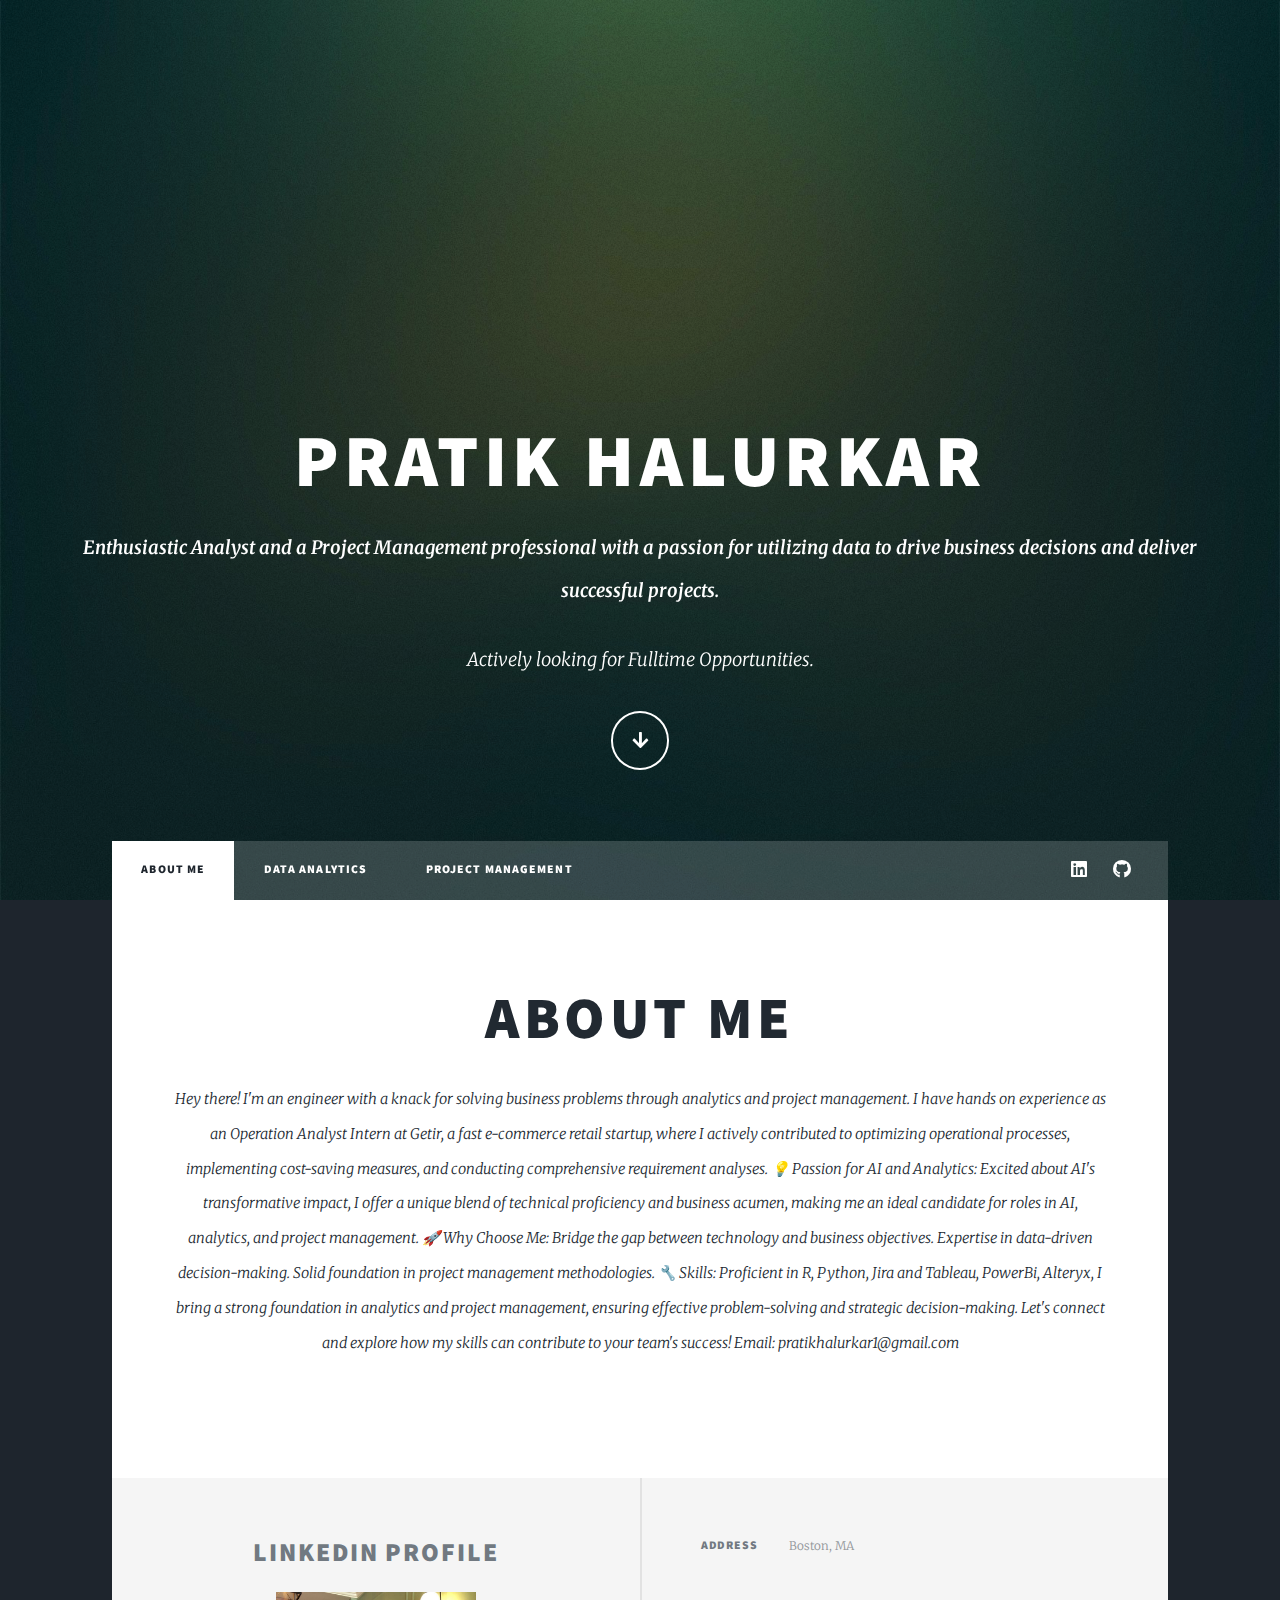
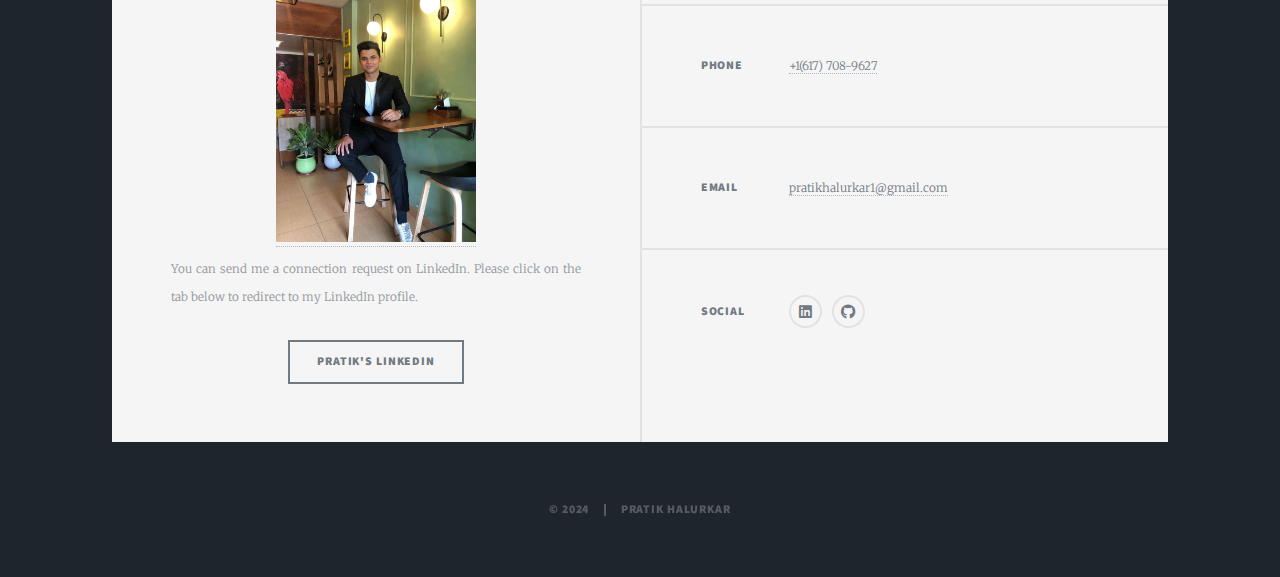
<file: index.html>
<!DOCTYPE HTML>

<html>
	<head>
		<title>Pratik Halurkar Portfolio</title>
		<meta charset="utf-8" />
		<meta name="viewport" content="width=device-width, initial-scale=1, user-scalable=no" />
		<link rel="stylesheet" href="assets/css/main.css" />
		<noscript><link rel="stylesheet" href="assets/css/noscript.css" /></noscript>
	</head>
	<body class="is-preload">

		<!-- Wrapper -->
			<div id="wrapper" class="fade-in">

				<!-- Intro -->
					<div id="intro">
						<h1>Pratik Halurkar</h1>
						<p><b> Enthusiastic Analyst and a Project Management professional with a passion for utilizing data to drive business decisions and deliver successful projects. </b></p>
						<p><i> Actively looking for Fulltime Opportunities.  </i></p>
						<ul class="actions">
							<li><a href="#header" class="button icon solid solo fa-arrow-down scrolly">Continue</a></li>
						</ul>
					</div>

				<!-- Header -->
					<header id="header">
						<a href="Data Analytics.html" class="logo">Portfolio</a>
					</header>

					<nav id="nav">
						<ul class="links">
							<li class="active"><a href="index.html">About me</a></li>
							<li><a href="Data Analytics.html">Data Analytics</a></li>
							<li><a href="Project Management.html">Project Management</a></li>
						</ul>
						<ul class="icons">
							<li><a href="https://www.linkedin.com/in/pratikhalurkar/" class="icon brands fa-linkedin"><span class="label">Instagram</span></a></li>
							<li><a href="https://github.com/pratikhalurkar" class="icon brands fa-github"><span class="label">GitHub</span></a></li>
						</ul>
					</nav>

				<!-- Main -->
					<div id="main">

						<!-- Featured Post -->
							<article class="post featured">
								<header class="major">
									<h2><a href="#">About me</a></h2>
									<p>Hey there! I'm an engineer with a knack for solving business problems through analytics and project management. I have hands on experience as an Operation Analyst Intern at Getir, a fast e-commerce retail startup, where I actively contributed to optimizing operational processes, implementing cost-saving measures, and conducting comprehensive requirement analyses.

										💡 Passion for AI and Analytics:
										Excited about AI's transformative impact, I offer a unique blend of technical proficiency and business acumen, making me an ideal candidate for roles in AI, analytics, and project management.
										
										🚀 Why Choose Me:
										Bridge the gap between technology and business objectives.
										Expertise in data-driven decision-making.
										Solid foundation in project management methodologies.
										
										🔧 Skills:
										Proficient in R, Python, Jira and Tableau, PowerBi, Alteryx, I bring a strong foundation in analytics and project management, ensuring effective problem-solving and strategic decision-making.
										
										Let's connect and explore how my skills can contribute to your team's success!
										Email: pratikhalurkar1@gmail.com</br>
								</header>
							</article>

						

					</div>

		<!-- Footer -->
					<footer id="footer">
						<section class="posts">
								<article>
									<header>
										<h2><center>LinkedIn Profile<br/></center></h2>
									</header>
									<center><a href="https://www.linkedin.com/in/pratikhalurkar/"><img src="images/WhatsApp Image 2023-01-13 at 5.39.29 PM.jpeg" width= 200 alt="" /></a></center>
									<p>You can send me a connection request on LinkedIn. Please click on the tab below to redirect to my LinkedIn profile.</p>
									<ul class="actions special">
										<li><a href="https://www.linkedin.com/in/pratikhalurkar/" class="button">Pratik's LinkedIn</a></li>
									</ul>
								</article>
							</form>
						</section>
						<section class="split contact">
							<section class="alt">
								<h3>Address</h3>
								<p>Boston, MA</p>
							</section>
							<section>
								<h3>Phone</h3>
								<p><a href="#">+1(617) 708-9627</a></p>
							</section>
							<section>
								<h3>Email</h3>
								<p><a href="#">pratikhalurkar1@gmail.com</a></p>
							</section>
								<section>
									<h3>Social</h3>
									<ul class="icons alt">
										<li><a href="https://www.linkedin.com/in/pratikhalurkar/" class="icon brands fa-linkedin"><span class="label">Instagram</span></a></li>
										<li><a href="https://github.com/pratikhalurkar" class="icon brands fa-github"><span class="label">GitHub</span></a></li>
									</ul>
								</section>
							</section>
						</footer>
	
					<!-- Copyright -->
				 <div id="copyright">
						<ul><li>&copy; 2024</li><li>Pratik Halurkar </li></ul>
					</div>
	
			</div>

		<!-- Scripts -->
			<script src="assets/js/jquery.min.js"></script>
			<script src="assets/js/jquery.scrollex.min.js"></script>
			<script src="assets/js/jquery.scrolly.min.js"></script>
			<script src="assets/js/browser.min.js"></script>
			<script src="assets/js/breakpoints.min.js"></script>
			<script src="assets/js/util.js"></script>
			<script src="assets/js/main.js"></script>

	</body>
</html>
</file>
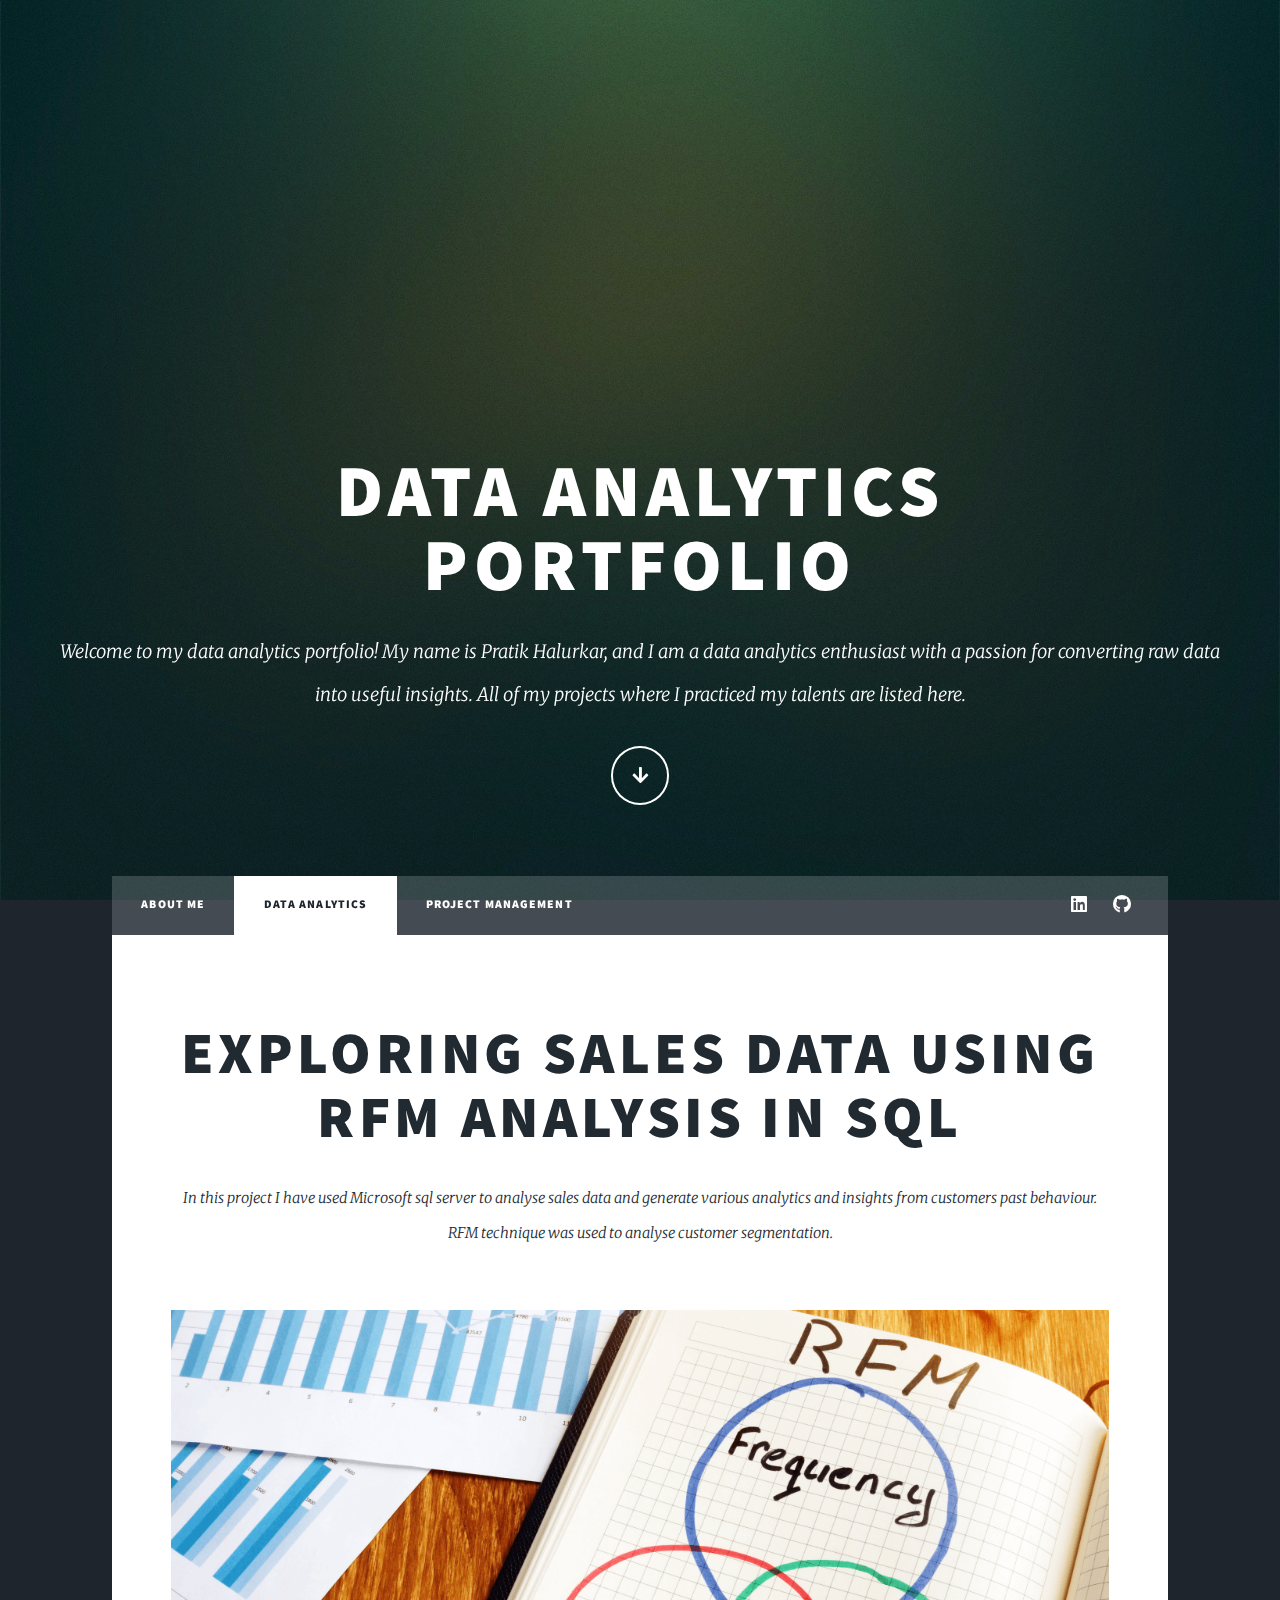
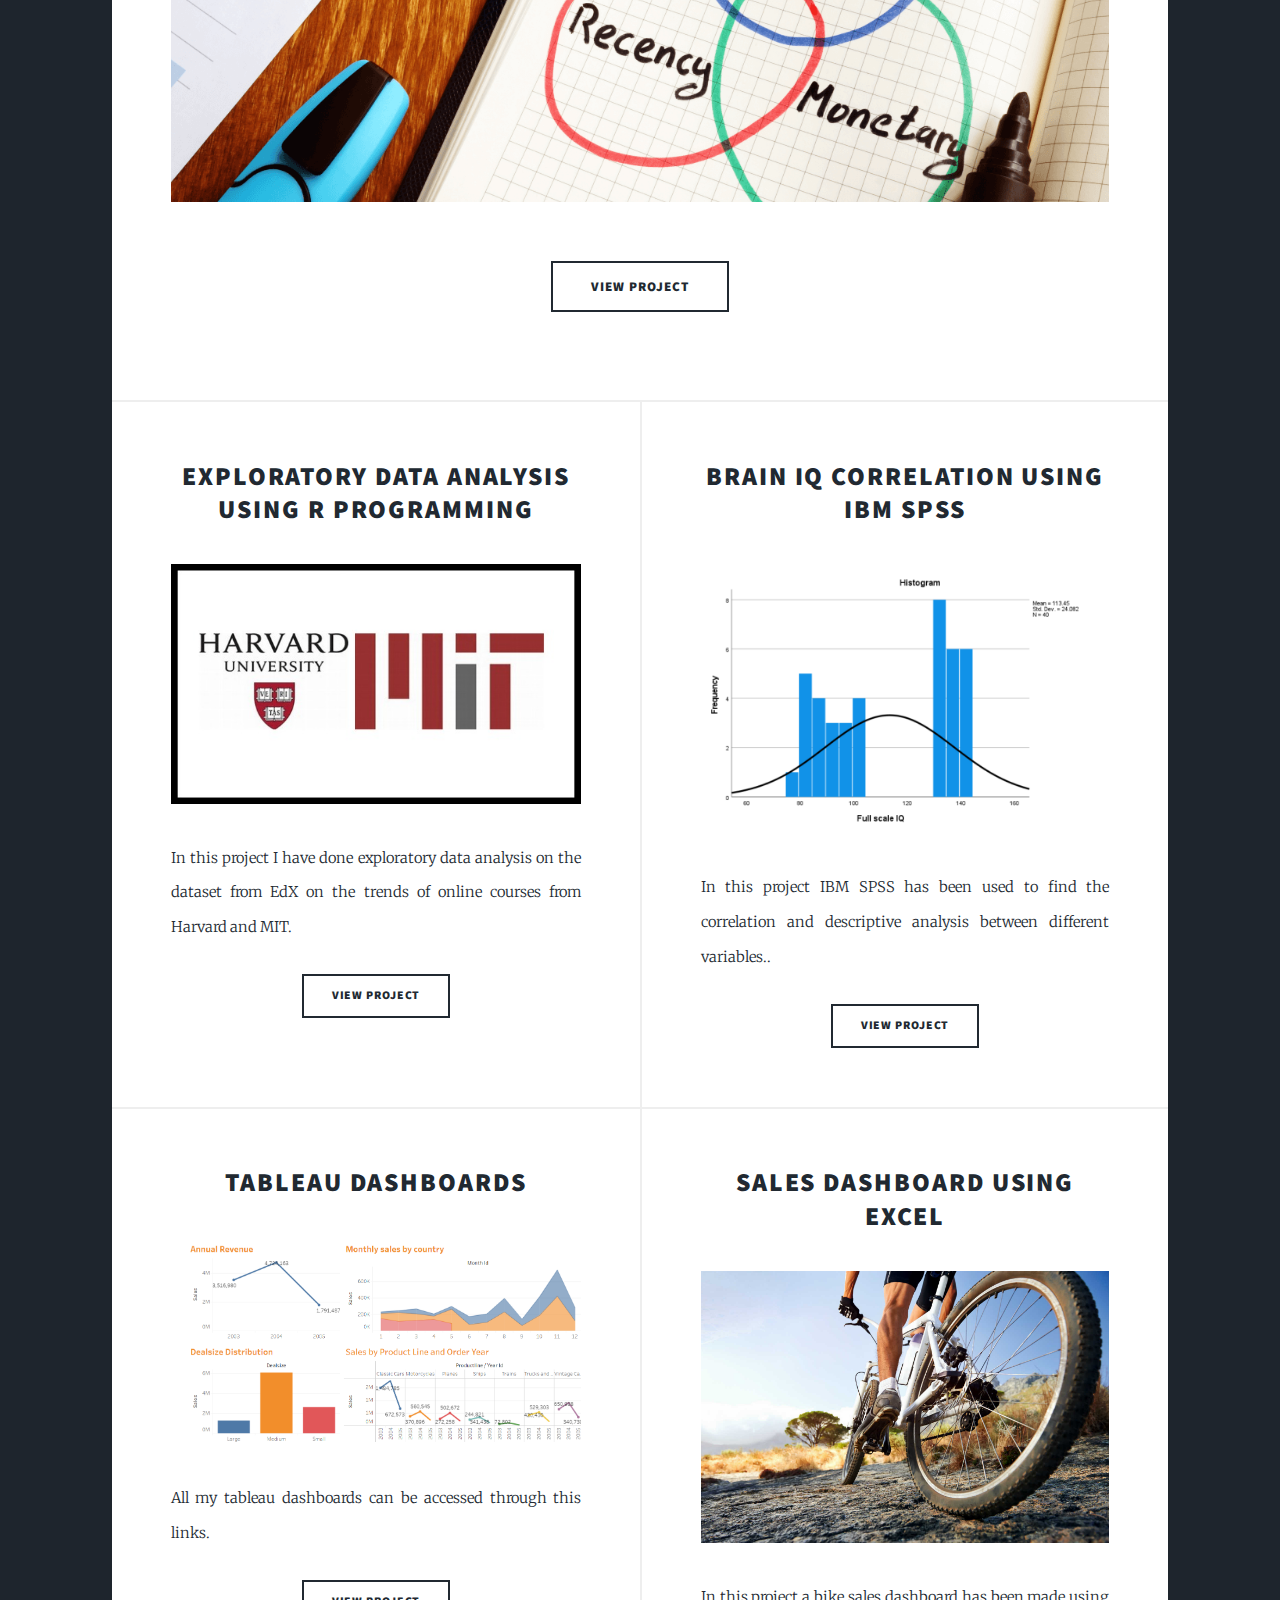
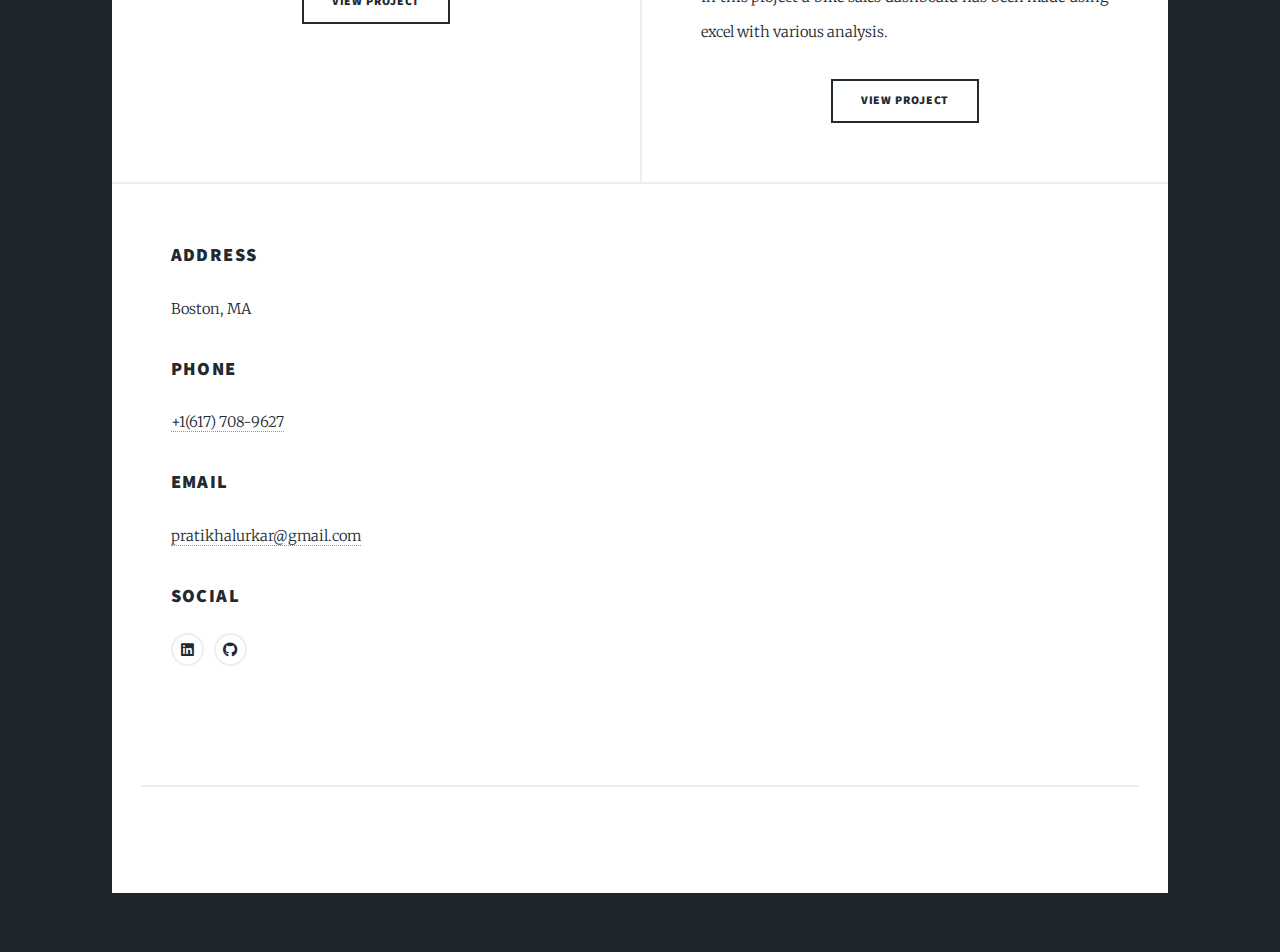
<file: Data Analytics.html>
<!DOCTYPE HTML>

-->
<html>
	<head>0
		<title>Pratik Halurkar Portfolio</title>
		<meta charset="utf-8" />
		<meta name="viewport" content="width=device-width, initial-scale=1, user-scalable=no" />
		<link rel="stylesheet" href="assets/css/main.css" />
		<noscript><link rel="stylesheet" href="assets/css/noscript.css" /></noscript>
	</head>
	<body class="is-preload">

		<!-- Wrapper -->
			<div id="wrapper" class="fade-in">

				<!-- Intro -->
					<div id="intro">
						<h1>Data Analytics<br />
						Portfolio</h1>
						<p>Welcome to my data analytics portfolio! My name is Pratik Halurkar, and I am a data analytics enthusiast with a passion for converting raw data into useful insights. All of my projects where I practiced my talents are listed here.</p>
						<ul class="actions">
							<li><a href="#header" class="button icon solid solo fa-arrow-down scrolly">Continue</a></li>
						</ul>
					</div>

				<!-- Header -->
					<header id="header">
						<a href="index.html" class="logo">Pratik Halurkar</a>
					</header>

				<!-- Nav -->
					<nav id="nav">
						<ul class="links">
							<li><a href="index.html">About me</a></li>
							<li class="active"><a href="Data Analytics.html">Data Analytics</a></li>
							<li><a href="Project Management.html">Project Management</a></li>
						</ul>
						<ul class="icons">
							<li><a href="https://www.linkedin.com/in/pratikhalurkar/" class="icon brands fa-linkedin"><span class="label">Instagram</span></a></li>
							<li><a href="https://github.com/pratikhalurkar" class="icon brands fa-github"><span class="label">GitHub</span></a></li>
						</ul>
					</nav>

				<!-- Main -->
					<div id="main">

						<!-- Featured Post -->
							<article class="post featured">
								<header class="major">
									<h2><a href="https://github.com/pratikhalurkar/RFMsegmentation">Exploring sales data using RFM Analysis in SQL</a></h2>
									<p>In this project I have used Microsoft sql server to analyse sales data and generate various analytics and insights from customers past behaviour. RFM technique was used to analyse customer segmentation.</p>
								</header>
								<a href="https://github.com/pratikhalurkar/RFMsegmentation" class="image main"><img src="images/RFM (1).png" alt="" /></a>
								<ul class="actions special">
									<li><a href="https://github.com/pratikhalurkar/RFMsegmentation" class="button large">View project</a></li>
								</ul>
							</article>

						<!-- Posts -->
							<section class="posts">
								<article>
									<header>
										<h2><a href="https://github.com/pratikhalurkar/Ivy-leagues-course-demand">Exploratory Data Analysis using R programming</a></h2>
									</header>
									<a href="https://github.com/pratikhalurkar/Ivy-leagues-course-demand" class="image fit"><img src="images/harvardmitwithborder.png" alt="" /></a>
									<p>In this project I have done exploratory data analysis on the dataset from EdX on the trends of online courses from Harvard and MIT.</p>
									<ul class="actions special">
										<li><a href="https://github.com/pratikhalurkar/Ivy-leagues-course-demand" class="button">View project</a></li>
									</ul>
								</article>
								<article>
									<header>
										<h2><a href="https://github.com/pratikhalurkar/Brain-IQ-correlation">Brain IQ correlation using IBM SPSS</a></h2>
									</header>
									<a href="https://github.com/pratikhalurkar/Brain-IQ-correlation" class="image fit"><img src="images/2.png" alt="" /></a>
									<p>In this project IBM SPSS has been used to find the correlation and descriptive analysis between different variables..</p>
									<ul class="actions special">
										<li><a href="https://github.com/pratikhalurkar/Brain-IQ-correlation" class="button">View project</a></li>
									</ul>
								</article>
								<article>
									<header>
										<h2><a href="https://public.tableau.com/app/profile/pratik.halurkar">Tableau Dashboards</a></h2>
									</header>
									<a href="https://public.tableau.com/app/profile/pratik.halurkar" class="image fit"><img src="images/Tableau.png" alt="" /></a>
									<p>All my tableau dashboards can be accessed through this links.</p>
									<ul class="actions special">
										<li><a href="https://public.tableau.com/app/profile/pratik.halurkar" class="button">View project</a></li>
									</ul>
								</article>
								<article>
									<header>
										<h2><a href="https://github.com/pratikhalurkar/salesdashboard">Sales dashboard using excel</a></h2>
									</header>
									<a href="https://github.com/pratikhalurkar/salesdashboard" class="image fit"><img src="images/sales-page-mountain-bike.jpg" alt="" /></a>
									<p>In this project a bike sales dashboard has been made using excel with various analysis.</p>
									<ul class="actions special">
										<li><a href="https://github.com/pratikhalurkar/salesdashboard" class="button">View project</a></li>
									</ul>
								</article>
								
							</section>


						</form>
					</section>
					<section class="split contact">
						<section class="alt">
							<h3>Address</h3>
							<p>Boston, MA</p>
						</section>
						<section>
							<h3>Phone</h3>
							<p><a href="#">+1(617) 708-9627</a></p>
						</section>
						<section>
							<h3>Email</h3>
							<p><a href="#">pratikhalurkar@gmail.com</a></p>
						</section>
							<section>
								<h3>Social</h3>
								<ul class="icons alt">
									<li><a href="https://www.linkedin.com/in/pratikhalurkar/" class="icon brands fa-linkedin"><span class="label">Instagram</span></a></li>
									<li><a href="https://github.com/pratikhalurkar" class="icon brands fa-github"><span class="label">GitHub</span></a></li>
								</ul>
							</section>
						</section>
					</footer>

				<!-- Copyright -->
			 <div id="copyright">
					<ul><li>&copy; 2023</li><li>Pratik Halurkar </li></ul>
				</div>

		</div>

		<!-- Scripts -->
			<script src="assets/js/jquery.min.js"></script>
			<script src="assets/js/jquery.scrollex.min.js"></script>
			<script src="assets/js/jquery.scrolly.min.js"></script>
			<script src="assets/js/browser.min.js"></script>
			<script src="assets/js/breakpoints.min.js"></script>
			<script src="assets/js/util.js"></script>
			<script src="assets/js/main.js"></script>

	</body>
</html>
</file>
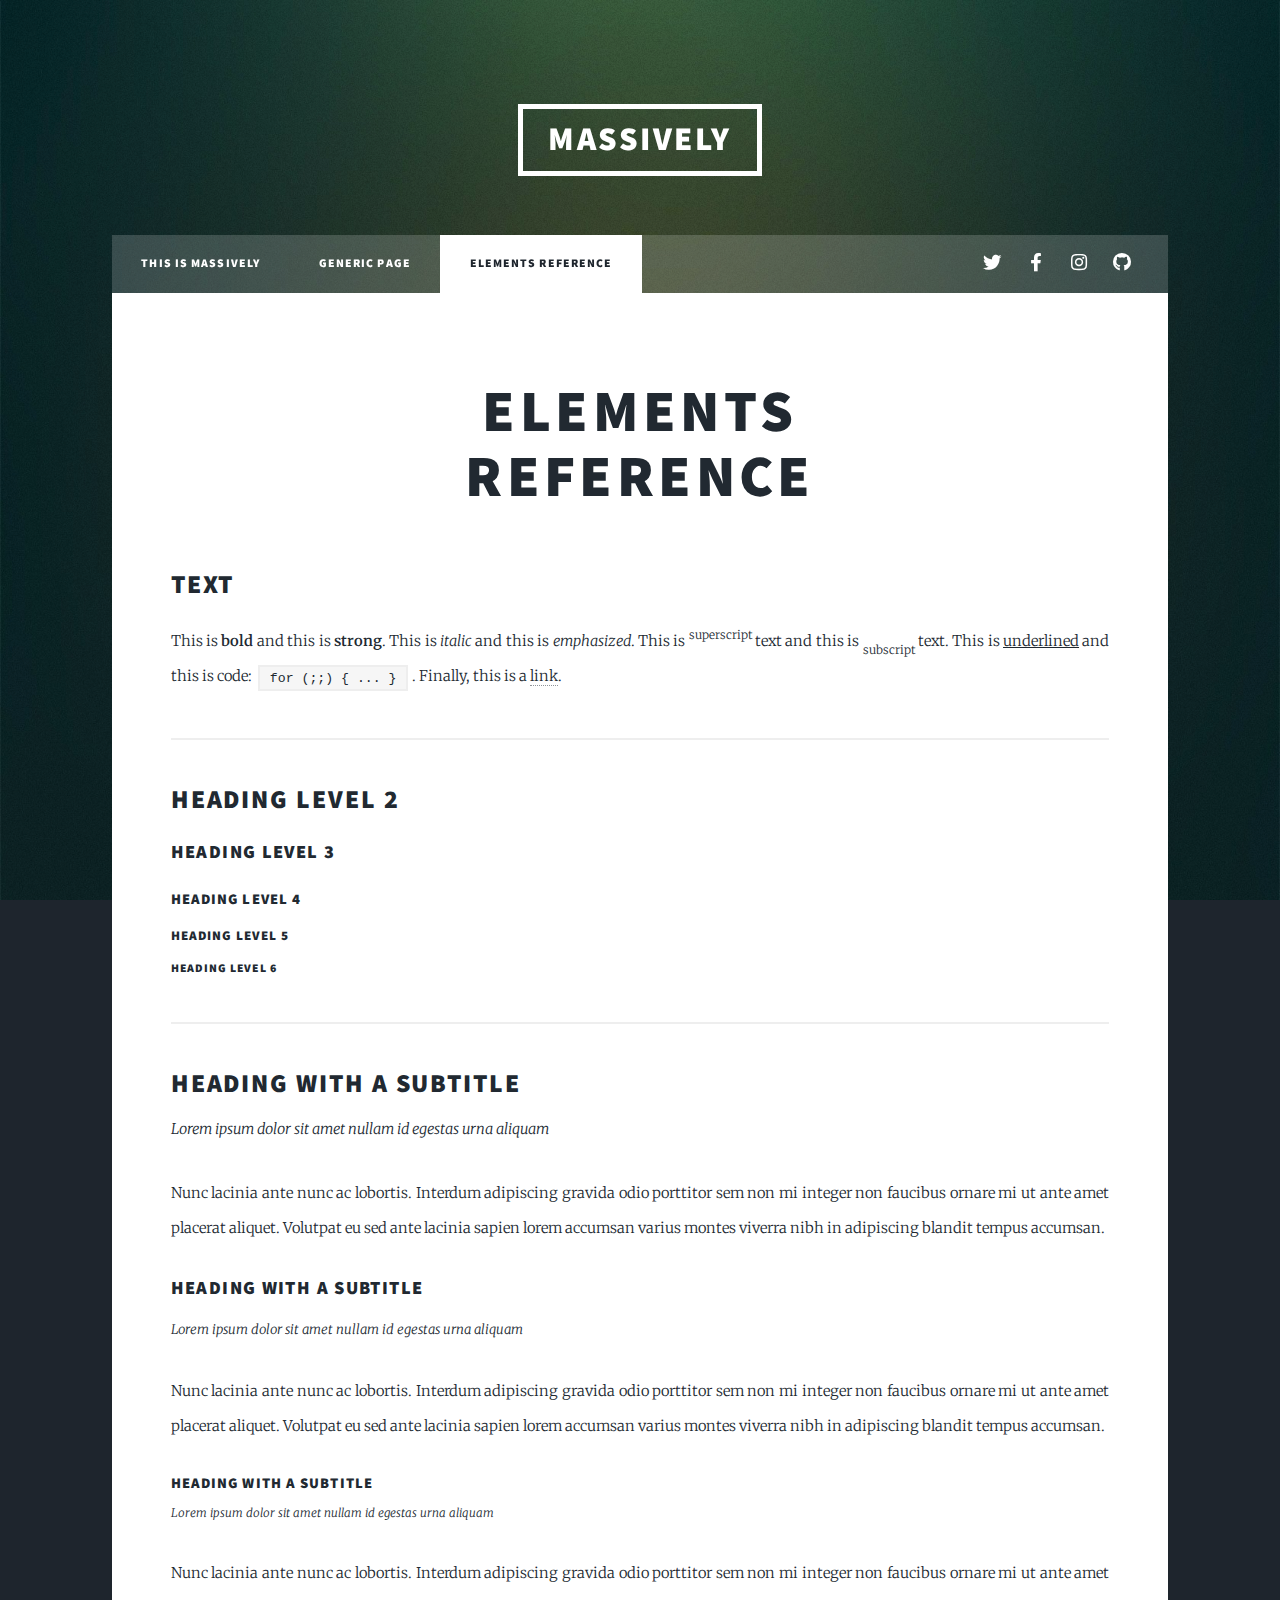
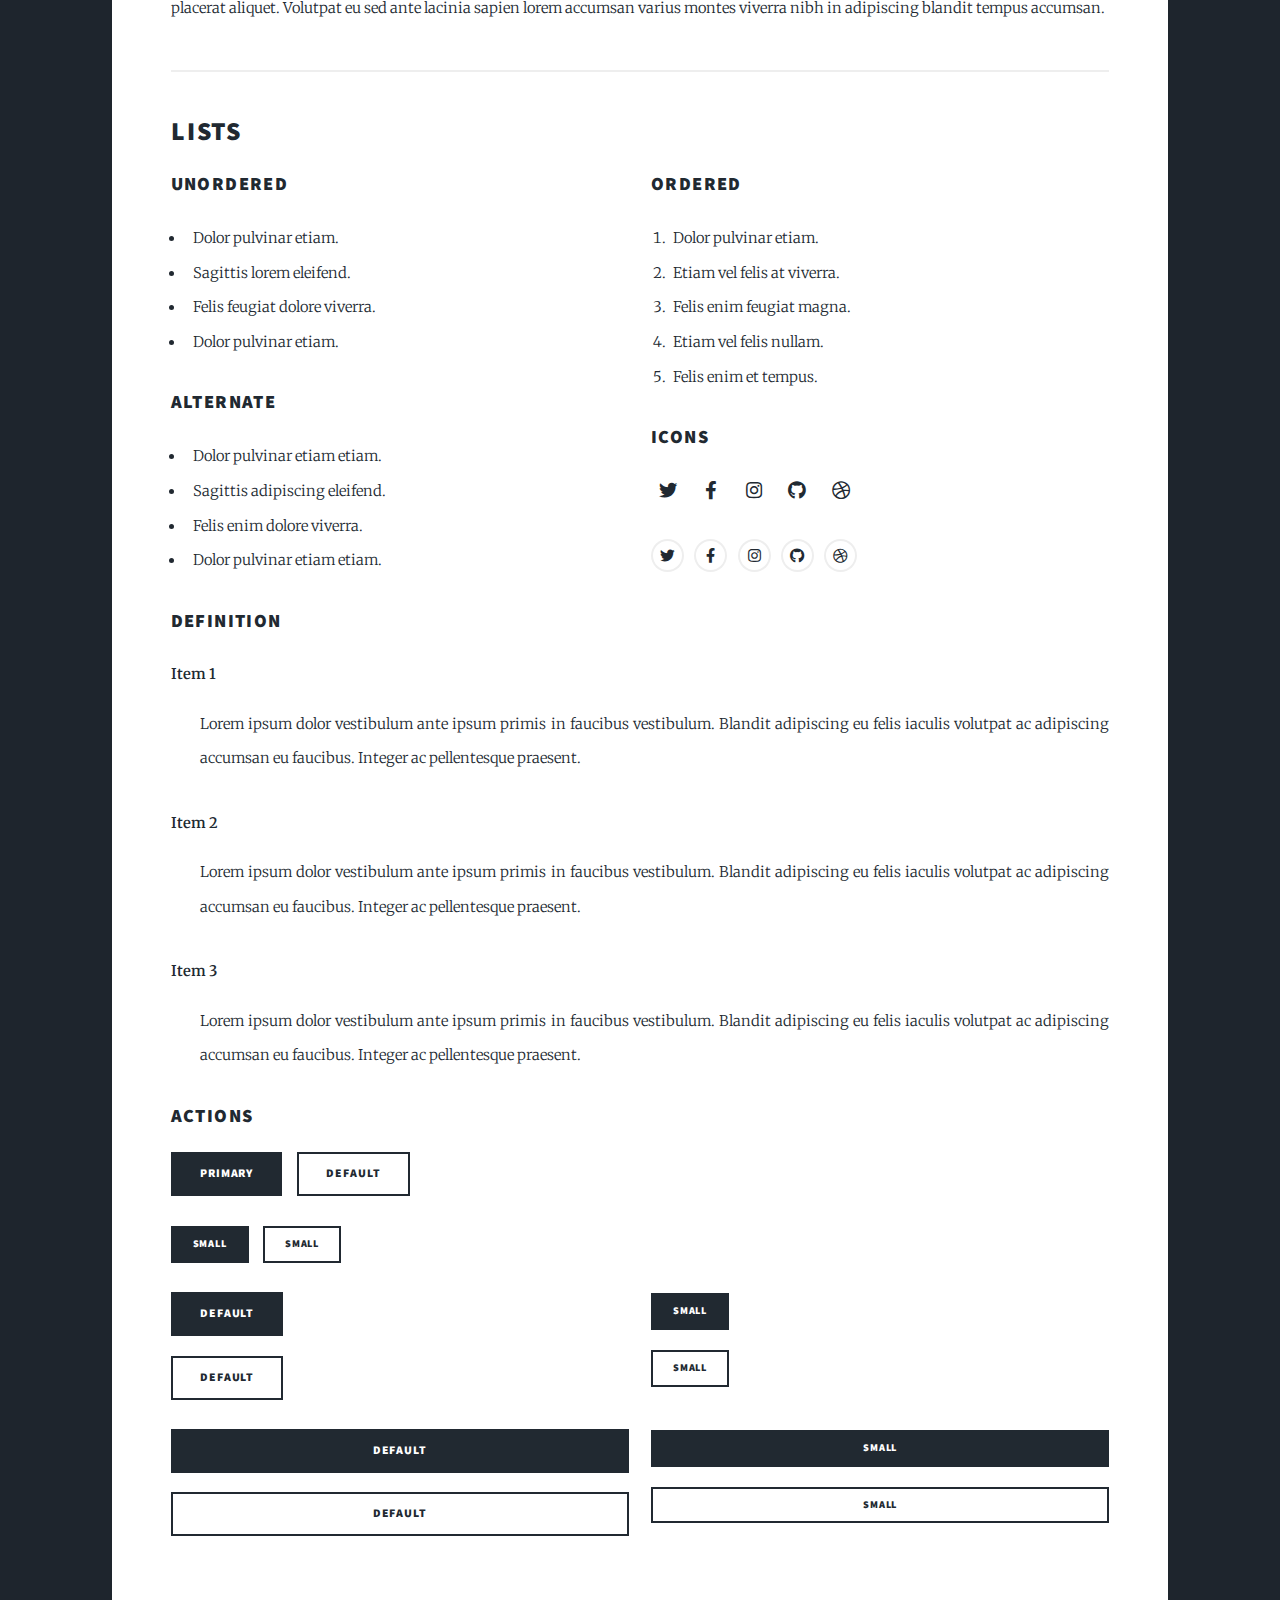
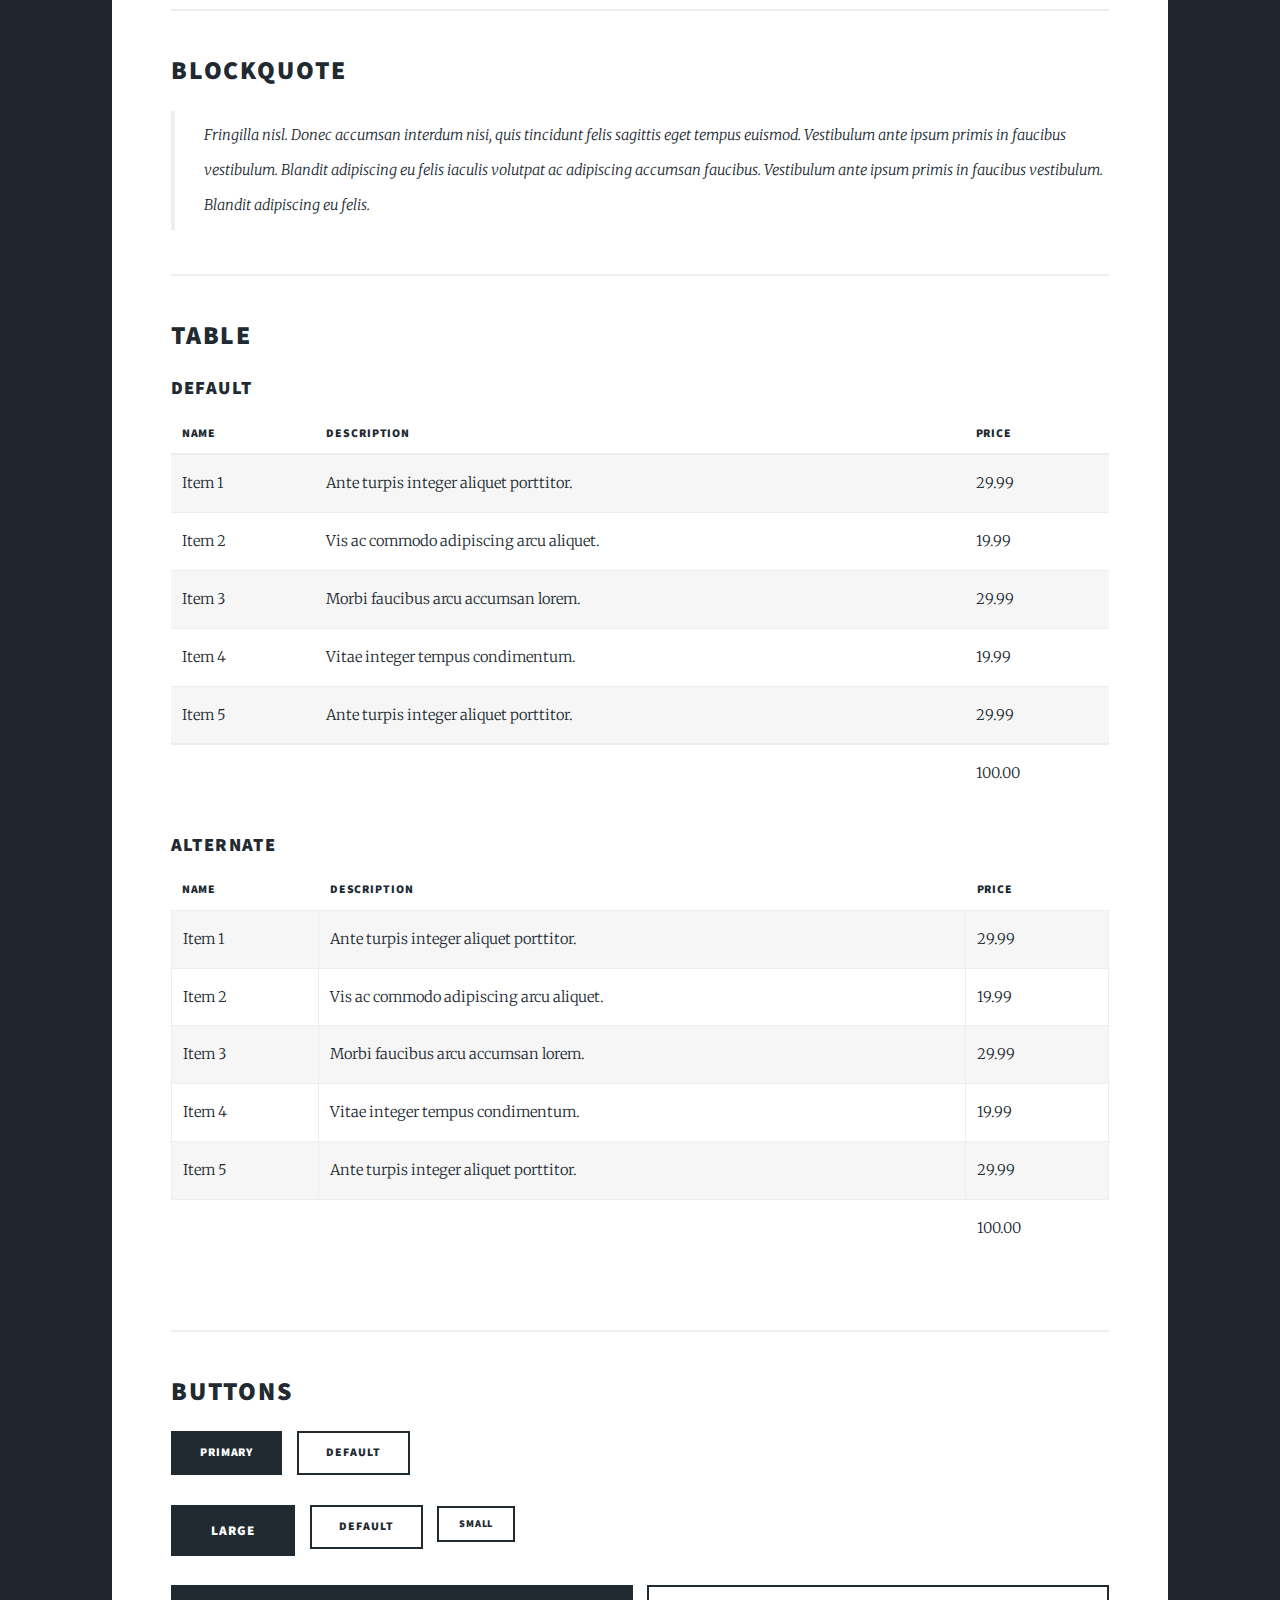
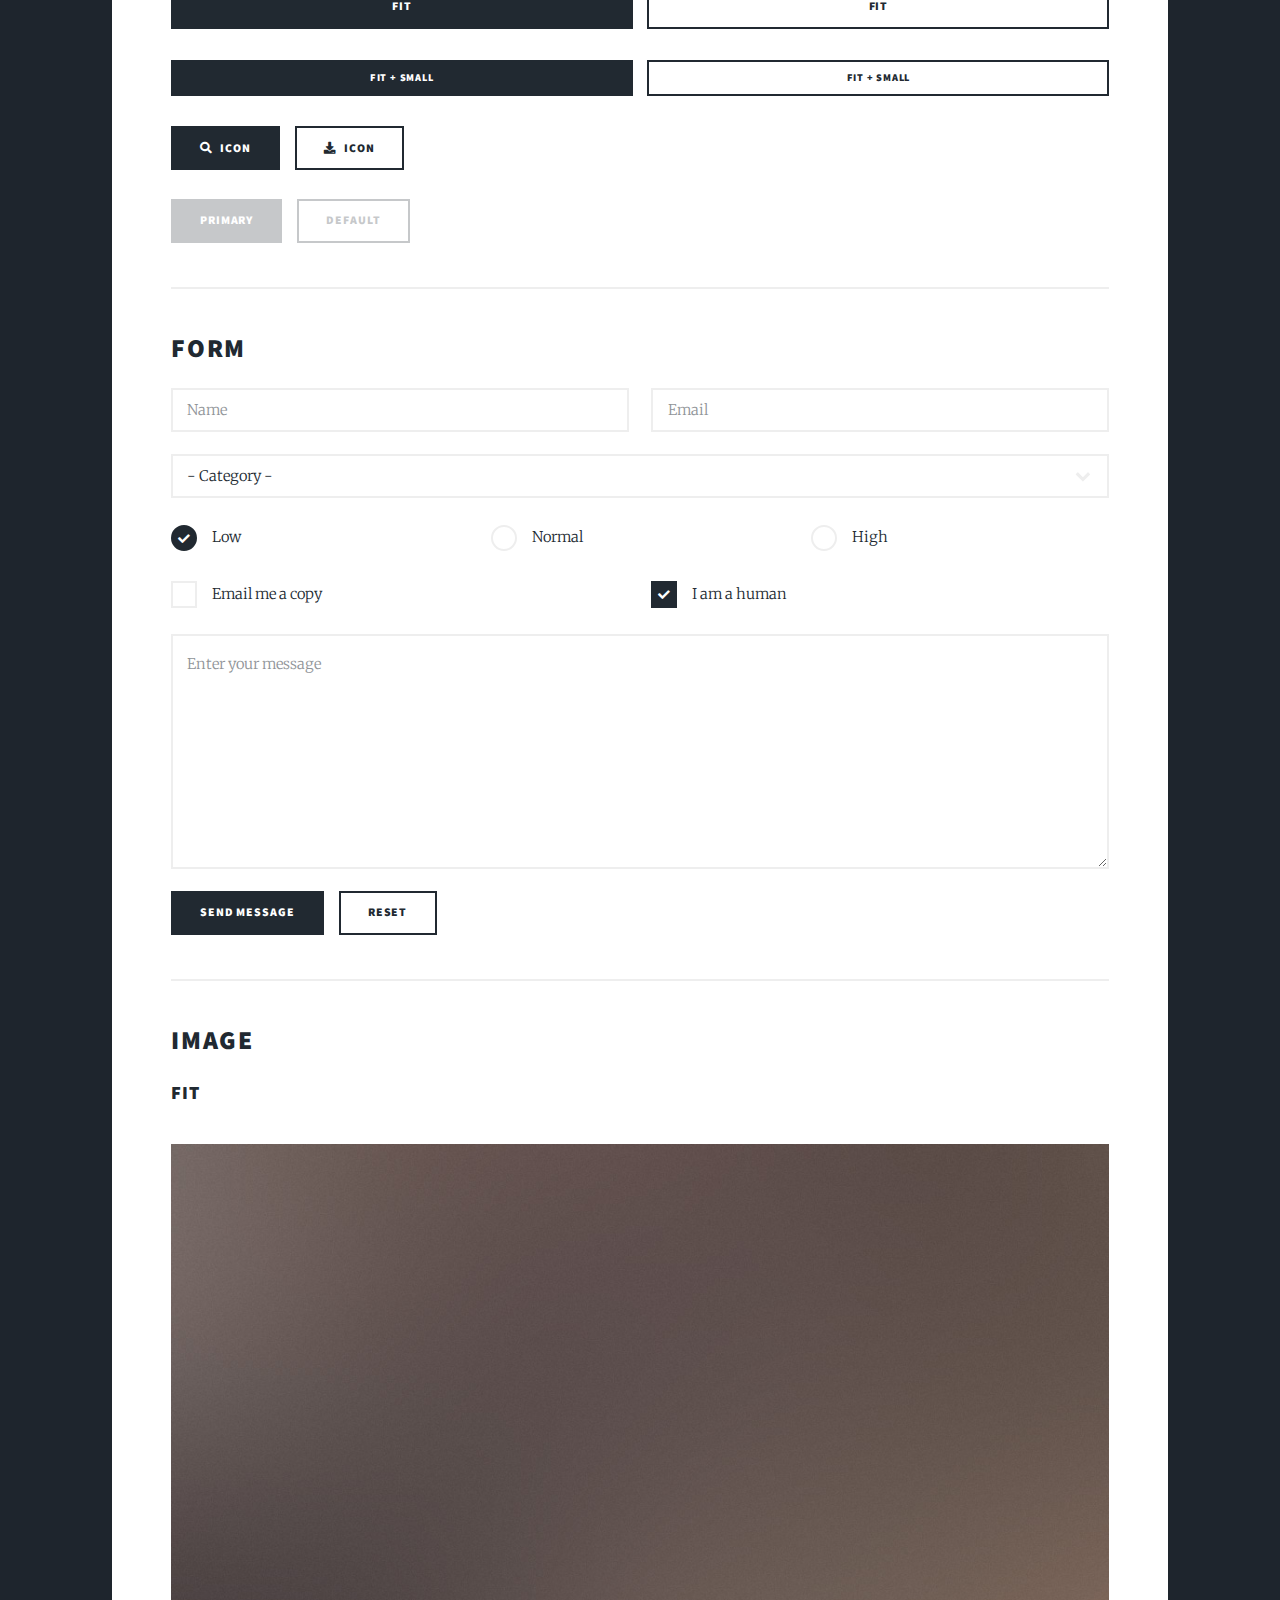
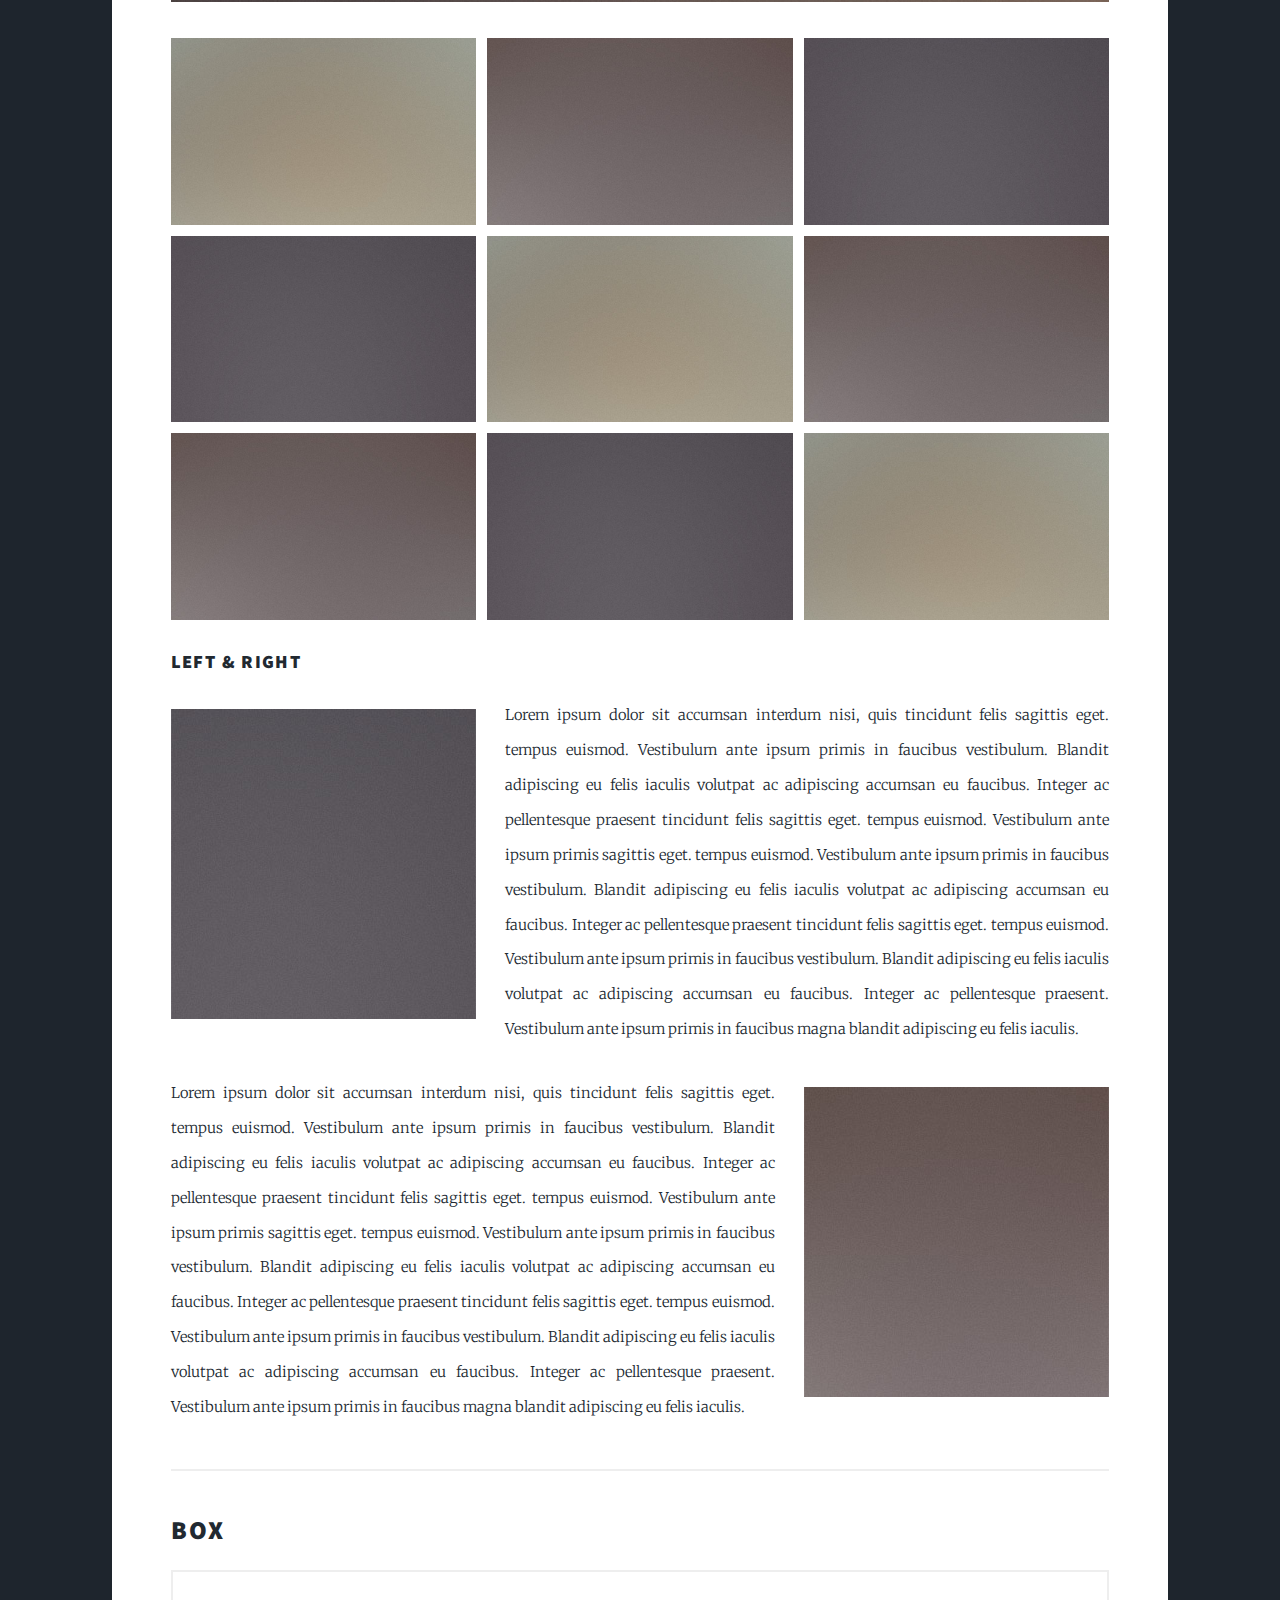
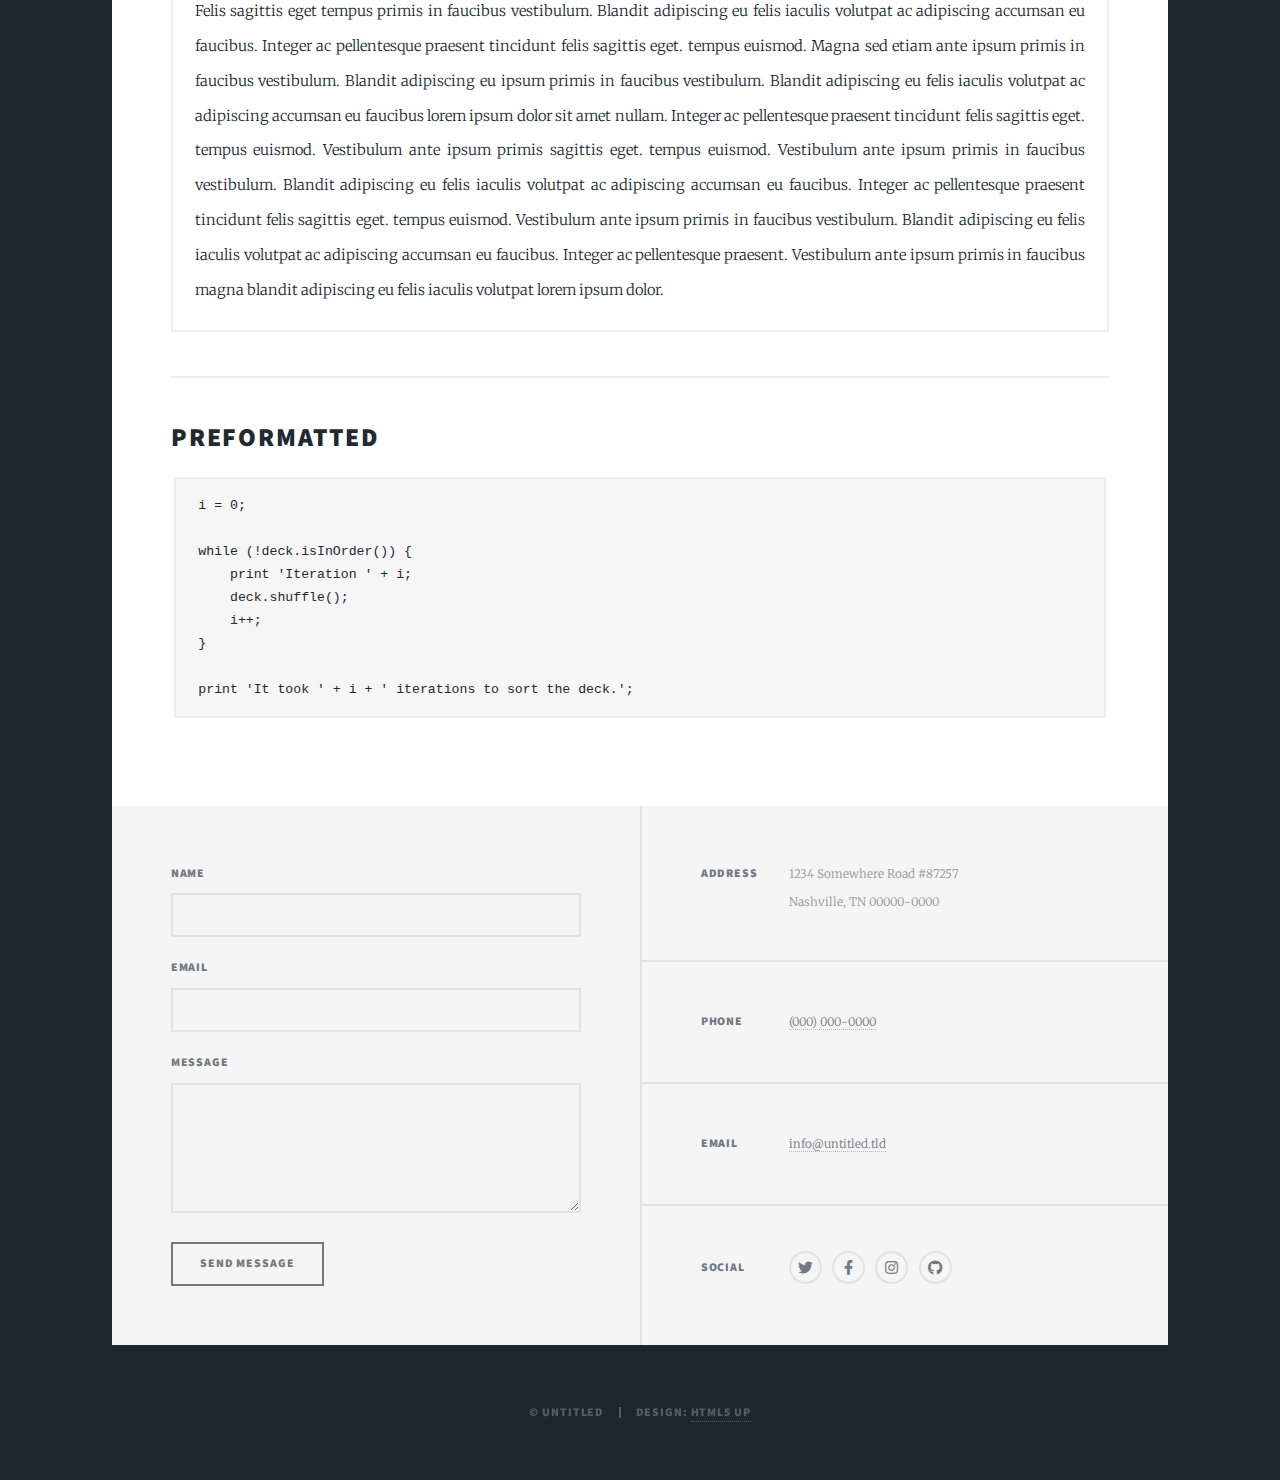
<file: elements.html>
<!DOCTYPE HTML>
<!--
	Massively by HTML5 UP
	html5up.net | @ajlkn
	Free for personal and commercial use under the CCA 3.0 license (html5up.net/license)
-->
<html>
	<head>
		<title>Elements Reference - Massively by HTML5 UP</title>
		<meta charset="utf-8" />
		<meta name="viewport" content="width=device-width, initial-scale=1, user-scalable=no" />
		<link rel="stylesheet" href="assets/css/main.css" />
		<noscript><link rel="stylesheet" href="assets/css/noscript.css" /></noscript>
	</head>
	<body class="is-preload">

		<!-- Wrapper -->
			<div id="wrapper">

				<!-- Header -->
					<header id="header">
						<a href="index.html" class="logo">Massively</a>
					</header>

				<!-- Nav -->
					<nav id="nav">
						<ul class="links">
							<li><a href="index.html">This is Massively</a></li>
							<li><a href="generic.html">Generic Page</a></li>
							<li class="active"><a href="elements.html">Elements Reference</a></li>
						</ul>
						<ul class="icons">
							<li><a href="#" class="icon brands fa-twitter"><span class="label">Twitter</span></a></li>
							<li><a href="#" class="icon brands fa-facebook-f"><span class="label">Facebook</span></a></li>
							<li><a href="#" class="icon brands fa-instagram"><span class="label">Instagram</span></a></li>
							<li><a href="#" class="icon brands fa-github"><span class="label">GitHub</span></a></li>
						</ul>
					</nav>

				<!-- Main -->
					<div id="main">

						<!-- Post -->
							<section class="post">
								<header class="major">
									<h1>Elements<br />
									Reference</h1>
								</header>

								<!-- Text stuff -->
									<h2>Text</h2>
									<p>This is <b>bold</b> and this is <strong>strong</strong>. This is <i>italic</i> and this is <em>emphasized</em>.
									This is <sup>superscript</sup> text and this is <sub>subscript</sub> text.
									This is <u>underlined</u> and this is code: <code>for (;;) { ... }</code>.
									Finally, this is a <a href="#">link</a>.</p>
									<hr />
									<h2>Heading Level 2</h2>
									<h3>Heading Level 3</h3>
									<h4>Heading Level 4</h4>
									<h5>Heading Level 5</h5>
									<h6>Heading Level 6</h6>
									<hr />
									<header>
										<h2>Heading with a Subtitle</h2>
										<p>Lorem ipsum dolor sit amet nullam id egestas urna aliquam</p>
									</header>
									<p>Nunc lacinia ante nunc ac lobortis. Interdum adipiscing gravida odio porttitor sem non mi integer non faucibus ornare mi ut ante amet placerat aliquet. Volutpat eu sed ante lacinia sapien lorem accumsan varius montes viverra nibh in adipiscing blandit tempus accumsan.</p>
									<header>
										<h3>Heading with a Subtitle</h3>
										<p>Lorem ipsum dolor sit amet nullam id egestas urna aliquam</p>
									</header>
									<p>Nunc lacinia ante nunc ac lobortis. Interdum adipiscing gravida odio porttitor sem non mi integer non faucibus ornare mi ut ante amet placerat aliquet. Volutpat eu sed ante lacinia sapien lorem accumsan varius montes viverra nibh in adipiscing blandit tempus accumsan.</p>
									<header>
										<h4>Heading with a Subtitle</h4>
										<p>Lorem ipsum dolor sit amet nullam id egestas urna aliquam</p>
									</header>
									<p>Nunc lacinia ante nunc ac lobortis. Interdum adipiscing gravida odio porttitor sem non mi integer non faucibus ornare mi ut ante amet placerat aliquet. Volutpat eu sed ante lacinia sapien lorem accumsan varius montes viverra nibh in adipiscing blandit tempus accumsan.</p>

									<hr />

								<!-- Lists -->
									<h2>Lists</h2>
									<div class="row">
										<div class="col-6 col-12-small">

											<h3>Unordered</h3>
											<ul>
												<li>Dolor pulvinar etiam.</li>
												<li>Sagittis lorem eleifend.</li>
												<li>Felis feugiat dolore viverra.</li>
												<li>Dolor pulvinar etiam.</li>
											</ul>

											<h3>Alternate</h3>
											<ul class="alt">
												<li>Dolor pulvinar etiam etiam.</li>
												<li>Sagittis adipiscing eleifend.</li>
												<li>Felis enim dolore viverra.</li>
												<li>Dolor pulvinar etiam etiam.</li>
											</ul>

										</div>
										<div class="col-6 col-12-small">

											<h3>Ordered</h3>
											<ol>
												<li>Dolor pulvinar etiam.</li>
												<li>Etiam vel felis at viverra.</li>
												<li>Felis enim feugiat magna.</li>
												<li>Etiam vel felis nullam.</li>
												<li>Felis enim et tempus.</li>
											</ol>

											<h3>Icons</h3>
											<ul class="icons">
												<li><a href="#" class="icon brands fa-twitter"><span class="label">Twitter</span></a></li>
												<li><a href="#" class="icon brands fa-facebook-f"><span class="label">Facebook</span></a></li>
												<li><a href="#" class="icon brands fa-instagram"><span class="label">Instagram</span></a></li>
												<li><a href="#" class="icon brands fa-github"><span class="label">Github</span></a></li>
												<li><a href="#" class="icon brands fa-dribbble"><span class="label">Dribbble</span></a></li>
											</ul>
											<ul class="icons alt">
												<li><a href="#" class="icon brands alt fa-twitter"><span class="label">Twitter</span></a></li>
												<li><a href="#" class="icon brands alt fa-facebook-f"><span class="label">Facebook</span></a></li>
												<li><a href="#" class="icon brands alt fa-instagram"><span class="label">Instagram</span></a></li>
												<li><a href="#" class="icon brands alt fa-github"><span class="label">Github</span></a></li>
												<li><a href="#" class="icon brands alt fa-dribbble"><span class="label">Dribbble</span></a></li>
											</ul>

										</div>
									</div>
									<h3>Definition</h3>
									<dl>
										<dt>Item 1</dt>
										<dd>
											<p>Lorem ipsum dolor vestibulum ante ipsum primis in faucibus vestibulum. Blandit adipiscing eu felis iaculis volutpat ac adipiscing accumsan eu faucibus. Integer ac pellentesque praesent.</p>
										</dd>
										<dt>Item 2</dt>
										<dd>
											<p>Lorem ipsum dolor vestibulum ante ipsum primis in faucibus vestibulum. Blandit adipiscing eu felis iaculis volutpat ac adipiscing accumsan eu faucibus. Integer ac pellentesque praesent.</p>
										</dd>
										<dt>Item 3</dt>
										<dd>
											<p>Lorem ipsum dolor vestibulum ante ipsum primis in faucibus vestibulum. Blandit adipiscing eu felis iaculis volutpat ac adipiscing accumsan eu faucibus. Integer ac pellentesque praesent.</p>
										</dd>
									</dl>

									<h3>Actions</h3>
									<ul class="actions">
										<li><a href="#" class="button primary">Primary</a></li>
										<li><a href="#" class="button">Default</a></li>
									</ul>
									<ul class="actions small">
										<li><a href="#" class="button primary small">Small</a></li>
										<li><a href="#" class="button small">Small</a></li>
									</ul>
									<div class="row">
										<div class="col-6 col-12-small">
											<ul class="actions stacked">
												<li><a href="#" class="button primary">Default</a></li>
												<li><a href="#" class="button">Default</a></li>
											</ul>
										</div>
										<div class="col-6 col-12-small">
											<ul class="actions stacked">
												<li><a href="#" class="button primary small">Small</a></li>
												<li><a href="#" class="button small">Small</a></li>
											</ul>
										</div>
									</div>
									<div class="row">
										<div class="col-6 col-12-small">
											<ul class="actions stacked">
												<li><a href="#" class="button primary fit">Default</a></li>
												<li><a href="#" class="button fit">Default</a></li>
											</ul>
										</div>
										<div class="col-6 col-12-small">
											<ul class="actions stacked">
												<li><a href="#" class="button primary small fit">Small</a></li>
												<li><a href="#" class="button small fit">Small</a></li>
											</ul>
										</div>
									</div>

									<hr />

								<!-- Blockquote -->
									<h2>Blockquote</h2>
									<blockquote>Fringilla nisl. Donec accumsan interdum nisi, quis tincidunt felis sagittis eget tempus euismod. Vestibulum ante ipsum primis in faucibus vestibulum. Blandit adipiscing eu felis iaculis volutpat ac adipiscing accumsan faucibus. Vestibulum ante ipsum primis in faucibus vestibulum. Blandit adipiscing eu felis.</blockquote>

									<hr />

								<!-- Table -->
									<h2>Table</h2>

									<h3>Default</h3>
									<div class="table-wrapper">
										<table>
											<thead>
												<tr>
													<th>Name</th>
													<th>Description</th>
													<th>Price</th>
												</tr>
											</thead>
											<tbody>
												<tr>
													<td>Item 1</td>
													<td>Ante turpis integer aliquet porttitor.</td>
													<td>29.99</td>
												</tr>
												<tr>
													<td>Item 2</td>
													<td>Vis ac commodo adipiscing arcu aliquet.</td>
													<td>19.99</td>
												</tr>
												<tr>
													<td>Item 3</td>
													<td> Morbi faucibus arcu accumsan lorem.</td>
													<td>29.99</td>
												</tr>
												<tr>
													<td>Item 4</td>
													<td>Vitae integer tempus condimentum.</td>
													<td>19.99</td>
												</tr>
												<tr>
													<td>Item 5</td>
													<td>Ante turpis integer aliquet porttitor.</td>
													<td>29.99</td>
												</tr>
											</tbody>
											<tfoot>
												<tr>
													<td colspan="2"></td>
													<td>100.00</td>
												</tr>
											</tfoot>
										</table>
									</div>

									<h3>Alternate</h3>
									<div class="table-wrapper">
										<table class="alt">
											<thead>
												<tr>
													<th>Name</th>
													<th>Description</th>
													<th>Price</th>
												</tr>
											</thead>
											<tbody>
												<tr>
													<td>Item 1</td>
													<td>Ante turpis integer aliquet porttitor.</td>
													<td>29.99</td>
												</tr>
												<tr>
													<td>Item 2</td>
													<td>Vis ac commodo adipiscing arcu aliquet.</td>
													<td>19.99</td>
												</tr>
												<tr>
													<td>Item 3</td>
													<td> Morbi faucibus arcu accumsan lorem.</td>
													<td>29.99</td>
												</tr>
												<tr>
													<td>Item 4</td>
													<td>Vitae integer tempus condimentum.</td>
													<td>19.99</td>
												</tr>
												<tr>
													<td>Item 5</td>
													<td>Ante turpis integer aliquet porttitor.</td>
													<td>29.99</td>
												</tr>
											</tbody>
											<tfoot>
												<tr>
													<td colspan="2"></td>
													<td>100.00</td>
												</tr>
											</tfoot>
										</table>
									</div>

									<hr />

								<!-- Buttons -->
									<h2>Buttons</h2>
									<ul class="actions">
										<li><a href="#" class="button primary">Primary</a></li>
										<li><a href="#" class="button">Default</a></li>
									</ul>
									<ul class="actions">
										<li><a href="#" class="button primary large">Large</a></li>
										<li><a href="#" class="button">Default</a></li>
										<li><a href="#" class="button small">Small</a></li>
									</ul>
									<ul class="actions fit">
										<li><a href="#" class="button primary fit">Fit</a></li>
										<li><a href="#" class="button fit">Fit</a></li>
									</ul>
									<ul class="actions fit small">
										<li><a href="#" class="button primary fit small">Fit + Small</a></li>
										<li><a href="#" class="button fit small">Fit + Small</a></li>
									</ul>
									<ul class="actions">
										<li><a href="#" class="button primary icon solid fa-search">Icon</a></li>
										<li><a href="#" class="button icon solid fa-download">Icon</a></li>
									</ul>
									<ul class="actions">
										<li><span class="button primary disabled">Primary</span></li>
										<li><span class="button disabled">Default</span></li>
									</ul>

									<hr />

								<!-- Form -->
									<h2>Form</h2>

									<form method="post" action="#">
										<div class="row gtr-uniform">
											<div class="col-6 col-12-xsmall">
												<input type="text" name="demo-name" id="demo-name" value="" placeholder="Name" />
											</div>
											<div class="col-6 col-12-xsmall">
												<input type="email" name="demo-email" id="demo-email" value="" placeholder="Email" />
											</div>
											<!-- Break -->
											<div class="col-12">
												<select name="demo-category" id="demo-category">
													<option value="">- Category -</option>
													<option value="1">Manufacturing</option>
													<option value="1">Shipping</option>
													<option value="1">Administration</option>
													<option value="1">Human Resources</option>
												</select>
											</div>
											<!-- Break -->
											<div class="col-4 col-12-small">
												<input type="radio" id="demo-priority-low" name="demo-priority" checked>
												<label for="demo-priority-low">Low</label>
											</div>
											<div class="col-4 col-12-small">
												<input type="radio" id="demo-priority-normal" name="demo-priority">
												<label for="demo-priority-normal">Normal</label>
											</div>
											<div class="col-4 col-12-small">
												<input type="radio" id="demo-priority-high" name="demo-priority">
												<label for="demo-priority-high">High</label>
											</div>
											<!-- Break -->
											<div class="col-6 col-12-small">
												<input type="checkbox" id="demo-copy" name="demo-copy">
												<label for="demo-copy">Email me a copy</label>
											</div>
											<div class="col-6 col-12-small">
												<input type="checkbox" id="demo-human" name="demo-human" checked>
												<label for="demo-human">I am a human</label>
											</div>
											<!-- Break -->
											<div class="col-12">
												<textarea name="demo-message" id="demo-message" placeholder="Enter your message" rows="6"></textarea>
											</div>
											<!-- Break -->
											<div class="col-12">
												<ul class="actions">
													<li><input type="submit" value="Send Message" class="primary" /></li>
													<li><input type="reset" value="Reset" /></li>
												</ul>
											</div>
										</div>
									</form>

									<hr />

								<!-- Image -->
									<h2>Image</h2>

									<h3>Fit</h3>
									<span class="image fit"><img src="images/pic01.jpg" alt="" /></span>
									<div class="box alt">
										<div class="row gtr-50 gtr-uniform">
											<div class="col-4"><span class="image fit"><img src="images/pic02.jpg" alt="" /></span></div>
											<div class="col-4"><span class="image fit"><img src="images/pic03.jpg" alt="" /></span></div>
											<div class="col-4"><span class="image fit"><img src="images/pic04.jpg" alt="" /></span></div>
											<!-- Break -->
											<div class="col-4"><span class="image fit"><img src="images/pic04.jpg" alt="" /></span></div>
											<div class="col-4"><span class="image fit"><img src="images/pic02.jpg" alt="" /></span></div>
											<div class="col-4"><span class="image fit"><img src="images/pic03.jpg" alt="" /></span></div>
											<!-- Break -->
											<div class="col-4"><span class="image fit"><img src="images/pic03.jpg" alt="" /></span></div>
											<div class="col-4"><span class="image fit"><img src="images/pic04.jpg" alt="" /></span></div>
											<div class="col-4"><span class="image fit"><img src="images/pic02.jpg" alt="" /></span></div>
										</div>
									</div>

									<h3>Left &amp; Right</h3>
									<p><span class="image left"><img src="images/pic08.jpg" alt="" /></span>Lorem ipsum dolor sit accumsan interdum nisi, quis tincidunt felis sagittis eget. tempus euismod. Vestibulum ante ipsum primis in faucibus vestibulum. Blandit adipiscing eu felis iaculis volutpat ac adipiscing accumsan eu faucibus. Integer ac pellentesque praesent tincidunt felis sagittis eget. tempus euismod. Vestibulum ante ipsum primis sagittis eget. tempus euismod. Vestibulum ante ipsum primis in faucibus vestibulum. Blandit adipiscing eu felis iaculis volutpat ac adipiscing accumsan eu faucibus. Integer ac pellentesque praesent tincidunt felis sagittis eget. tempus euismod. Vestibulum ante ipsum primis in faucibus vestibulum. Blandit adipiscing eu felis iaculis volutpat ac adipiscing accumsan eu faucibus. Integer ac pellentesque praesent. Vestibulum ante ipsum primis in faucibus magna blandit adipiscing eu felis iaculis.</p>
									<p><span class="image right"><img src="images/pic09.jpg" alt="" /></span>Lorem ipsum dolor sit accumsan interdum nisi, quis tincidunt felis sagittis eget. tempus euismod. Vestibulum ante ipsum primis in faucibus vestibulum. Blandit adipiscing eu felis iaculis volutpat ac adipiscing accumsan eu faucibus. Integer ac pellentesque praesent tincidunt felis sagittis eget. tempus euismod. Vestibulum ante ipsum primis sagittis eget. tempus euismod. Vestibulum ante ipsum primis in faucibus vestibulum. Blandit adipiscing eu felis iaculis volutpat ac adipiscing accumsan eu faucibus. Integer ac pellentesque praesent tincidunt felis sagittis eget. tempus euismod. Vestibulum ante ipsum primis in faucibus vestibulum. Blandit adipiscing eu felis iaculis volutpat ac adipiscing accumsan eu faucibus. Integer ac pellentesque praesent. Vestibulum ante ipsum primis in faucibus magna blandit adipiscing eu felis iaculis.</p>

									<hr />

								<!-- Box -->
									<h2>Box</h2>
									<div class="box">
										<p>Felis sagittis eget tempus primis in faucibus vestibulum. Blandit adipiscing eu felis iaculis volutpat ac adipiscing accumsan eu faucibus. Integer ac pellentesque praesent tincidunt felis sagittis eget. tempus euismod. Magna sed etiam ante ipsum primis in faucibus vestibulum. Blandit adipiscing eu ipsum primis in faucibus vestibulum. Blandit adipiscing eu felis iaculis volutpat ac adipiscing accumsan eu faucibus lorem ipsum dolor sit amet nullam. Integer ac pellentesque praesent tincidunt felis sagittis eget. tempus euismod. Vestibulum ante ipsum primis sagittis eget. tempus euismod. Vestibulum ante ipsum primis in faucibus vestibulum. Blandit adipiscing eu felis iaculis volutpat ac adipiscing accumsan eu faucibus. Integer ac pellentesque praesent tincidunt felis sagittis eget. tempus euismod. Vestibulum ante ipsum primis in faucibus vestibulum. Blandit adipiscing eu felis iaculis volutpat ac adipiscing accumsan eu faucibus. Integer ac pellentesque praesent. Vestibulum ante ipsum primis in faucibus magna blandit adipiscing eu felis iaculis volutpat lorem ipsum dolor.</p>
									</div>

									<hr />

								<!-- Preformatted Code -->
									<h2>Preformatted</h2>
									<pre><code>i = 0;

while (!deck.isInOrder()) {
    print 'Iteration ' + i;
    deck.shuffle();
    i++;
}

print 'It took ' + i + ' iterations to sort the deck.';
</code></pre>

							</section>

					</div>

				<!-- Footer -->
					<footer id="footer">
						<section>
							<form method="post" action="#">
								<div class="fields">
									<div class="field">
										<label for="name">Name</label>
										<input type="text" name="name" id="name" />
									</div>
									<div class="field">
										<label for="email">Email</label>
										<input type="text" name="email" id="email" />
									</div>
									<div class="field">
										<label for="message">Message</label>
										<textarea name="message" id="message" rows="3"></textarea>
									</div>
								</div>
								<ul class="actions">
									<li><input type="submit" value="Send Message" /></li>
								</ul>
							</form>
						</section>
						<section class="split contact">
							<section class="alt">
								<h3>Address</h3>
								<p>1234 Somewhere Road #87257<br />
								Nashville, TN 00000-0000</p>
							</section>
							<section>
								<h3>Phone</h3>
								<p><a href="#">(000) 000-0000</a></p>
							</section>
							<section>
								<h3>Email</h3>
								<p><a href="#">info@untitled.tld</a></p>
							</section>
							<section>
								<h3>Social</h3>
								<ul class="icons alt">
									<li><a href="#" class="icon brands alt fa-twitter"><span class="label">Twitter</span></a></li>
									<li><a href="#" class="icon brands alt fa-facebook-f"><span class="label">Facebook</span></a></li>
									<li><a href="#" class="icon brands alt fa-instagram"><span class="label">Instagram</span></a></li>
									<li><a href="#" class="icon brands alt fa-github"><span class="label">GitHub</span></a></li>
								</ul>
							</section>
						</section>
					</footer>

				<!-- Copyright -->
					<div id="copyright">
						<ul><li>&copy; Untitled</li><li>Design: <a href="https://html5up.net">HTML5 UP</a></li></ul>
					</div>

			</div>

		<!-- Scripts -->
			<script src="assets/js/jquery.min.js"></script>
			<script src="assets/js/jquery.scrollex.min.js"></script>
			<script src="assets/js/jquery.scrolly.min.js"></script>
			<script src="assets/js/browser.min.js"></script>
			<script src="assets/js/breakpoints.min.js"></script>
			<script src="assets/js/util.js"></script>
			<script src="assets/js/main.js"></script>

	</body>
</html>
</file>
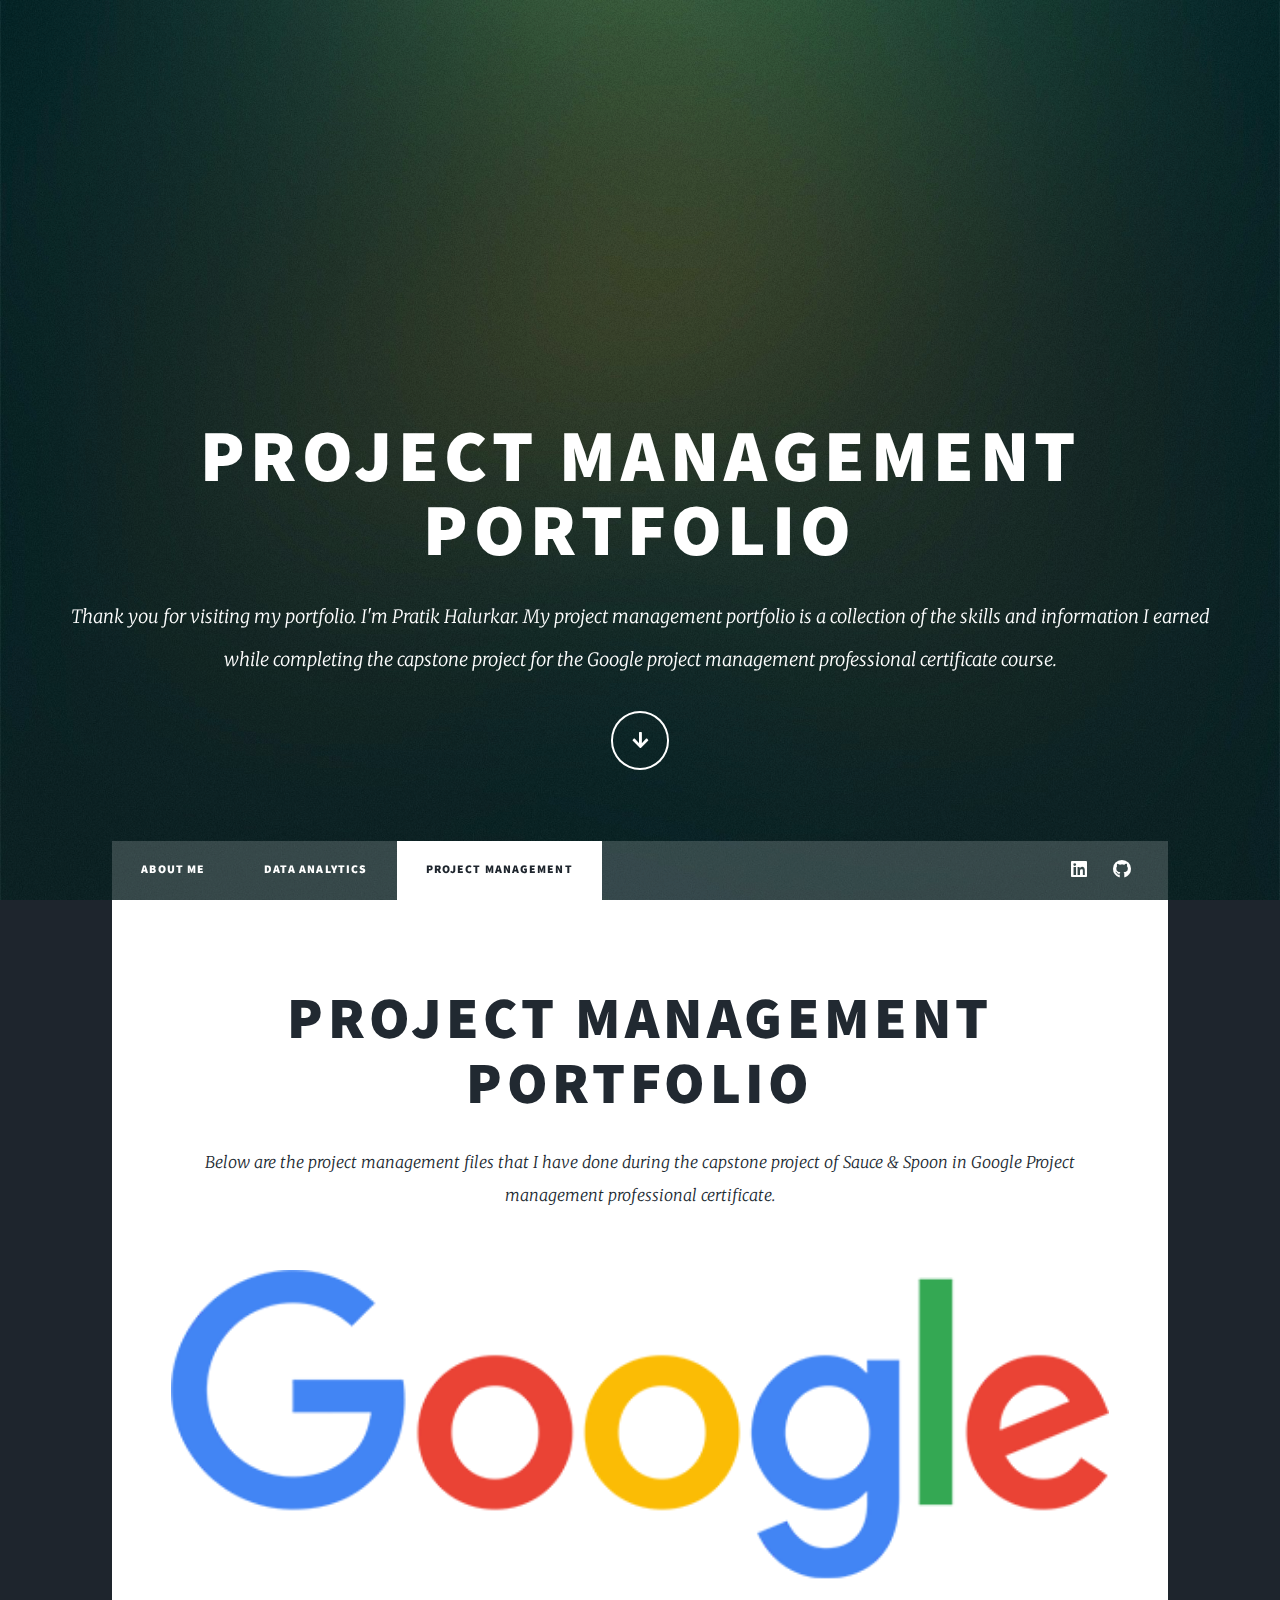
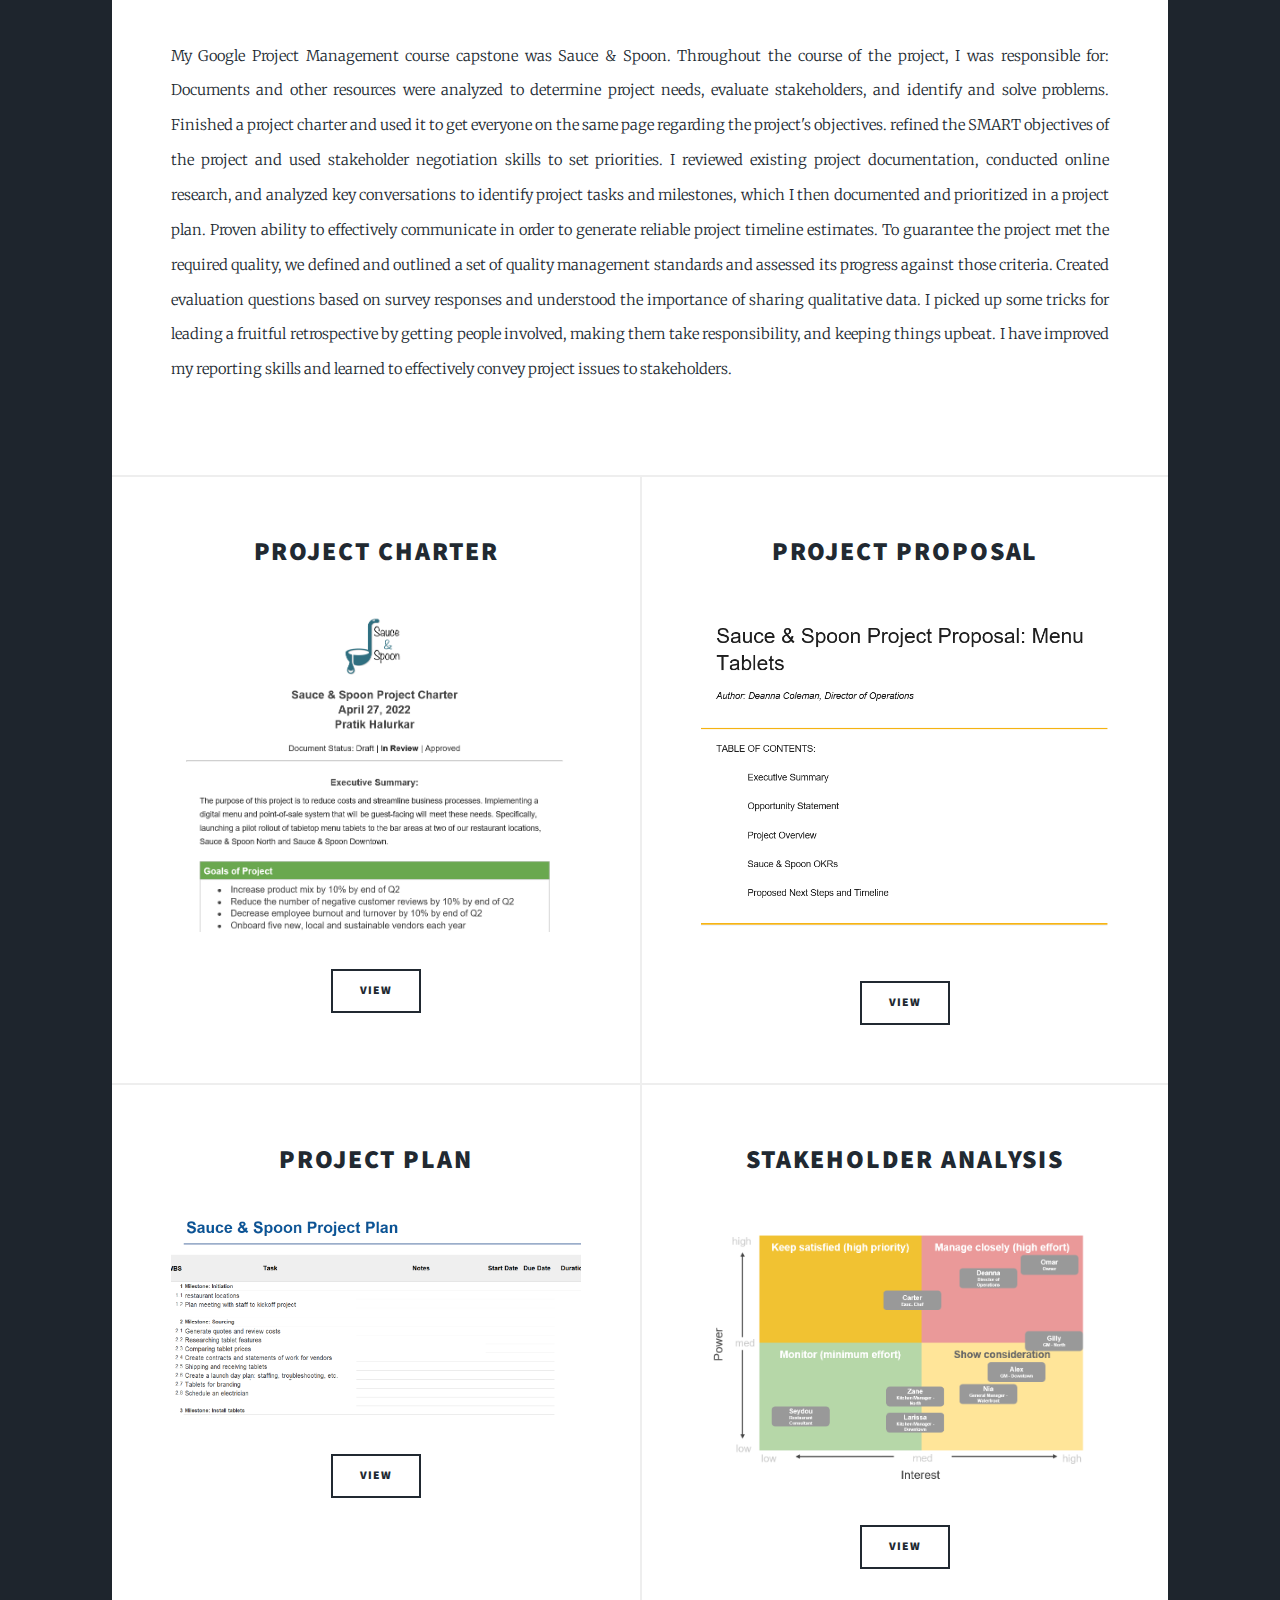
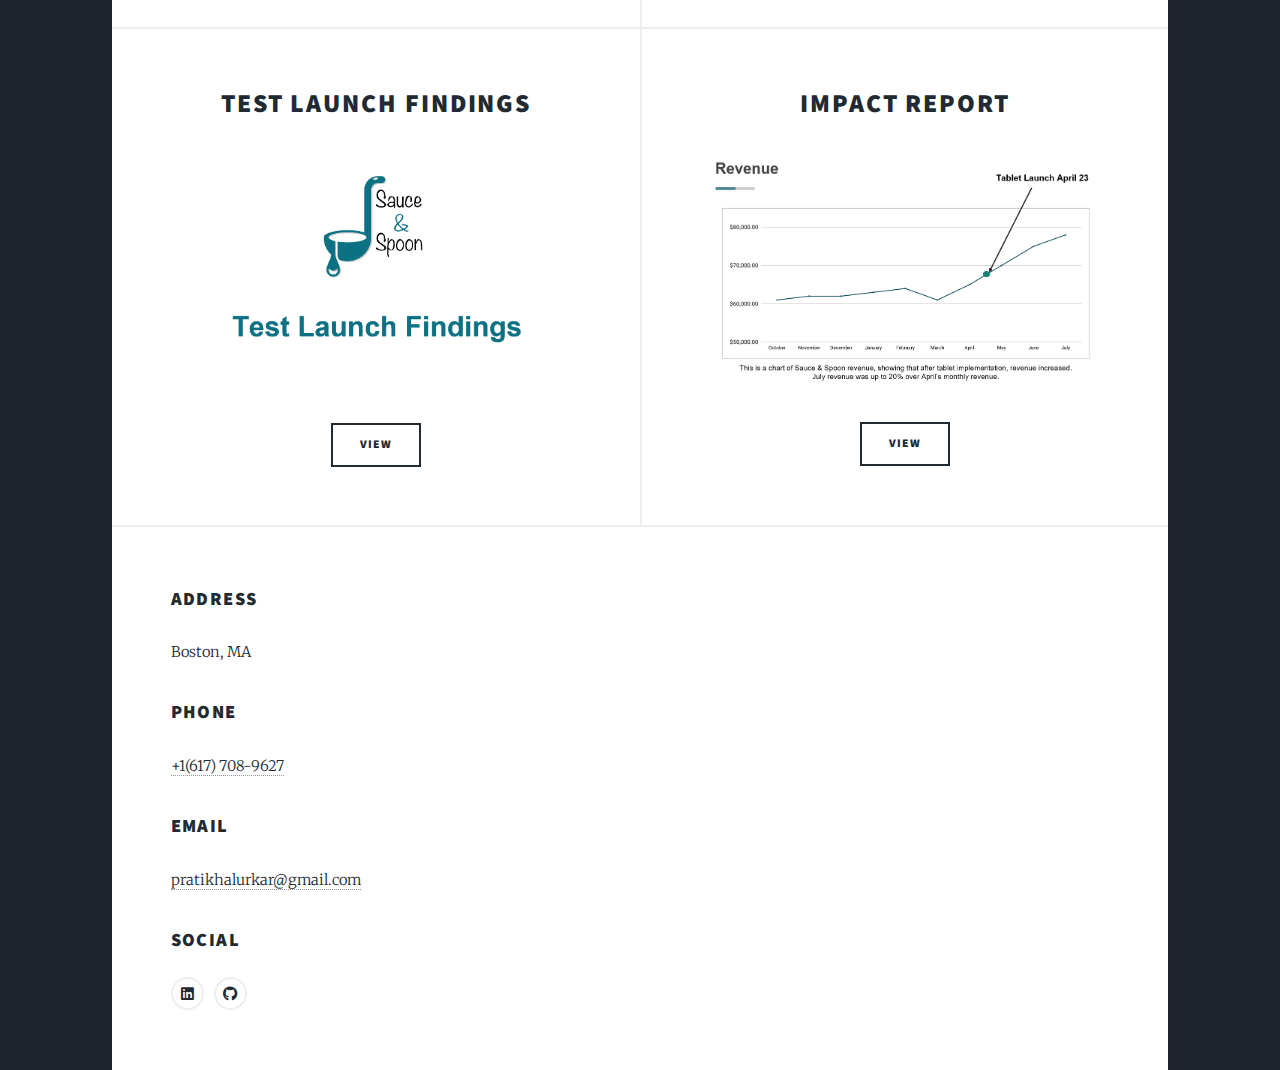
<file: Project Management.html>
<!DOCTYPE HTML>
<!--
	Massively by HTML5 UP
	html5up.net | @ajlkn
	Free for personal and commercial use under the CCA 3.0 license (html5up.net/license)
-->
<html>
	<head>
		<title>Pratik Halurkar Project Management</title>
		<meta charset="utf-8" />
		<meta name="viewport" content="width=device-width, initial-scale=1, user-scalable=no" />
		<link rel="stylesheet" href="assets/css/main.css" />
		<noscript><link rel="stylesheet" href="assets/css/noscript.css" /></noscript>
	</head>
	<body class="is-preload">

		<!-- Wrapper -->
			<div id="wrapper">
								<!-- Intro -->
								<div id="intro">
									<h1>Project Management<br />
									Portfolio</h1>
									<p>Thank you for visiting my portfolio. I'm Pratik Halurkar. My project management portfolio is a collection of the skills and information I earned while completing the capstone project for the Google project management professional certificate course.</p>
									<ul class="actions">
										<li><a href="#header" class="button icon solid solo fa-arrow-down scrolly">Continue</a></li>
									</ul>
								</div>

				<!-- Header -->
					<header id="header">
						<a href="index.html" class="logo">Pratik Halurkar</a>
					</header>

				<!-- Nav -->
					<nav id="nav">
						<ul class="links">
							<li><a href="index.html">About me</a></li>
							<li><a href="Data Analytics.html">Data Analytics</a></li>
							<li class="active"><a href="Project Management.html">Project Management</a></li>
						</ul>
						<ul class="icons">
							<li><a href="https://www.linkedin.com/in/pratikhalurkar/" class="icon brands fa-linkedin"><span class="label">Instagram</span></a></li>
							<li><a href="https://github.com/pratikhalurkar" class="icon brands fa-github"><span class="label">GitHub</span></a></li>
						</ul>
					</nav>

				<!-- Main -->
					<div id="main">

						<!-- Post -->
							<section class="post">
								<header class="major">
									<h1>Project Management Portfolio</h1>
									<p>Below are the project management files that I have done during the capstone project of Sauce & Spoon in Google Project management professional certificate.</p>
								</header>
								<div class="image main"><img src="images/Google_logo-1.png" alt="" /></div>
								<p>My Google Project Management course capstone was Sauce & Spoon. Throughout the course of the project, I was responsible for:

									Documents and other resources were analyzed to determine project needs, evaluate stakeholders, and identify and solve problems.
									
					
									Finished a project charter and used it to get everyone on the same page regarding the project's objectives.
									
									refined the SMART objectives of the project and used stakeholder negotiation skills to set priorities.
									
									I reviewed existing project documentation, conducted online research, and analyzed key conversations to identify project tasks and milestones, which I then documented and prioritized in a project plan.
									
									Proven ability to effectively communicate in order to generate reliable project timeline estimates.
									
									To guarantee the project met the required quality, we defined and outlined a set of quality management standards and assessed its progress against those criteria.
									
									Created evaluation questions based on survey responses and understood the importance of sharing qualitative data.
									
									I picked up some tricks for leading a fruitful retrospective by getting people involved, making them take responsibility, and keeping things upbeat.
									
									I have improved my reporting skills and learned to effectively convey project issues to stakeholders.</p>
							</section>
													<!-- Posts -->
													<section class="posts">
														<article>
															<header>
																<h2><a href="https://docs.google.com/document/d/1zy3J7q98tgdSIx2EqEk9spBIcsjPUFoF/edit?usp=share_link&ouid=117500222039855569845&rtpof=true&sd=true">Project Charter</a></h2>
															</header>
															<a href="https://docs.google.com/document/d/1zy3J7q98tgdSIx2EqEk9spBIcsjPUFoF/edit?usp=share_link&ouid=117500222039855569845&rtpof=true&sd=true" class="image fit"><img src="images/charter.png" alt="" /></a>
															<ul class="actions special">
																<li><a href="https://docs.google.com/document/d/1zy3J7q98tgdSIx2EqEk9spBIcsjPUFoF/edit?usp=share_link&ouid=117500222039855569845&rtpof=true&sd=true" class="button">View</a></li>
															</ul>
														</article>
														<article>
															<header>
																<h2><a href="https://docs.google.com/document/d/1-jeGi242mlctfPgE0GxrW_kpmuvOlBZm/edit?usp=share_link&ouid=117500222039855569845&rtpof=true&sd=true">Project Proposal</a></h2>
															</header>
															<a href="https://docs.google.com/document/d/1-jeGi242mlctfPgE0GxrW_kpmuvOlBZm/edit?usp=share_link&ouid=117500222039855569845&rtpof=true&sd=true" class="image fit"><img src="images/Proposal.png" alt="" /></a>
															<ul class="actions special">
																<li><a href="https://docs.google.com/document/d/1-jeGi242mlctfPgE0GxrW_kpmuvOlBZm/edit?usp=share_link&ouid=117500222039855569845&rtpof=true&sd=true" class="button">View</a></li>
															</ul>
														</article>
														<article>
															<header>
																<h2><a href="https://docs.google.com/spreadsheets/d/1WxLpBbPsorGcPfayVcQPCZgPEBRbMLyR/edit?usp=share_link&ouid=117500222039855569845&rtpof=true&sd=true">Project Plan</a></h2>
															</header>
															<a href="https://docs.google.com/spreadsheets/d/1WxLpBbPsorGcPfayVcQPCZgPEBRbMLyR/edit?usp=share_link&ouid=117500222039855569845&rtpof=true&sd=true" class="image fit"><img src="images/Plan.png" alt="" /></a>
															<ul class="actions special">
																<li><a href="https://docs.google.com/spreadsheets/d/1WxLpBbPsorGcPfayVcQPCZgPEBRbMLyR/edit?usp=share_link&ouid=117500222039855569845&rtpof=true&sd=true" class="button">View</a></li>
															</ul>
														</article>
														<article>
															<header>
																<h2><a href="https://docs.google.com/spreadsheets/d/1WxLpBbPsorGcPfayVcQPCZgPEBRbMLyR/edit?usp=share_link&ouid=117500222039855569845&rtpof=true&sd=true">Stakeholder Analysis</a></h2>
															</header>
															<a href="https://docs.google.com/spreadsheets/d/1WxLpBbPsorGcPfayVcQPCZgPEBRbMLyR/edit?usp=share_link&ouid=117500222039855569845&rtpof=true&sd=true" class="image fit"><img src="images/Stakeholder.png" alt="" /></a>
															<ul class="actions special">
																<li><a href="https://docs.google.com/spreadsheets/d/1WxLpBbPsorGcPfayVcQPCZgPEBRbMLyR/edit?usp=share_link&ouid=117500222039855569845&rtpof=true&sd=true" class="button">View</a></li>
															</ul>
														</article>
														<article>
															<header>
																<h2><a href="https://docs.google.com/spreadsheets/d/1WxLpBbPsorGcPfayVcQPCZgPEBRbMLyR/edit?usp=share_link&ouid=117500222039855569845&rtpof=true&sd=true">Test Launch Findings</a></h2>
															</header>
															<a href="https://docs.google.com/spreadsheets/d/1WxLpBbPsorGcPfayVcQPCZgPEBRbMLyR/edit?usp=share_link&ouid=117500222039855569845&rtpof=true&sd=true" class="image fit"><img src="images/Test.png" alt="" /></a>
															<ul class="actions special">
																<li><a href="https://docs.google.com/spreadsheets/d/1WxLpBbPsorGcPfayVcQPCZgPEBRbMLyR/edit?usp=share_link&ouid=117500222039855569845&rtpof=true&sd=true" class="button">View</a></li>
															</ul>
														</article>
														<article>
															<header>
																<h2><a href="https://docs.google.com/spreadsheets/d/1WxLpBbPsorGcPfayVcQPCZgPEBRbMLyR/edit?usp=share_link&ouid=117500222039855569845&rtpof=true&sd=true">Impact report</a></h2>
															</header>
															<a href="https://docs.google.com/spreadsheets/d/1WxLpBbPsorGcPfayVcQPCZgPEBRbMLyR/edit?usp=share_link&ouid=117500222039855569845&rtpof=true&sd=true" class="image fit"><img src="images/Impact.png" alt="" /></a>

															<ul class="actions special">
																<li><a href="https://docs.google.com/spreadsheets/d/1WxLpBbPsorGcPfayVcQPCZgPEBRbMLyR/edit?usp=share_link&ouid=117500222039855569845&rtpof=true&sd=true" class="button">View</a></li>
															</ul>
														</article>
													</section>

							</form>
						</section>
						<section class="split contact">
							<section class="alt">
								<h3>Address</h3>
								<p>Boston, MA</p>
							</section>
							<section>
								<h3>Phone</h3>
								<p><a href="#">+1(617) 708-9627</a></p>
							</section>
							<section>
								<h3>Email</h3>
								<p><a href="#">pratikhalurkar@gmail.com</a></p>
							</section>
							<section>
								<h3>Social</h3>
								<ul class="icons alt">
									<li><a href="https://www.linkedin.com/in/pratikhalurkar/" class="icon brands fa-linkedin"><span class="label">Instagram</span></a></li>
									<li><a href="https://github.com/pratikhalurkar" class="icon brands fa-github"><span class="label">GitHub</span></a></li>
								</ul>
							</section>
						</section>
					</footer>

					</div>

			</div>

		<!-- Scripts -->
			<script src="assets/js/jquery.min.js"></script>
			<script src="assets/js/jquery.scrollex.min.js"></script>
			<script src="assets/js/jquery.scrolly.min.js"></script>
			<script src="assets/js/browser.min.js"></script>
			<script src="assets/js/breakpoints.min.js"></script>
			<script src="assets/js/util.js"></script>
			<script src="assets/js/main.js"></script>

	</body>
</html>
</file>
<file: assets/css/main.css>
@import url(fontawesome-all.min.css);
@import url("https://fonts.googleapis.com/css?family=Merriweather:300,700,300italic,700italic|Source+Sans+Pro:900");

/*
	Massively by HTML5 UP
	html5up.net | @ajlkn
	Free for personal and commercial use under the CCA 3.0 license (html5up.net/license)
*/

html, body, div, span, applet, object,
iframe, h1, h2, h3, h4, h5, h6, p, blockquote,
pre, a, abbr, acronym, address, big, cite,
code, del, dfn, em, img, ins, kbd, q, s, samp,
small, strike, strong, sub, sup, tt, var, b,
u, i, center, dl, dt, dd, ol, ul, li, fieldset,
form, label, legend, table, caption, tbody,
tfoot, thead, tr, th, td, article, aside,
canvas, details, embed, figure, figcaption,
footer, header, hgroup, menu, nav, output, ruby,
section, summary, time, mark, audio, video {
	margin: 0;
	padding: 0;
	border: 0;
	font-size: 100%;
	font: inherit;
	vertical-align: baseline;}

article, aside, details, figcaption, figure,
footer, header, hgroup, menu, nav, section {
	display: block;}

body {
	line-height: 1;
}

ol, ul {
	list-style: none;
}

blockquote, q {
	quotes: none;
}

	blockquote:before, blockquote:after, q:before, q:after {
		content: '';
		content: none;
	}

table {
	border-collapse: collapse;
	border-spacing: 0;
}

body {
	-webkit-text-size-adjust: none;
}

mark {
	background-color: transparent;
	color: inherit;
}

input::-moz-focus-inner {
	border: 0;
	padding: 0;
}

input, select, textarea {
	-moz-appearance: none;
	-webkit-appearance: none;
	-ms-appearance: none;
	appearance: none;
}

/* Basic */

	@-ms-viewport {
		width: device-width;
	}

	body {
		-ms-overflow-style: scrollbar;
	}

	@media screen and (max-width: 480px) {

		html, body {
			min-width: 320px;
		}

	}

	html {
		box-sizing: border-box;
	}

	*, *:before, *:after {
		box-sizing: inherit;
	}

	body {
		background-color: #1e252d;
	}

		body.is-preload *, body.is-preload *:before, body.is-preload *:after {
			-moz-animation: none !important;
			-webkit-animation: none !important;
			-ms-animation: none !important;
			animation: none !important;
			-moz-transition: none !important;
			-webkit-transition: none !important;
			-ms-transition: none !important;
			transition: none !important;
		}

/* Type */

	html {
		font-size: 16pt;
	}

		@media screen and (max-width: 1680px) {

			html {
				font-size: 12pt;
			}

		}

		@media screen and (max-width: 1280px) {

			html {
				font-size: 11pt;
			}

		}

		@media screen and (max-width: 360px) {

			html {
				font-size: 10pt;
			}

		}

	body {
		color: #212931;
	}

	body, input, select, textarea {
		font-family: "Merriweather", Georgia, serif;
		font-weight: 300;
		font-size: 1rem;
		line-height: 2.375;
	}

	a {
		-moz-transition: color 0.2s ease-in-out, background-color 0.2s ease-in-out, border-color 0.2s ease-in-out, box-shadow 0.2s ease-in-out;
		-webkit-transition: color 0.2s ease-in-out, background-color 0.2s ease-in-out, border-color 0.2s ease-in-out, box-shadow 0.2s ease-in-out;
		-ms-transition: color 0.2s ease-in-out, background-color 0.2s ease-in-out, border-color 0.2s ease-in-out, box-shadow 0.2s ease-in-out;
		transition: color 0.2s ease-in-out, background-color 0.2s ease-in-out, border-color 0.2s ease-in-out, box-shadow 0.2s ease-in-out;
		border-bottom: dotted 1px;
		text-decoration: none;
	}

		a:hover {
			border-bottom-color: transparent;
		}

	strong, b {
		font-weight: 600;
	}

	em, i {
		font-style: italic;
	}

	p {
		text-align: justify;
		margin: 0 0 2rem 0;
	}

	h1, h2, h3, h4, h5, h6 {
		font-family: "Source Sans Pro", Helvetica, sans-serif;
		font-weight: 900;
		line-height: 1.5;
		letter-spacing: 0.075em;
		text-transform: uppercase;
		margin: 0 0 1rem 0;
	}

		h1 a, h2 a, h3 a, h4 a, h5 a, h6 a {
			border-bottom: 0;
			color: inherit;
			text-decoration: none;
		}

	h1 {
		font-size: 4rem;
		line-height: 1.1;
		margin: 0 0 2rem 0;
	}

	h2 {
		font-size: 1.75rem;
		line-height: 1.3;
		margin: 0 0 1.5rem 0;
	}

	h3 {
		font-size: 1.25rem;
		margin: 0 0 1.5rem 0;
	}

	h4 {
		font-size: 1rem;
	}

	h5 {
		font-size: 0.9rem;
	}

	h6 {
		font-size: 0.8rem;
	}

	sub {
		font-size: 0.8rem;
		position: relative;
		top: 0.5rem;
	}

	sup {
		font-size: 0.8rem;
		position: relative;
		top: -0.5rem;
	}

	blockquote {
		border-left: solid 4px;
		font-style: italic;
		margin: 0 0 2rem 0;
		padding: 0.5rem 0 0.5rem 2rem;
	}

	code {
		border: solid 2px;
		font-family: "Courier New", monospace;
		font-size: 0.9rem;
		margin: 0 0.25rem;
		padding: 0.25rem 0.65rem;
	}

	pre {
		-webkit-overflow-scrolling: touch;
		font-family: "Courier New", monospace;
		font-size: 0.9rem;
		margin: 0 0 2rem 0;
	}

		pre code {
			display: block;
			line-height: 1.75;
			padding: 1rem 1.5rem;
			overflow-x: auto;
		}

	hr {
		border: 0;
		border-bottom: solid 2px;
		margin: 3rem 0;
	}

		hr.major {
			margin: 5rem 0;
		}

	.align-left {
		text-align: left;
	}

	.align-center {
		text-align: center;
	}

	.align-right {
		text-align: right;
	}

	input, select, textarea {
		color: #212931;
	}

	a {
		color: #212931;
		border-bottom-color: rgba(33, 41, 49, 0.5);
	}

		a:hover {
			border-bottom-color: transparent;
			color: #18bfef !important;
		}

	strong, b {
		color: #212931;
	}

	h1, h2, h3, h4, h5, h6 {
		color: #212931;
	}

	blockquote {
		border-left-color: #eeeeee;
	}

	code {
		background: rgba(220, 220, 220, 0.25);
		border-color: #eeeeee;
	}

	hr {
		border-bottom-color: #eeeeee;
	}

/* Row */

	.row {
		display: flex;
		flex-wrap: wrap;
		box-sizing: border-box;
		align-items: stretch;
	}

		.row > * {
			box-sizing: border-box;
		}

		.row.gtr-uniform > * > :last-child {
			margin-bottom: 0;
		}

		.row.aln-left {
			justify-content: flex-start;
		}

		.row.aln-center {
			justify-content: center;
		}

		.row.aln-right {
			justify-content: flex-end;
		}

		.row.aln-top {
			align-items: flex-start;
		}

		.row.aln-middle {
			align-items: center;
		}

		.row.aln-bottom {
			align-items: flex-end;
		}

		.row > .imp {
			order: -1;
		}

		.row > .col-1 {
			width: 8.33333%;
		}

		.row > .off-1 {
			margin-left: 8.33333%;
		}

		.row > .col-2 {
			width: 16.66667%;
		}

		.row > .off-2 {
			margin-left: 16.66667%;
		}

		.row > .col-3 {
			width: 25%;
		}

		.row > .off-3 {
			margin-left: 25%;
		}

		.row > .col-4 {
			width: 33.33333%;
		}

		.row > .off-4 {
			margin-left: 33.33333%;
		}

		.row > .col-5 {
			width: 41.66667%;
		}

		.row > .off-5 {
			margin-left: 41.66667%;
		}

		.row > .col-6 {
			width: 50%;
		}

		.row > .off-6 {
			margin-left: 50%;
		}

		.row > .col-7 {
			width: 58.33333%;
		}

		.row > .off-7 {
			margin-left: 58.33333%;
		}

		.row > .col-8 {
			width: 66.66667%;
		}

		.row > .off-8 {
			margin-left: 66.66667%;
		}

		.row > .col-9 {
			width: 75%;
		}

		.row > .off-9 {
			margin-left: 75%;
		}

		.row > .col-10 {
			width: 83.33333%;
		}

		.row > .off-10 {
			margin-left: 83.33333%;
		}

		.row > .col-11 {
			width: 91.66667%;
		}

		.row > .off-11 {
			margin-left: 91.66667%;
		}

		.row > .col-12 {
			width: 100%;
		}

		.row > .off-12 {
			margin-left: 100%;
		}

		.row.gtr-0 {
			margin-top: 0;
			margin-left: 0rem;
		}

			.row.gtr-0 > * {
				padding: 0 0 0 0rem;
			}

			.row.gtr-0.gtr-uniform {
				margin-top: 0rem;
			}

				.row.gtr-0.gtr-uniform > * {
					padding-top: 0rem;
				}

		.row.gtr-25 {
			margin-top: 0;
			margin-left: -0.375rem;
		}

			.row.gtr-25 > * {
				padding: 0 0 0 0.375rem;
			}

			.row.gtr-25.gtr-uniform {
				margin-top: -0.375rem;
			}

				.row.gtr-25.gtr-uniform > * {
					padding-top: 0.375rem;
				}

		.row.gtr-50 {
			margin-top: 0;
			margin-left: -0.75rem;
		}

			.row.gtr-50 > * {
				padding: 0 0 0 0.75rem;
			}

			.row.gtr-50.gtr-uniform {
				margin-top: -0.75rem;
			}

				.row.gtr-50.gtr-uniform > * {
					padding-top: 0.75rem;
				}

		.row {
			margin-top: 0;
			margin-left: -1.5rem;
		}

			.row > * {
				padding: 0 0 0 1.5rem;
			}

			.row.gtr-uniform {
				margin-top: -1.5rem;
			}

				.row.gtr-uniform > * {
					padding-top: 1.5rem;
				}

		.row.gtr-150 {
			margin-top: 0;
			margin-left: -2.25rem;
		}

			.row.gtr-150 > * {
				padding: 0 0 0 2.25rem;
			}

			.row.gtr-150.gtr-uniform {
				margin-top: -2.25rem;
			}

				.row.gtr-150.gtr-uniform > * {
					padding-top: 2.25rem;
				}

		.row.gtr-200 {
			margin-top: 0;
			margin-left: -3rem;
		}

			.row.gtr-200 > * {
				padding: 0 0 0 3rem;
			}

			.row.gtr-200.gtr-uniform {
				margin-top: -3rem;
			}

				.row.gtr-200.gtr-uniform > * {
					padding-top: 3rem;
				}

		@media screen and (max-width: 1680px) {

			.row {
				display: flex;
				flex-wrap: wrap;
				box-sizing: border-box;
				align-items: stretch;
			}

				.row > * {
					box-sizing: border-box;
				}

				.row.gtr-uniform > * > :last-child {
					margin-bottom: 0;
				}

				.row.aln-left {
					justify-content: flex-start;
				}

				.row.aln-center {
					justify-content: center;
				}

				.row.aln-right {
					justify-content: flex-end;
				}

				.row.aln-top {
					align-items: flex-start;
				}

				.row.aln-middle {
					align-items: center;
				}

				.row.aln-bottom {
					align-items: flex-end;
				}

				.row > .imp-xlarge {
					order: -1;
				}

				.row > .col-1-xlarge {
					width: 8.33333%;
				}

				.row > .off-1-xlarge {
					margin-left: 8.33333%;
				}

				.row > .col-2-xlarge {
					width: 16.66667%;
				}

				.row > .off-2-xlarge {
					margin-left: 16.66667%;
				}

				.row > .col-3-xlarge {
					width: 25%;
				}

				.row > .off-3-xlarge {
					margin-left: 25%;
				}

				.row > .col-4-xlarge {
					width: 33.33333%;
				}

				.row > .off-4-xlarge {
					margin-left: 33.33333%;
				}

				.row > .col-5-xlarge {
					width: 41.66667%;
				}

				.row > .off-5-xlarge {
					margin-left: 41.66667%;
				}

				.row > .col-6-xlarge {
					width: 50%;
				}

				.row > .off-6-xlarge {
					margin-left: 50%;
				}

				.row > .col-7-xlarge {
					width: 58.33333%;
				}

				.row > .off-7-xlarge {
					margin-left: 58.33333%;
				}

				.row > .col-8-xlarge {
					width: 66.66667%;
				}

				.row > .off-8-xlarge {
					margin-left: 66.66667%;
				}

				.row > .col-9-xlarge {
					width: 75%;
				}

				.row > .off-9-xlarge {
					margin-left: 75%;
				}

				.row > .col-10-xlarge {
					width: 83.33333%;
				}

				.row > .off-10-xlarge {
					margin-left: 83.33333%;
				}

				.row > .col-11-xlarge {
					width: 91.66667%;
				}

				.row > .off-11-xlarge {
					margin-left: 91.66667%;
				}

				.row > .col-12-xlarge {
					width: 100%;
				}

				.row > .off-12-xlarge {
					margin-left: 100%;
				}

				.row.gtr-0 {
					margin-top: 0;
					margin-left: 0rem;
				}

					.row.gtr-0 > * {
						padding: 0 0 0 0rem;
					}

					.row.gtr-0.gtr-uniform {
						margin-top: 0rem;
					}

						.row.gtr-0.gtr-uniform > * {
							padding-top: 0rem;
						}

				.row.gtr-25 {
					margin-top: 0;
					margin-left: -0.375rem;
				}

					.row.gtr-25 > * {
						padding: 0 0 0 0.375rem;
					}

					.row.gtr-25.gtr-uniform {
						margin-top: -0.375rem;
					}

						.row.gtr-25.gtr-uniform > * {
							padding-top: 0.375rem;
						}

				.row.gtr-50 {
					margin-top: 0;
					margin-left: -0.75rem;
				}

					.row.gtr-50 > * {
						padding: 0 0 0 0.75rem;
					}

					.row.gtr-50.gtr-uniform {
						margin-top: -0.75rem;
					}

						.row.gtr-50.gtr-uniform > * {
							padding-top: 0.75rem;
						}

				.row {
					margin-top: 0;
					margin-left: -1.5rem;
				}

					.row > * {
						padding: 0 0 0 1.5rem;
					}

					.row.gtr-uniform {
						margin-top: -1.5rem;
					}

						.row.gtr-uniform > * {
							padding-top: 1.5rem;
						}

				.row.gtr-150 {
					margin-top: 0;
					margin-left: -2.25rem;
				}

					.row.gtr-150 > * {
						padding: 0 0 0 2.25rem;
					}

					.row.gtr-150.gtr-uniform {
						margin-top: -2.25rem;
					}

						.row.gtr-150.gtr-uniform > * {
							padding-top: 2.25rem;
						}

				.row.gtr-200 {
					margin-top: 0;
					margin-left: -3rem;
				}

					.row.gtr-200 > * {
						padding: 0 0 0 3rem;
					}

					.row.gtr-200.gtr-uniform {
						margin-top: -3rem;
					}

						.row.gtr-200.gtr-uniform > * {
							padding-top: 3rem;
						}

		}

		@media screen and (max-width: 1280px) {

			.row {
				display: flex;
				flex-wrap: wrap;
				box-sizing: border-box;
				align-items: stretch;
			}

				.row > * {
					box-sizing: border-box;
				}

				.row.gtr-uniform > * > :last-child {
					margin-bottom: 0;
				}

				.row.aln-left {
					justify-content: flex-start;
				}

				.row.aln-center {
					justify-content: center;
				}

				.row.aln-right {
					justify-content: flex-end;
				}

				.row.aln-top {
					align-items: flex-start;
				}

				.row.aln-middle {
					align-items: center;
				}

				.row.aln-bottom {
					align-items: flex-end;
				}

				.row > .imp-large {
					order: -1;
				}

				.row > .col-1-large {
					width: 8.33333%;
				}

				.row > .off-1-large {
					margin-left: 8.33333%;
				}

				.row > .col-2-large {
					width: 16.66667%;
				}

				.row > .off-2-large {
					margin-left: 16.66667%;
				}

				.row > .col-3-large {
					width: 25%;
				}

				.row > .off-3-large {
					margin-left: 25%;
				}

				.row > .col-4-large {
					width: 33.33333%;
				}

				.row > .off-4-large {
					margin-left: 33.33333%;
				}

				.row > .col-5-large {
					width: 41.66667%;
				}

				.row > .off-5-large {
					margin-left: 41.66667%;
				}

				.row > .col-6-large {
					width: 50%;
				}

				.row > .off-6-large {
					margin-left: 50%;
				}

				.row > .col-7-large {
					width: 58.33333%;
				}

				.row > .off-7-large {
					margin-left: 58.33333%;
				}

				.row > .col-8-large {
					width: 66.66667%;
				}

				.row > .off-8-large {
					margin-left: 66.66667%;
				}

				.row > .col-9-large {
					width: 75%;
				}

				.row > .off-9-large {
					margin-left: 75%;
				}

				.row > .col-10-large {
					width: 83.33333%;
				}

				.row > .off-10-large {
					margin-left: 83.33333%;
				}

				.row > .col-11-large {
					width: 91.66667%;
				}

				.row > .off-11-large {
					margin-left: 91.66667%;
				}

				.row > .col-12-large {
					width: 100%;
				}

				.row > .off-12-large {
					margin-left: 100%;
				}

				.row.gtr-0 {
					margin-top: 0;
					margin-left: 0rem;
				}

					.row.gtr-0 > * {
						padding: 0 0 0 0rem;
					}

					.row.gtr-0.gtr-uniform {
						margin-top: 0rem;
					}

						.row.gtr-0.gtr-uniform > * {
							padding-top: 0rem;
						}

				.row.gtr-25 {
					margin-top: 0;
					margin-left: -0.375rem;
				}

					.row.gtr-25 > * {
						padding: 0 0 0 0.375rem;
					}

					.row.gtr-25.gtr-uniform {
						margin-top: -0.375rem;
					}

						.row.gtr-25.gtr-uniform > * {
							padding-top: 0.375rem;
						}

				.row.gtr-50 {
					margin-top: 0;
					margin-left: -0.75rem;
				}

					.row.gtr-50 > * {
						padding: 0 0 0 0.75rem;
					}

					.row.gtr-50.gtr-uniform {
						margin-top: -0.75rem;
					}

						.row.gtr-50.gtr-uniform > * {
							padding-top: 0.75rem;
						}

				.row {
					margin-top: 0;
					margin-left: -1.5rem;
				}

					.row > * {
						padding: 0 0 0 1.5rem;
					}

					.row.gtr-uniform {
						margin-top: -1.5rem;
					}

						.row.gtr-uniform > * {
							padding-top: 1.5rem;
						}

				.row.gtr-150 {
					margin-top: 0;
					margin-left: -2.25rem;
				}

					.row.gtr-150 > * {
						padding: 0 0 0 2.25rem;
					}

					.row.gtr-150.gtr-uniform {
						margin-top: -2.25rem;
					}

						.row.gtr-150.gtr-uniform > * {
							padding-top: 2.25rem;
						}

				.row.gtr-200 {
					margin-top: 0;
					margin-left: -3rem;
				}

					.row.gtr-200 > * {
						padding: 0 0 0 3rem;
					}

					.row.gtr-200.gtr-uniform {
						margin-top: -3rem;
					}

						.row.gtr-200.gtr-uniform > * {
							padding-top: 3rem;
						}

		}

		@media screen and (max-width: 980px) {

			.row {
				display: flex;
				flex-wrap: wrap;
				box-sizing: border-box;
				align-items: stretch;
			}

				.row > * {
					box-sizing: border-box;
				}

				.row.gtr-uniform > * > :last-child {
					margin-bottom: 0;
				}

				.row.aln-left {
					justify-content: flex-start;
				}

				.row.aln-center {
					justify-content: center;
				}

				.row.aln-right {
					justify-content: flex-end;
				}

				.row.aln-top {
					align-items: flex-start;
				}

				.row.aln-middle {
					align-items: center;
				}

				.row.aln-bottom {
					align-items: flex-end;
				}

				.row > .imp-medium {
					order: -1;
				}

				.row > .col-1-medium {
					width: 8.33333%;
				}

				.row > .off-1-medium {
					margin-left: 8.33333%;
				}

				.row > .col-2-medium {
					width: 16.66667%;
				}

				.row > .off-2-medium {
					margin-left: 16.66667%;
				}

				.row > .col-3-medium {
					width: 25%;
				}

				.row > .off-3-medium {
					margin-left: 25%;
				}

				.row > .col-4-medium {
					width: 33.33333%;
				}

				.row > .off-4-medium {
					margin-left: 33.33333%;
				}

				.row > .col-5-medium {
					width: 41.66667%;
				}

				.row > .off-5-medium {
					margin-left: 41.66667%;
				}

				.row > .col-6-medium {
					width: 50%;
				}

				.row > .off-6-medium {
					margin-left: 50%;
				}

				.row > .col-7-medium {
					width: 58.33333%;
				}

				.row > .off-7-medium {
					margin-left: 58.33333%;
				}

				.row > .col-8-medium {
					width: 66.66667%;
				}

				.row > .off-8-medium {
					margin-left: 66.66667%;
				}

				.row > .col-9-medium {
					width: 75%;
				}

				.row > .off-9-medium {
					margin-left: 75%;
				}

				.row > .col-10-medium {
					width: 83.33333%;
				}

				.row > .off-10-medium {
					margin-left: 83.33333%;
				}

				.row > .col-11-medium {
					width: 91.66667%;
				}

				.row > .off-11-medium {
					margin-left: 91.66667%;
				}

				.row > .col-12-medium {
					width: 100%;
				}

				.row > .off-12-medium {
					margin-left: 100%;
				}

				.row.gtr-0 {
					margin-top: 0;
					margin-left: 0rem;
				}

					.row.gtr-0 > * {
						padding: 0 0 0 0rem;
					}

					.row.gtr-0.gtr-uniform {
						margin-top: 0rem;
					}

						.row.gtr-0.gtr-uniform > * {
							padding-top: 0rem;
						}

				.row.gtr-25 {
					margin-top: 0;
					margin-left: -0.375rem;
				}

					.row.gtr-25 > * {
						padding: 0 0 0 0.375rem;
					}

					.row.gtr-25.gtr-uniform {
						margin-top: -0.375rem;
					}

						.row.gtr-25.gtr-uniform > * {
							padding-top: 0.375rem;
						}

				.row.gtr-50 {
					margin-top: 0;
					margin-left: -0.75rem;
				}

					.row.gtr-50 > * {
						padding: 0 0 0 0.75rem;
					}

					.row.gtr-50.gtr-uniform {
						margin-top: -0.75rem;
					}

						.row.gtr-50.gtr-uniform > * {
							padding-top: 0.75rem;
						}

				.row {
					margin-top: 0;
					margin-left: -1.5rem;
				}

					.row > * {
						padding: 0 0 0 1.5rem;
					}

					.row.gtr-uniform {
						margin-top: -1.5rem;
					}

						.row.gtr-uniform > * {
							padding-top: 1.5rem;
						}

				.row.gtr-150 {
					margin-top: 0;
					margin-left: -2.25rem;
				}

					.row.gtr-150 > * {
						padding: 0 0 0 2.25rem;
					}

					.row.gtr-150.gtr-uniform {
						margin-top: -2.25rem;
					}

						.row.gtr-150.gtr-uniform > * {
							padding-top: 2.25rem;
						}

				.row.gtr-200 {
					margin-top: 0;
					margin-left: -3rem;
				}

					.row.gtr-200 > * {
						padding: 0 0 0 3rem;
					}

					.row.gtr-200.gtr-uniform {
						margin-top: -3rem;
					}

						.row.gtr-200.gtr-uniform > * {
							padding-top: 3rem;
						}

		}

		@media screen and (max-width: 736px) {

			.row {
				display: flex;
				flex-wrap: wrap;
				box-sizing: border-box;
				align-items: stretch;
			}

				.row > * {
					box-sizing: border-box;
				}

				.row.gtr-uniform > * > :last-child {
					margin-bottom: 0;
				}

				.row.aln-left {
					justify-content: flex-start;
				}

				.row.aln-center {
					justify-content: center;
				}

				.row.aln-right {
					justify-content: flex-end;
				}

				.row.aln-top {
					align-items: flex-start;
				}

				.row.aln-middle {
					align-items: center;
				}

				.row.aln-bottom {
					align-items: flex-end;
				}

				.row > .imp-small {
					order: -1;
				}

				.row > .col-1-small {
					width: 8.33333%;
				}

				.row > .off-1-small {
					margin-left: 8.33333%;
				}

				.row > .col-2-small {
					width: 16.66667%;
				}

				.row > .off-2-small {
					margin-left: 16.66667%;
				}

				.row > .col-3-small {
					width: 25%;
				}

				.row > .off-3-small {
					margin-left: 25%;
				}

				.row > .col-4-small {
					width: 33.33333%;
				}

				.row > .off-4-small {
					margin-left: 33.33333%;
				}

				.row > .col-5-small {
					width: 41.66667%;
				}

				.row > .off-5-small {
					margin-left: 41.66667%;
				}

				.row > .col-6-small {
					width: 50%;
				}

				.row > .off-6-small {
					margin-left: 50%;
				}

				.row > .col-7-small {
					width: 58.33333%;
				}

				.row > .off-7-small {
					margin-left: 58.33333%;
				}

				.row > .col-8-small {
					width: 66.66667%;
				}

				.row > .off-8-small {
					margin-left: 66.66667%;
				}

				.row > .col-9-small {
					width: 75%;
				}

				.row > .off-9-small {
					margin-left: 75%;
				}

				.row > .col-10-small {
					width: 83.33333%;
				}

				.row > .off-10-small {
					margin-left: 83.33333%;
				}

				.row > .col-11-small {
					width: 91.66667%;
				}

				.row > .off-11-small {
					margin-left: 91.66667%;
				}

				.row > .col-12-small {
					width: 100%;
				}

				.row > .off-12-small {
					margin-left: 100%;
				}

				.row.gtr-0 {
					margin-top: 0;
					margin-left: 0rem;
				}

					.row.gtr-0 > * {
						padding: 0 0 0 0rem;
					}

					.row.gtr-0.gtr-uniform {
						margin-top: 0rem;
					}

						.row.gtr-0.gtr-uniform > * {
							padding-top: 0rem;
						}

				.row.gtr-25 {
					margin-top: 0;
					margin-left: -0.375rem;
				}

					.row.gtr-25 > * {
						padding: 0 0 0 0.375rem;
					}

					.row.gtr-25.gtr-uniform {
						margin-top: -0.375rem;
					}

						.row.gtr-25.gtr-uniform > * {
							padding-top: 0.375rem;
						}

				.row.gtr-50 {
					margin-top: 0;
					margin-left: -0.75rem;
				}

					.row.gtr-50 > * {
						padding: 0 0 0 0.75rem;
					}

					.row.gtr-50.gtr-uniform {
						margin-top: -0.75rem;
					}

						.row.gtr-50.gtr-uniform > * {
							padding-top: 0.75rem;
						}

				.row {
					margin-top: 0;
					margin-left: -1.5rem;
				}

					.row > * {
						padding: 0 0 0 1.5rem;
					}

					.row.gtr-uniform {
						margin-top: -1.5rem;
					}

						.row.gtr-uniform > * {
							padding-top: 1.5rem;
						}

				.row.gtr-150 {
					margin-top: 0;
					margin-left: -2.25rem;
				}

					.row.gtr-150 > * {
						padding: 0 0 0 2.25rem;
					}

					.row.gtr-150.gtr-uniform {
						margin-top: -2.25rem;
					}

						.row.gtr-150.gtr-uniform > * {
							padding-top: 2.25rem;
						}

				.row.gtr-200 {
					margin-top: 0;
					margin-left: -3rem;
				}

					.row.gtr-200 > * {
						padding: 0 0 0 3rem;
					}

					.row.gtr-200.gtr-uniform {
						margin-top: -3rem;
					}

						.row.gtr-200.gtr-uniform > * {
							padding-top: 3rem;
						}

		}

		@media screen and (max-width: 480px) {

			.row {
				display: flex;
				flex-wrap: wrap;
				box-sizing: border-box;
				align-items: stretch;
			}

				.row > * {
					box-sizing: border-box;
				}

				.row.gtr-uniform > * > :last-child {
					margin-bottom: 0;
				}

				.row.aln-left {
					justify-content: flex-start;
				}

				.row.aln-center {
					justify-content: center;
				}

				.row.aln-right {
					justify-content: flex-end;
				}

				.row.aln-top {
					align-items: flex-start;
				}

				.row.aln-middle {
					align-items: center;
				}

				.row.aln-bottom {
					align-items: flex-end;
				}

				.row > .imp-xsmall {
					order: -1;
				}

				.row > .col-1-xsmall {
					width: 8.33333%;
				}

				.row > .off-1-xsmall {
					margin-left: 8.33333%;
				}

				.row > .col-2-xsmall {
					width: 16.66667%;
				}

				.row > .off-2-xsmall {
					margin-left: 16.66667%;
				}

				.row > .col-3-xsmall {
					width: 25%;
				}

				.row > .off-3-xsmall {
					margin-left: 25%;
				}

				.row > .col-4-xsmall {
					width: 33.33333%;
				}

				.row > .off-4-xsmall {
					margin-left: 33.33333%;
				}

				.row > .col-5-xsmall {
					width: 41.66667%;
				}

				.row > .off-5-xsmall {
					margin-left: 41.66667%;
				}

				.row > .col-6-xsmall {
					width: 50%;
				}

				.row > .off-6-xsmall {
					margin-left: 50%;
				}

				.row > .col-7-xsmall {
					width: 58.33333%;
				}

				.row > .off-7-xsmall {
					margin-left: 58.33333%;
				}

				.row > .col-8-xsmall {
					width: 66.66667%;
				}

				.row > .off-8-xsmall {
					margin-left: 66.66667%;
				}

				.row > .col-9-xsmall {
					width: 75%;
				}

				.row > .off-9-xsmall {
					margin-left: 75%;
				}

				.row > .col-10-xsmall {
					width: 83.33333%;
				}

				.row > .off-10-xsmall {
					margin-left: 83.33333%;
				}

				.row > .col-11-xsmall {
					width: 91.66667%;
				}

				.row > .off-11-xsmall {
					margin-left: 91.66667%;
				}

				.row > .col-12-xsmall {
					width: 100%;
				}

				.row > .off-12-xsmall {
					margin-left: 100%;
				}

				.row.gtr-0 {
					margin-top: 0;
					margin-left: 0rem;
				}

					.row.gtr-0 > * {
						padding: 0 0 0 0rem;
					}

					.row.gtr-0.gtr-uniform {
						margin-top: 0rem;
					}

						.row.gtr-0.gtr-uniform > * {
							padding-top: 0rem;
						}

				.row.gtr-25 {
					margin-top: 0;
					margin-left: -0.375rem;
				}

					.row.gtr-25 > * {
						padding: 0 0 0 0.375rem;
					}

					.row.gtr-25.gtr-uniform {
						margin-top: -0.375rem;
					}

						.row.gtr-25.gtr-uniform > * {
							padding-top: 0.375rem;
						}

				.row.gtr-50 {
					margin-top: 0;
					margin-left: -0.75rem;
				}

					.row.gtr-50 > * {
						padding: 0 0 0 0.75rem;
					}

					.row.gtr-50.gtr-uniform {
						margin-top: -0.75rem;
					}

						.row.gtr-50.gtr-uniform > * {
							padding-top: 0.75rem;
						}

				.row {
					margin-top: 0;
					margin-left: -1.5rem;
				}

					.row > * {
						padding: 0 0 0 1.5rem;
					}

					.row.gtr-uniform {
						margin-top: -1.5rem;
					}

						.row.gtr-uniform > * {
							padding-top: 1.5rem;
						}

				.row.gtr-150 {
					margin-top: 0;
					margin-left: -2.25rem;
				}

					.row.gtr-150 > * {
						padding: 0 0 0 2.25rem;
					}

					.row.gtr-150.gtr-uniform {
						margin-top: -2.25rem;
					}

						.row.gtr-150.gtr-uniform > * {
							padding-top: 2.25rem;
						}

				.row.gtr-200 {
					margin-top: 0;
					margin-left: -3rem;
				}

					.row.gtr-200 > * {
						padding: 0 0 0 3rem;
					}

					.row.gtr-200.gtr-uniform {
						margin-top: -3rem;
					}

						.row.gtr-200.gtr-uniform > * {
							padding-top: 3rem;
						}

		}

		@media screen and (max-width: 360px) {

			.row {
				display: flex;
				flex-wrap: wrap;
				box-sizing: border-box;
				align-items: stretch;
			}

				.row > * {
					box-sizing: border-box;
				}

				.row.gtr-uniform > * > :last-child {
					margin-bottom: 0;
				}

				.row.aln-left {
					justify-content: flex-start;
				}

				.row.aln-center {
					justify-content: center;
				}

				.row.aln-right {
					justify-content: flex-end;
				}

				.row.aln-top {
					align-items: flex-start;
				}

				.row.aln-middle {
					align-items: center;
				}

				.row.aln-bottom {
					align-items: flex-end;
				}

				.row > .imp-xxsmall {
					order: -1;
				}

				.row > .col-1-xxsmall {
					width: 8.33333%;
				}

				.row > .off-1-xxsmall {
					margin-left: 8.33333%;
				}

				.row > .col-2-xxsmall {
					width: 16.66667%;
				}

				.row > .off-2-xxsmall {
					margin-left: 16.66667%;
				}

				.row > .col-3-xxsmall {
					width: 25%;
				}

				.row > .off-3-xxsmall {
					margin-left: 25%;
				}

				.row > .col-4-xxsmall {
					width: 33.33333%;
				}

				.row > .off-4-xxsmall {
					margin-left: 33.33333%;
				}

				.row > .col-5-xxsmall {
					width: 41.66667%;
				}

				.row > .off-5-xxsmall {
					margin-left: 41.66667%;
				}

				.row > .col-6-xxsmall {
					width: 50%;
				}

				.row > .off-6-xxsmall {
					margin-left: 50%;
				}

				.row > .col-7-xxsmall {
					width: 58.33333%;
				}

				.row > .off-7-xxsmall {
					margin-left: 58.33333%;
				}

				.row > .col-8-xxsmall {
					width: 66.66667%;
				}

				.row > .off-8-xxsmall {
					margin-left: 66.66667%;
				}

				.row > .col-9-xxsmall {
					width: 75%;
				}

				.row > .off-9-xxsmall {
					margin-left: 75%;
				}

				.row > .col-10-xxsmall {
					width: 83.33333%;
				}

				.row > .off-10-xxsmall {
					margin-left: 83.33333%;
				}

				.row > .col-11-xxsmall {
					width: 91.66667%;
				}

				.row > .off-11-xxsmall {
					margin-left: 91.66667%;
				}

				.row > .col-12-xxsmall {
					width: 100%;
				}

				.row > .off-12-xxsmall {
					margin-left: 100%;
				}

				.row.gtr-0 {
					margin-top: 0;
					margin-left: 0rem;
				}

					.row.gtr-0 > * {
						padding: 0 0 0 0rem;
					}

					.row.gtr-0.gtr-uniform {
						margin-top: 0rem;
					}

						.row.gtr-0.gtr-uniform > * {
							padding-top: 0rem;
						}

				.row.gtr-25 {
					margin-top: 0;
					margin-left: -0.375rem;
				}

					.row.gtr-25 > * {
						padding: 0 0 0 0.375rem;
					}

					.row.gtr-25.gtr-uniform {
						margin-top: -0.375rem;
					}

						.row.gtr-25.gtr-uniform > * {
							padding-top: 0.375rem;
						}

				.row.gtr-50 {
					margin-top: 0;
					margin-left: -0.75rem;
				}

					.row.gtr-50 > * {
						padding: 0 0 0 0.75rem;
					}

					.row.gtr-50.gtr-uniform {
						margin-top: -0.75rem;
					}

						.row.gtr-50.gtr-uniform > * {
							padding-top: 0.75rem;
						}

				.row {
					margin-top: 0;
					margin-left: -1.5rem;
				}

					.row > * {
						padding: 0 0 0 1.5rem;
					}

					.row.gtr-uniform {
						margin-top: -1.5rem;
					}

						.row.gtr-uniform > * {
							padding-top: 1.5rem;
						}

				.row.gtr-150 {
					margin-top: 0;
					margin-left: -2.25rem;
				}

					.row.gtr-150 > * {
						padding: 0 0 0 2.25rem;
					}

					.row.gtr-150.gtr-uniform {
						margin-top: -2.25rem;
					}

						.row.gtr-150.gtr-uniform > * {
							padding-top: 2.25rem;
						}

				.row.gtr-200 {
					margin-top: 0;
					margin-left: -3rem;
				}

					.row.gtr-200 > * {
						padding: 0 0 0 3rem;
					}

					.row.gtr-200.gtr-uniform {
						margin-top: -3rem;
					}

						.row.gtr-200.gtr-uniform > * {
							padding-top: 3rem;
						}

		}

/* Box */

	.box {
		border: solid 2px;
		margin-bottom: 2rem;
		padding: 1.5rem;
	}

		.box > :last-child,
		.box > :last-child > :last-child,
		.box > :last-child > :last-child > :last-child {
			margin-bottom: 0;
		}

		.box.alt {
			border: 0;
			border-radius: 0;
			padding: 0;
		}

	.box {
		border-color: #eeeeee;
	}

/* Button */

	input[type="submit"],
	input[type="reset"],
	input[type="button"],
	button,
	.button {
		-moz-appearance: none;
		-webkit-appearance: none;
		-ms-appearance: none;
		appearance: none;
		-moz-transition: background-color 0.2s ease-in-out, box-shadow 0.2s ease-in-out, color 0.2s ease-in-out;
		-webkit-transition: background-color 0.2s ease-in-out, box-shadow 0.2s ease-in-out, color 0.2s ease-in-out;
		-ms-transition: background-color 0.2s ease-in-out, box-shadow 0.2s ease-in-out, color 0.2s ease-in-out;
		transition: background-color 0.2s ease-in-out, box-shadow 0.2s ease-in-out, color 0.2s ease-in-out;
		border: 0;
		border-radius: 0;
		cursor: pointer;
		display: inline-block;
		font-family: "Source Sans Pro", Helvetica, sans-serif;
		font-size: 0.8rem;
		font-weight: 900;
		letter-spacing: 0.075em;
		height: 3rem;
		line-height: 3rem;
		padding: 0 2rem;
		text-align: center;
		text-decoration: none;
		text-transform: uppercase;
		white-space: nowrap;
	}

		input[type="submit"].icon:before,
		input[type="reset"].icon:before,
		input[type="button"].icon:before,
		button.icon:before,
		.button.icon:before {
			margin-right: 0.5rem;
		}

		input[type="submit"].icon.solo,
		input[type="reset"].icon.solo,
		input[type="button"].icon.solo,
		button.icon.solo,
		.button.icon.solo {
			position: relative;
			width: 4rem;
			height: 4rem;
			line-height: 4rem;
			border-radius: 4rem;
			text-indent: 4rem;
			overflow: hidden;
			padding: 0;
			white-space: nowrap;
		}

			input[type="submit"].icon.solo:before,
			input[type="reset"].icon.solo:before,
			input[type="button"].icon.solo:before,
			button.icon.solo:before,
			.button.icon.solo:before {
				position: absolute;
				display: block;
				top: 0;
				left: 0;
				width: inherit;
				height: inherit;
				line-height: inherit;
				font-size: 1.25rem;
				margin-right: 0;
				text-align: center;
				text-indent: 0;
			}

		input[type="submit"].fit,
		input[type="reset"].fit,
		input[type="button"].fit,
		button.fit,
		.button.fit {
			width: 100%;
		}

		input[type="submit"].small,
		input[type="reset"].small,
		input[type="button"].small,
		button.small,
		.button.small {
			font-size: 0.7rem;
			height: 2.5rem;
			line-height: 2.5rem;
			padding: 0 1.5rem;
		}

		input[type="submit"].large,
		input[type="reset"].large,
		input[type="button"].large,
		button.large,
		.button.large {
			font-size: 0.9rem;
			height: 3.5rem;
			line-height: 3.5rem;
			padding: 0 2.75rem;
		}

		@media screen and (max-width: 980px) {

			input[type="submit"],
			input[type="reset"],
			input[type="button"],
			button,
			.button {
				font-size: 0.9rem;
				height: 3.25rem;
				line-height: 3.25rem;
			}

				input[type="submit"].large,
				input[type="reset"].large,
				input[type="button"].large,
				button.large,
				.button.large {
					font-size: 1rem;
					height: 3.75rem;
					line-height: 3.75rem;
				}

		}

		input[type="submit"].disabled, input[type="submit"]:disabled,
		input[type="reset"].disabled,
		input[type="reset"]:disabled,
		input[type="button"].disabled,
		input[type="button"]:disabled,
		button.disabled,
		button:disabled,
		.button.disabled,
		.button:disabled {
			pointer-events: none;
			opacity: 0.25;
		}

	input[type="submit"],
	input[type="reset"],
	input[type="button"],
	button,
	.button {
		background-color: transparent;
		box-shadow: inset 0 0 0 2px #212931;
		color: #212931 !important;
	}

		input[type="submit"]:hover,
		input[type="reset"]:hover,
		input[type="button"]:hover,
		button:hover,
		.button:hover {
			box-shadow: inset 0 0 0 2px #18bfef;
			color: #18bfef !important;
		}

		input[type="submit"].primary,
		input[type="reset"].primary,
		input[type="button"].primary,
		button.primary,
		.button.primary {
			background-color: #212931;
			box-shadow: none;
			color: #ffffff !important;
		}

			input[type="submit"].primary:hover,
			input[type="reset"].primary:hover,
			input[type="button"].primary:hover,
			button.primary:hover,
			.button.primary:hover {
				background-color: #18bfef;
			}

/* Form */

	form {
		margin: 0 0 2rem 0;
	}

		form > :last-child {
			margin-bottom: 0;
		}

		form > .fields {
			display: -moz-flex;
			display: -webkit-flex;
			display: -ms-flex;
			display: flex;
			-moz-flex-wrap: wrap;
			-webkit-flex-wrap: wrap;
			-ms-flex-wrap: wrap;
			flex-wrap: wrap;
			width: calc(100% + 3rem);
			margin: -1.5rem 0 2rem -1.5rem;
		}

			form > .fields > .field {
				-moz-flex-grow: 0;
				-webkit-flex-grow: 0;
				-ms-flex-grow: 0;
				flex-grow: 0;
				-moz-flex-shrink: 0;
				-webkit-flex-shrink: 0;
				-ms-flex-shrink: 0;
				flex-shrink: 0;
				padding: 1.5rem 0 0 1.5rem;
				width: calc(100% - 1.5rem);
			}

				form > .fields > .field.half {
					width: calc(50% - 0.75rem);
				}

				form > .fields > .field.third {
					width: calc(100%/3 - 0.5rem);
				}

				form > .fields > .field.quarter {
					width: calc(25% - 0.375rem);
				}

		@media screen and (max-width: 480px) {

			form > .fields {
				width: calc(100% + 3rem);
				margin: -1.5rem 0 2rem -1.5rem;
			}

				form > .fields > .field {
					padding: 1.5rem 0 0 1.5rem;
					width: calc(100% - 1.5rem);
				}

					form > .fields > .field.half {
						width: calc(100% - 1.5rem);
					}

					form > .fields > .field.third {
						width: calc(100% - 1.5rem);
					}

					form > .fields > .field.quarter {
						width: calc(100% - 1.5rem);
					}

		}

	label {
		display: block;
		font-family: "Source Sans Pro", Helvetica, sans-serif;
		font-weight: 900;
		line-height: 1.5;
		letter-spacing: 0.075em;
		font-size: 0.8rem;
		text-transform: uppercase;
		margin: 0 0 0.75rem 0;
	}

		@media screen and (max-width: 980px) {

			label {
				font-size: 0.9rem;
			}

		}

	input[type="text"],
	input[type="password"],
	input[type="email"],
	select,
	textarea {
		-moz-appearance: none;
		-webkit-appearance: none;
		-ms-appearance: none;
		appearance: none;
		background: transparent;
		border-radius: 0;
		border: solid 2px;
		color: inherit;
		display: block;
		outline: 0;
		padding: 0 1rem;
		text-decoration: none;
		width: 100%;
	}

		input[type="text"]:invalid,
		input[type="password"]:invalid,
		input[type="email"]:invalid,
		select:invalid,
		textarea:invalid {
			box-shadow: none;
		}

	select {
		background-size: 1.25rem;
		background-repeat: no-repeat;
		background-position: calc(100% - 1rem) center;
		height: 3rem;
		padding-right: 3rem;
		text-overflow: ellipsis;
	}

		select:focus::-ms-value {
			background-color: transparent;
		}

		select::-ms-expand {
			display: none;
		}

	input[type="text"],
	input[type="password"],
	input[type="email"],
	select {
		height: 3rem;
	}

	textarea {
		padding: 0.75rem 1rem;
	}

	input[type="checkbox"],
	input[type="radio"] {
		-moz-appearance: none;
		-webkit-appearance: none;
		-ms-appearance: none;
		appearance: none;
		display: block;
		float: left;
		margin-right: -2rem;
		opacity: 0;
		width: 1rem;
		z-index: -1;
	}

		input[type="checkbox"] + label,
		input[type="radio"] + label {
			text-decoration: none;
			cursor: pointer;
			display: inline-block;
			font-size: 1rem;
			letter-spacing: 0;
			font-family: "Merriweather", Georgia, serif;
			text-transform: none;
			font-weight: 300;
			padding-left: 2.8rem;
			padding-right: 1rem;
			position: relative;
		}

			input[type="checkbox"] + label:before,
			input[type="radio"] + label:before {
				-moz-osx-font-smoothing: grayscale;
				-webkit-font-smoothing: antialiased;
				display: inline-block;
				font-style: normal;
				font-variant: normal;
				text-rendering: auto;
				line-height: 1;
				text-transform: none !important;
				font-family: 'Font Awesome 5 Free';
				font-weight: 900;
			}

			input[type="checkbox"] + label:before,
			input[type="radio"] + label:before {
				border-radius: 0;
				border: solid 2px;
				content: '';
				display: inline-block;
				font-size: 0.8rem;
				height: 1.8rem;
				left: 0;
				line-height: 1.65rem;
				position: absolute;
				text-align: center;
				top: -0.125rem;
				width: 1.8rem;
			}

		input[type="checkbox"]:checked + label:before,
		input[type="radio"]:checked + label:before {
			content: '\f00c';
		}

	input[type="checkbox"] + label:before {
		border-radius: 0;
	}

	input[type="radio"] + label:before {
		border-radius: 100%;
	}

	::-webkit-input-placeholder {
		opacity: 1.0;
	}

	:-moz-placeholder {
		opacity: 1.0;
	}

	::-moz-placeholder {
		opacity: 1.0;
	}

	:-ms-input-placeholder {
		opacity: 1.0;
	}

	label {
		color: #212931;
	}

	input[type="text"],
	input[type="password"],
	input[type="email"],
	select,
	textarea {
		border-color: #eeeeee;
	}

		input[type="text"]:focus,
		input[type="password"]:focus,
		input[type="email"]:focus,
		select:focus,
		textarea:focus {
			border-color: #18bfef;
		}

	select {
		background-image: url("data:image/svg+xml;charset=utf8,%3Csvg xmlns='http://www.w3.org/2000/svg' width='40' height='40' preserveAspectRatio='none' viewBox='0 0 40 40'%3E%3Cpath d='M9.4,12.3l10.4,10.4l10.4-10.4c0.2-0.2,0.5-0.4,0.9-0.4c0.3,0,0.6,0.1,0.9,0.4l3.3,3.3c0.2,0.2,0.4,0.5,0.4,0.9 c0,0.4-0.1,0.6-0.4,0.9L20.7,31.9c-0.2,0.2-0.5,0.4-0.9,0.4c-0.3,0-0.6-0.1-0.9-0.4L4.3,17.3c-0.2-0.2-0.4-0.5-0.4-0.9 c0-0.4,0.1-0.6,0.4-0.9l3.3-3.3c0.2-0.2,0.5-0.4,0.9-0.4S9.1,12.1,9.4,12.3z' fill='%23eeeeee' /%3E%3C/svg%3E");
	}

		select option {
			background-color: #ffffff;
			color: #212931;
		}

	.select-wrapper:before {
		color: #eeeeee;
	}

	input[type="checkbox"] + label,
	input[type="radio"] + label {
		color: #212931;
	}

		input[type="checkbox"] + label:before,
		input[type="radio"] + label:before {
			border-color: #eeeeee;
		}

	input[type="checkbox"]:checked + label:before,
	input[type="radio"]:checked + label:before {
		background-color: #212931;
		border-color: #212931;
		color: #ffffff;
	}

	input[type="checkbox"]:focus + label:before,
	input[type="radio"]:focus + label:before {
		border-color: #18bfef;
	}

	::-webkit-input-placeholder {
		color: #909498 !important;
	}

	:-moz-placeholder {
		color: #909498 !important;
	}

	::-moz-placeholder {
		color: #909498 !important;
	}

	:-ms-input-placeholder {
		color: #909498 !important;
	}

	.formerize-placeholder {
		color: #909498 !important;
	}

/* Icon */

	.icon {
		text-decoration: none;
		border-bottom: none;
		position: relative;
	}

		.icon:before {
			-moz-osx-font-smoothing: grayscale;
			-webkit-font-smoothing: antialiased;
			display: inline-block;
			font-style: normal;
			font-variant: normal;
			text-rendering: auto;
			line-height: 1;
			text-transform: none !important;
			font-family: 'Font Awesome 5 Free';
			font-weight: 400;
		}

		.icon > .label {
			display: none;
		}

		.icon:before {
			line-height: inherit;
		}

		.icon.solid:before {
			font-weight: 900;
		}

		.icon.brands:before {
			font-family: 'Font Awesome 5 Brands';
		}

/* Image */

	.image {
		border: 0;
		display: inline-block;
		position: relative;
	}

		.image img {
			display: block;
		}

		.image.left, .image.right {
			max-width: 40%;
		}

			.image.left img, .image.right img {
				width: 100%;
			}

		.image.left {
			float: left;
			margin: 0 2rem 2rem 0;
			top: 0.75rem;
		}

		.image.right {
			float: right;
			margin: 0 0 2rem 2rem;
			top: 0.75rem;
		}

		.image.fit {
			display: block;
			margin: 2.5rem 0;
			width: 100%;
		}

			.image.fit:first-child {
				margin-top: 0;
			}

			.image.fit img {
				width: 100%;
			}

		.image.main {
			display: block;
			margin: 4rem 0;
			width: 100%;
		}

			.image.main:first-child {
				margin-top: 0;
			}

			.image.main img {
				width: 100%;
			}

		@media screen and (max-width: 736px) {

			.image.fit {
				margin: 2rem 0;
			}

			.image.main {
				margin: 2rem 0;
			}

		}

	a.image {
		overflow: hidden;
	}

		a.image img {
			-moz-transition: -moz-transform 0.2s ease-out;
			-webkit-transition: -webkit-transform 0.2s ease-out;
			-ms-transition: -ms-transform 0.2s ease-out;
			transition: transform 0.2s ease-out;
		}

		a.image:hover img {
			-moz-transform: scale(1.05);
			-webkit-transform: scale(1.05);
			-ms-transform: scale(1.05);
			transform: scale(1.05);
		}

/* Actions */

	ul.actions {
		display: -moz-flex;
		display: -webkit-flex;
		display: -ms-flex;
		display: flex;
		cursor: default;
		list-style: none;
		margin-left: -1rem;
		padding-left: 0;
	}

		ul.actions li {
			padding: 0 0 0 1rem;
			vertical-align: middle;
		}

		ul.actions.special {
			-moz-justify-content: center;
			-webkit-justify-content: center;
			-ms-justify-content: center;
			justify-content: center;
			width: 100%;
			margin-left: 0;
		}

			ul.actions.special li:first-child {
				padding-left: 0;
			}

		ul.actions.stacked {
			-moz-flex-direction: column;
			-webkit-flex-direction: column;
			-ms-flex-direction: column;
			flex-direction: column;
			margin-left: 0;
		}

			ul.actions.stacked li {
				padding: 1.3rem 0 0 0;
			}

				ul.actions.stacked li:first-child {
					padding-top: 0;
				}

		ul.actions.fit {
			width: calc(100% + 1rem);
		}

			ul.actions.fit li {
				-moz-flex-grow: 1;
				-webkit-flex-grow: 1;
				-ms-flex-grow: 1;
				flex-grow: 1;
				-moz-flex-shrink: 1;
				-webkit-flex-shrink: 1;
				-ms-flex-shrink: 1;
				flex-shrink: 1;
				width: 100%;
			}

				ul.actions.fit li > * {
					width: 100%;
				}

			ul.actions.fit.stacked {
				width: 100%;
			}

		@media screen and (max-width: 480px) {

			ul.actions:not(.fixed) {
				-moz-flex-direction: column;
				-webkit-flex-direction: column;
				-ms-flex-direction: column;
				flex-direction: column;
				margin-left: 0;
				width: 100% !important;
			}

				ul.actions:not(.fixed) li {
					-moz-flex-grow: 1;
					-webkit-flex-grow: 1;
					-ms-flex-grow: 1;
					flex-grow: 1;
					-moz-flex-shrink: 1;
					-webkit-flex-shrink: 1;
					-ms-flex-shrink: 1;
					flex-shrink: 1;
					padding: 1rem 0 0 0;
					text-align: center;
					width: 100%;
				}

					ul.actions:not(.fixed) li > * {
						width: 100%;
					}

					ul.actions:not(.fixed) li:first-child {
						padding-top: 0;
					}

					ul.actions:not(.fixed) li input[type="submit"],
					ul.actions:not(.fixed) li input[type="reset"],
					ul.actions:not(.fixed) li input[type="button"],
					ul.actions:not(.fixed) li button,
					ul.actions:not(.fixed) li .button {
						width: 100%;
					}

						ul.actions:not(.fixed) li input[type="submit"].icon:before,
						ul.actions:not(.fixed) li input[type="reset"].icon:before,
						ul.actions:not(.fixed) li input[type="button"].icon:before,
						ul.actions:not(.fixed) li button.icon:before,
						ul.actions:not(.fixed) li .button.icon:before {
							margin-left: -0.5rem;
						}

		}

/* Icons */

	ul.icons {
		cursor: default;
		list-style: none;
		padding-left: 0;
	}

		ul.icons li {
			display: inline-block;
			padding: 0 0.5rem 0 0;
			vertical-align: middle;
		}

			ul.icons li:last-child {
				padding-right: 0;
			}

			ul.icons li .icon:before {
				width: 2.25rem;
				height: 2.25rem;
				line-height: 2.25rem;
				display: inline-block;
				text-align: center;
				border-radius: 100%;
				font-size: 1.25rem;
			}

		ul.icons.alt li .icon:before {
			-moz-transition: color 0.2s ease-in-out, background-color 0.2s ease-in-out, border-color 0.2s ease-in-out, box-shadow 0.2s ease-in-out;
			-webkit-transition: color 0.2s ease-in-out, background-color 0.2s ease-in-out, border-color 0.2s ease-in-out, box-shadow 0.2s ease-in-out;
			-ms-transition: color 0.2s ease-in-out, background-color 0.2s ease-in-out, border-color 0.2s ease-in-out, box-shadow 0.2s ease-in-out;
			transition: color 0.2s ease-in-out, background-color 0.2s ease-in-out, border-color 0.2s ease-in-out, box-shadow 0.2s ease-in-out;
			font-size: 1rem;
		}

/* List */

	ol {
		list-style: decimal;
		margin: 0 0 2rem 0;
		padding-left: 1.25rem;
	}

		ol li {
			padding-left: 0.25rem;
		}

	ul {
		list-style: disc;
		margin: 0 0 2rem 0;
		padding-left: 1rem;
	}

		ul li {
			padding-left: 0.5rem;
		}

		ul.divided {
			list-style: none;
			padding-left: 0;
		}

			ul.divided li {
				border-top: solid 1px;
				padding: 0.5rem 0;
			}

				ul.divided li:first-child {
					border-top: 0;
					padding-top: 0;
				}

	dl {
		margin: 0 0 2rem 0;
	}

		dl dt {
			display: block;
			font-weight: 600;
			margin: 0 0 1rem 0;
		}

		dl dd {
			margin-left: 2rem;
		}

	ul.divided li {
		border-top-color: #eeeeee;
	}

	ul.icons li a.icon:hover:before {
		color: #18bfef;
	}

	ul.icons.alt li .icon:before {
		box-shadow: inset 0 0 0 2px #eeeeee;
	}

	ul.icons.alt li a.icon:hover:before {
		box-shadow: inset 0 0 0 2px #18bfef;
	}

/* Section/Article */

	section.special, article.special {
		text-align: center;
	}

	header {
		cursor: default;
	}

		header > .date {
			display: block;
			font-size: 0.8rem;
			height: 1;
			margin: 0 0 1rem 0;
			position: relative;
		}

		header > p {
			font-style: italic;
		}

		header > h1 + p {
			font-size: 1.1rem;
			margin-top: -0.5rem;
			line-height: 2;
		}

		header > h2 + p {
			font-size: 1rem;
			margin-top: -0.75rem;
		}

		header > h3 + p {
			font-size: 0.9rem;
			margin-top: -0.75rem;
		}

		header > h4 + p {
			font-size: 0.8rem;
			margin-top: -0.75rem;
		}

		header.major {
			margin: 0 0 4rem 0;
			text-align: center;
		}

			header.major > :last-child {
				margin-bottom: 0;
			}

			header.major > p {
				margin-top: 0;
				text-align: center;
			}

			header.major > .date {
				font-size: 1rem;
				margin: 0 0 4rem 0;
			}

				header.major > .date:before, header.major > .date:after {
					content: '';
					display: block;
					position: absolute;
					top: 50%;
					width: calc(50% - 6rem);
					border-top: solid 2px;
				}

				header.major > .date:before {
					left: 0;
				}

				header.major > .date:after {
					right: 0;
				}

		@media screen and (max-width: 980px) {

			header br {
				display: none;
			}

		}

		@media screen and (max-width: 736px) {

			header.major {
				margin: 0 0 2rem 0;
			}

		}

	header.major .date:before, header.major .date:after {
		border-top-color: #eeeeee;
	}

/* Table */

	.table-wrapper {
		-webkit-overflow-scrolling: touch;
		overflow-x: auto;
	}

	table {
		margin: 0 0 2rem 0;
		width: 100%;
	}

		table tbody tr {
			border: solid 1px;
			border-left: 0;
			border-right: 0;
		}

		table td {
			padding: 0.75rem 0.75rem;
		}

		table th {
			font-family: "Source Sans Pro", Helvetica, sans-serif;
			font-size: 0.8rem;
			font-weight: 900;
			letter-spacing: 0.075em;
			line-height: 1.5;
			padding: 0 0.75rem 0.75rem 0.75rem;
			text-align: left;
			text-transform: uppercase;
		}

			@media screen and (max-width: 980px) {

				table th {
					font-size: 0.9rem;
				}

			}

		table thead {
			border-bottom: solid 2px;
		}

		table tfoot {
			border-top: solid 2px;
		}

		table.alt {
			border-collapse: separate;
		}

			table.alt tbody tr td {
				border: solid 1px;
				border-left-width: 0;
				border-top-width: 0;
			}

				table.alt tbody tr td:first-child {
					border-left-width: 1px;
				}

			table.alt tbody tr:first-child td {
				border-top-width: 1px;
			}

			table.alt thead {
				border-bottom: 0;
			}

			table.alt tfoot {
				border-top: 0;
			}

	table tbody tr {
		border-color: #eeeeee;
	}

		table tbody tr:nth-child(2n + 1) {
			background-color: rgba(220, 220, 220, 0.25);
		}

	table th {
		color: #212931;
	}

	table thead {
		border-bottom-color: #eeeeee;
	}

	table tfoot {
		border-top-color: #eeeeee;
	}

	table.alt tbody tr td {
		border-color: #eeeeee;
	}

/* Pagination */

	.pagination {
		display: -moz-inline-flex;
		display: -webkit-inline-flex;
		display: -ms-inline-flex;
		display: inline-flex;
		-moz-user-select: none;
		-webkit-user-select: none;
		-ms-user-select: none;
		user-select: none;
		cursor: default;
		list-style: none;
		margin: 0 0 2rem 2px;
		padding: 0;
	}

		.pagination a, .pagination span {
			-moz-transition: background-color 0.2s ease-in-out, border-color 0.2s ease-in-out, box-shadow 0.2s ease-in-out, color 0.2s ease-in-out;
			-webkit-transition: background-color 0.2s ease-in-out, border-color 0.2s ease-in-out, box-shadow 0.2s ease-in-out, color 0.2s ease-in-out;
			-ms-transition: background-color 0.2s ease-in-out, border-color 0.2s ease-in-out, box-shadow 0.2s ease-in-out, color 0.2s ease-in-out;
			transition: background-color 0.2s ease-in-out, border-color 0.2s ease-in-out, box-shadow 0.2s ease-in-out, color 0.2s ease-in-out;
			border: solid 2px;
			display: inline-block;
			font-family: "Source Sans Pro", Helvetica, sans-serif;
			font-size: 0.8rem;
			font-weight: 900;
			height: 3rem;
			letter-spacing: 0.075em;
			line-height: calc(3rem - 4px);
			margin-left: -2px;
			min-width: 3rem;
			position: relative;
			text-align: center;
			text-decoration: none;
			text-transform: uppercase;
		}

		.pagination .next, .pagination .previous {
			text-decoration: none;
			padding: 0 1.75rem;
		}

			.pagination .next:before, .pagination .previous:before {
				-moz-osx-font-smoothing: grayscale;
				-webkit-font-smoothing: antialiased;
				display: inline-block;
				font-style: normal;
				font-variant: normal;
				text-rendering: auto;
				line-height: 1;
				text-transform: none !important;
				font-family: 'Font Awesome 5 Free';
				font-weight: 900;
			}

			.pagination .next:before, .pagination .previous:before {
				display: inline-block;
				color: inherit !important;
				line-height: inherit;
			}

		.pagination .previous:before {
			content: '\f104';
			margin-right: 0.9375em;
		}

		.pagination .next:before {
			content: '\f105';
			float: right;
			margin-left: 0.9375em;
		}

		@media screen and (max-width: 980px) {

			.pagination a, .pagination span {
				font-size: 0.9rem;
			}

		}

		@media screen and (max-width: 480px) {

			.pagination .page, .pagination .extra {
				display: none;
			}

		}

	.pagination a, .pagination span {
		border-color: #eeeeee;
	}

	.pagination a {
		color: #212931 !important;
	}

		.pagination a:hover {
			color: #18bfef !important;
			border-color: #18bfef;
			z-index: 1;
		}

			.pagination a:hover + a,
			.pagination a:hover + span {
				border-left-color: #18bfef;
			}

		.pagination a.active {
			background-color: #eeeeee;
		}

	.pagination span {
		color: #eeeeee;
	}

/* Wrapper */

	#wrapper {
		-moz-transition: opacity 0.5s ease;
		-webkit-transition: opacity 0.5s ease;
		-ms-transition: opacity 0.5s ease;
		transition: opacity 0.5s ease;
		position: relative;
		z-index: 1;
		overflow: hidden;
	}

		#wrapper > .bg {
			position: absolute;
			top: 0;
			left: 0;
			width: 100%;
			height: 100%;
			background-color: #212931;
			background-image: url("../../images/overlay.png"), linear-gradient(0deg, rgba(0, 0, 0, 0.1), rgba(0, 0, 0, 0.1)), url("../../images/bg.jpg");
			background-size: auto,								auto,														100% auto;
			background-position: center,								center,														top center;
			background-repeat: repeat,								no-repeat,													no-repeat;
			background-attachment: scroll,								scroll,														scroll;
			z-index: -1;
		}

			#wrapper > .bg.fixed {
				position: fixed;
				width: 100vw;
				height: 100vh;
			}

		#wrapper.fade-in:before {
			pointer-events: none;
			-moz-transition: opacity 1s ease-in-out;
			-webkit-transition: opacity 1s ease-in-out;
			-ms-transition: opacity 1s ease-in-out;
			transition: opacity 1s ease-in-out;
			-moz-transition-delay: 0.75s;
			-webkit-transition-delay: 0.75s;
			-ms-transition-delay: 0.75s;
			transition-delay: 0.75s;
			background: #01261d;
			content: '';
			display: block;
			height: 100%;
			left: 0;
			opacity: 0;
			position: fixed;
			top: 0;
			width: 100%;
		}

		body.is-preload #wrapper.fade-in:before {
			opacity: 1;
		}

		@media screen and (orientation: portrait) {

			#wrapper > .bg {
				background-size: auto,								auto,														auto 175%;
			}

		}

/* Intro */

	#intro {
		color: #ffffff;
		padding: 8rem 4rem 6rem 4rem ;
		-moz-align-items: center;
		-webkit-align-items: center;
		-ms-align-items: center;
		align-items: center;
		display: -moz-flex;
		display: -webkit-flex;
		display: -ms-flex;
		display: flex;
		-moz-flex-direction: column;
		-webkit-flex-direction: column;
		-ms-flex-direction: column;
		flex-direction: column;
		-moz-justify-content: -moz-flex-end;
		-webkit-justify-content: -webkit-flex-end;
		-ms-justify-content: -ms-flex-end;
		justify-content: flex-end;
		-moz-transition: opacity 1s ease, -moz-transform 1s ease;
		-webkit-transition: opacity 1s ease, -webkit-transform 1s ease;
		-ms-transition: opacity 1s ease, -ms-transform 1s ease;
		transition: opacity 1s ease, transform 1s ease;
		position: relative;
		cursor: default;
		text-align: center;
		z-index: 1;
		min-height: 100vh;
	}

		#intro input, #intro select, #intro textarea {
			color: #ffffff;
		}

		#intro a {
			color: #ffffff;
			border-bottom-color: rgba(255, 255, 255, 0.5);
		}

			#intro a:hover {
				border-bottom-color: transparent;
				color: #18bfef !important;
			}

		#intro strong, #intro b {
			color: #ffffff;
		}

		#intro h1, #intro h2, #intro h3, #intro h4, #intro h5, #intro h6 {
			color: #ffffff;
		}

		#intro blockquote {
			border-left-color: #ffffff;
		}

		#intro code {
			background: rgba(255, 255, 255, 0.075);
			border-color: #ffffff;
		}

		#intro hr {
			border-bottom-color: #ffffff;
		}

		#intro input[type="submit"],
		#intro input[type="reset"],
		#intro input[type="button"],
		#intro button,
		#intro .button {
			background-color: transparent;
			box-shadow: inset 0 0 0 2px #ffffff;
			color: #ffffff !important;
		}

			#intro input[type="submit"]:hover,
			#intro input[type="reset"]:hover,
			#intro input[type="button"]:hover,
			#intro button:hover,
			#intro .button:hover {
				box-shadow: inset 0 0 0 2px #18bfef;
				color: #18bfef !important;
			}

			#intro input[type="submit"].primary,
			#intro input[type="reset"].primary,
			#intro input[type="button"].primary,
			#intro button.primary,
			#intro .button.primary {
				background-color: #ffffff;
				box-shadow: none;
				color: #1e252d !important;
			}

				#intro input[type="submit"].primary:hover,
				#intro input[type="reset"].primary:hover,
				#intro input[type="button"].primary:hover,
				#intro button.primary:hover,
				#intro .button.primary:hover {
					background-color: #18bfef;
				}

		#intro h1 {
			font-size: 5rem;
			line-height: 1;
		}

		#intro p {
			font-size: 1.25rem;
			font-style: italic;
			margin-top: -0.25rem;
			text-align: center;
		}

		#intro + #header {
			margin-top: -20rem;
		}

			#intro + #header .logo {
				-moz-transform: translateY(2rem);
				-webkit-transform: translateY(2rem);
				-ms-transform: translateY(2rem);
				transform: translateY(2rem);
				opacity: 0;
				visibility: hidden;
			}

		#intro.hidden {
			pointer-events: none;
			-moz-transform: translateY(2rem);
			-webkit-transform: translateY(2rem);
			-ms-transform: translateY(2rem);
			transform: translateY(2rem);
			-moz-transition: opacity 0.5s ease, -moz-transform 0.5s ease, visibility 0.5s;
			-webkit-transition: opacity 0.5s ease, -webkit-transform 0.5s ease, visibility 0.5s;
			-ms-transition: opacity 0.5s ease, -ms-transform 0.5s ease, visibility 0.5s;
			transition: opacity 0.5s ease, transform 0.5s ease, visibility 0.5s;
			opacity: 0;
			visibility: hidden;
		}

			#intro.hidden + #header .logo {
				-moz-transform: translateY(0);
				-webkit-transform: translateY(0);
				-ms-transform: translateY(0);
				transform: translateY(0);
				opacity: 1;
				visibility: visible;
			}

		body.is-preload #intro {
			-moz-transform: translateY(2rem);
			-webkit-transform: translateY(2rem);
			-ms-transform: translateY(2rem);
			transform: translateY(2rem);
			opacity: 0;
		}

			body.is-preload #intro:not(.hidden) + #header + #nav {
				-moz-transform: translateY(4rem);
				-webkit-transform: translateY(4rem);
				-ms-transform: translateY(4rem);
				transform: translateY(4rem);
				opacity: 0;
			}

		@media screen and (max-width: 980px) {

			#intro {
				padding: 4rem 4rem 2rem 4rem ;
				min-height: 90vh;
			}

				#intro p br {
					display: none;
				}

				#intro + #header {
					margin-top: -14rem;
				}

		}

		@media screen and (max-width: 736px) {

			#intro {
				padding: 3rem 2rem 1rem 2rem ;
				min-height: 80vh;
			}

				#intro h1 {
					font-size: 3.25rem;
					line-height: 1.1;
					margin-bottom: 1rem;
				}

				#intro p {
					font-size: 1rem;
					margin-top: 0rem;
				}

				#intro .actions {
					display: none;
				}

		}

/* Header */

	#header {
		color: #ffffff;
		-moz-align-items: center;
		-webkit-align-items: center;
		-ms-align-items: center;
		align-items: center;
		display: -moz-flex;
		display: -webkit-flex;
		display: -ms-flex;
		display: flex;
		-moz-flex-direction: column;
		-webkit-flex-direction: column;
		-ms-flex-direction: column;
		flex-direction: column;
		-moz-justify-content: -moz-flex-end;
		-webkit-justify-content: -webkit-flex-end;
		-ms-justify-content: -ms-flex-end;
		justify-content: flex-end;
		pointer-events: none;
		-moz-user-select: none;
		-webkit-user-select: none;
		-ms-user-select: none;
		user-select: none;
		height: 20rem;
		padding-bottom: 8rem;
		position: relative;
		text-align: center;
		z-index: 2;
	}

		#header input, #header select, #header textarea {
			color: #ffffff;
		}

		#header a {
			color: #ffffff;
			border-bottom-color: rgba(255, 255, 255, 0.5);
		}

			#header a:hover {
				border-bottom-color: transparent;
				color: #18bfef !important;
			}

		#header strong, #header b {
			color: #ffffff;
		}

		#header h1, #header h2, #header h3, #header h4, #header h5, #header h6 {
			color: #ffffff;
		}

		#header blockquote {
			border-left-color: #ffffff;
		}

		#header code {
			background: rgba(255, 255, 255, 0.075);
			border-color: #ffffff;
		}

		#header hr {
			border-bottom-color: #ffffff;
		}

		#header .logo {
			-moz-transition: border-color 0.2s ease-in-out, color 0.2s ease-in-out, opacity 0.5s ease, -moz-transform 0.5s ease, visibility 0.5s;
			-webkit-transition: border-color 0.2s ease-in-out, color 0.2s ease-in-out, opacity 0.5s ease, -webkit-transform 0.5s ease, visibility 0.5s;
			-ms-transition: border-color 0.2s ease-in-out, color 0.2s ease-in-out, opacity 0.5s ease, -ms-transform 0.5s ease, visibility 0.5s;
			transition: border-color 0.2s ease-in-out, color 0.2s ease-in-out, opacity 0.5s ease, transform 0.5s ease, visibility 0.5s;
			pointer-events: auto;
			border-style: solid;
			border-color: #ffffff;
			border-width: 5px !important;
			font-family: "Source Sans Pro", Helvetica, sans-serif;
			font-size: 2.25rem;
			font-weight: 900;
			letter-spacing: 0.075em;
			line-height: 1;
			padding: 1rem 1.75rem;
			text-transform: uppercase;
			visibility: visible;
		}

			#header .logo:hover {
				border-color: #18bfef !important;
				color: #18bfef !important;
			}

		@media screen and (max-width: 980px) {

			#header {
				height: 14rem;
				padding-bottom: 4rem;
			}

		}

		@media screen and (max-width: 736px) {

			#header {
				padding-bottom: 3rem;
			}

				#header .logo {
					font-size: 1.75rem;
					border-width: 3px !important;
				}

		}

/* Nav */

	#nav {
		color: #ffffff;
		display: -moz-flex;
		display: -webkit-flex;
		display: -ms-flex;
		display: flex;
		-moz-transition: -moz-transform 1s ease, opacity 1s ease;
		-webkit-transition: -webkit-transform 1s ease, opacity 1s ease;
		-ms-transition: -ms-transform 1s ease, opacity 1s ease;
		transition: transform 1s ease, opacity 1s ease;
		background: rgba(255, 255, 255, 0.175);
		height: 4rem;
		line-height: 4rem;
		margin: -4rem auto 0 auto;
		overflow: hidden;
		padding: 0 2rem 0 0;
		position: relative;
		width: calc(100% - 4rem);
		max-width: 72rem;
		z-index: 2;
	}

		#nav ul.divided li {
			border-top-color: #ffffff;
		}

		#nav ul.icons li a.icon:hover:before {
			color: #18bfef;
		}

		#nav ul.icons.alt li .icon:before {
			box-shadow: inset 0 0 0 2px #ffffff;
		}

		#nav ul.icons.alt li a.icon:hover:before {
			box-shadow: inset 0 0 0 2px #18bfef;
		}

		#nav input, #nav select, #nav textarea {
			color: #ffffff;
		}

		#nav a {
			color: #ffffff;
			border-bottom-color: rgba(255, 255, 255, 0.5);
		}

			#nav a:hover {
				border-bottom-color: transparent;
				color: #18bfef !important;
			}

		#nav strong, #nav b {
			color: #ffffff;
		}

		#nav h1, #nav h2, #nav h3, #nav h4, #nav h5, #nav h6 {
			color: #ffffff;
		}

		#nav blockquote {
			border-left-color: #ffffff;
		}

		#nav code {
			background: rgba(255, 255, 255, 0.075);
			border-color: #ffffff;
		}

		#nav hr {
			border-bottom-color: #ffffff;
		}

		#nav ul.links {
			display: -moz-flex;
			display: -webkit-flex;
			display: -ms-flex;
			display: flex;
			-moz-flex-grow: 1;
			-webkit-flex-grow: 1;
			-ms-flex-grow: 1;
			flex-grow: 1;
			-moz-flex-shrink: 1;
			-webkit-flex-shrink: 1;
			-ms-flex-shrink: 1;
			flex-shrink: 1;
			font-family: "Source Sans Pro", Helvetica, sans-serif;
			font-weight: 900;
			letter-spacing: 0.075em;
			list-style: none;
			margin-bottom: 0;
			padding-left: 0;
			text-transform: uppercase;
		}

			#nav ul.links li {
				display: block;
				padding-left: 0;
			}

				#nav ul.links li a {
					-moz-transition: background-color 0.2s ease-in-out, color 0.2s ease-in-out;
					-webkit-transition: background-color 0.2s ease-in-out, color 0.2s ease-in-out;
					-ms-transition: background-color 0.2s ease-in-out, color 0.2s ease-in-out;
					transition: background-color 0.2s ease-in-out, color 0.2s ease-in-out;
					display: block;
					font-size: 0.8rem;
					outline: none;
					padding: 0 2rem;
				}

					#nav ul.links li a:hover {
						color: inherit !important;
						background-color: rgba(255, 255, 255, 0.1);
					}

				#nav ul.links li.active {
					background-color: #ffffff;
				}

					#nav ul.links li.active a {
						color: #1e252d;
					}

						#nav ul.links li.active a:hover {
							color: #18bfef !important;
						}

		#nav ul.icons {
			-moz-flex-grow: 0;
			-webkit-flex-grow: 0;
			-ms-flex-grow: 0;
			flex-grow: 0;
			-moz-flex-shrink: 0;
			-webkit-flex-shrink: 0;
			-ms-flex-shrink: 0;
			flex-shrink: 0;
			margin-bottom: 0;
		}

		@media screen and (max-width: 980px) {

			#nav {
				display: none;
			}

		}

/* Main */

	#main {
		background-color: #ffffff;
		position: relative;
		margin: 0 auto;
		width: calc(100% - 4rem);
		max-width: 72rem;
		z-index: 2;
	}

		#main > * {
			padding: 4rem 4rem 2rem 4rem ;
			border-top: solid 2px #eeeeee;
			margin: 0;
		}

			#main > *:first-child {
				border-top: 0;
			}

		#main > footer {
			text-align: center;
		}

		#main > .post {
			padding: 8rem 8rem 6rem 8rem ;
		}

			#main > .post header.major > .date {
				margin-top: -2rem;
			}

			#main > .post header.major > h1, #main > .post header.major h2 {
				font-size: 4rem;
				line-height: 1.1;
				margin: 0 0 2rem 0;
			}

			#main > .post.featured {
				text-align: center;
			}

			@media screen and (max-width: 1280px) {

				#main > .post {
					padding: 6rem 4rem 4rem 4rem ;
				}

			}

			@media screen and (max-width: 736px) {

				#main > .post {
					padding: 4rem 2rem 2rem 2rem ;
				}

					#main > .post header.major > .date {
						margin-top: -1rem;
						margin-bottom: 2rem;
					}

					#main > .post header.major > h1, #main > .post header.major h2 {
						font-size: 2.5rem;
						line-height: 1.2;
						margin: 0 0 1.5rem 0;
					}

			}

		#main > .posts {
			display: -moz-flex;
			display: -webkit-flex;
			display: -ms-flex;
			display: flex;
			-moz-flex-wrap: wrap;
			-webkit-flex-wrap: wrap;
			-ms-flex-wrap: wrap;
			flex-wrap: wrap;
			-moz-align-items: -moz-stretch;
			-webkit-align-items: -webkit-stretch;
			-ms-align-items: -ms-stretch;
			align-items: stretch;
			text-align: center;
			width: 100%;
			padding: 0;
		}

			#main > .posts > * {
				-moz-flex-shrink: 1;
				-webkit-flex-shrink: 1;
				-ms-flex-shrink: 1;
				flex-shrink: 1;
				-moz-flex-grow: 0;
				-webkit-flex-grow: 0;
				-ms-flex-grow: 0;
				flex-grow: 0;
			}

			#main > .posts > * {
				width: 50%;
			}

			#main > .posts > * {
				padding: 4rem;
				width: 50%;
			}

			#main > .posts > article {
				border-color: #eeeeee;
				border-left-width: 2px;
				border-style: solid;
				border-top-width: 2px;
				text-align: center;
			}

				#main > .posts > article > :last-child {
					margin-bottom: 0;
				}

				#main > .posts > article:nth-child(2n - 1) {
					border-left-width: 0;
				}

				#main > .posts > article:nth-child(-n + 2) {
					border-top-width: 0;
				}

			@media screen and (max-width: 980px) {

				#main > .posts > * {
					width: 50%;
				}

				#main > .posts > * {
					padding: 2.5rem;
					width: 50%;
				}

			}

			@media screen and (max-width: 736px) {

				#main > .posts > * {
					width: 100%;
				}

				#main > .posts > * {
					padding: 2rem;
					width: 100%;
				}

				#main > .posts > article:nth-child(2n - 1) {
					border-left-width: 2px;
				}

				#main > .posts > article:nth-child(-n + 2) {
					border-top-width: 2px;
				}

				#main > .posts > article:nth-child(n) {
					border-left-width: 0;
				}

				#main > .posts > article:nth-child(-n + 1) {
					border-top-width: 0;
				}

				#main > .posts > article .image {
					max-width: 25rem;
					margin-left: auto;
					margin-right: auto;
				}

			}

		@media screen and (max-width: 736px) {

			#main > * {
				padding: 2rem 2rem 0.1rem 2rem ;
			}

		}

		@media screen and (max-width: 480px) {

			#main {
				width: 100%;
			}

		}

/* Footer */

	#footer {
		color: #717981;
		display: -moz-flex;
		display: -webkit-flex;
		display: -ms-flex;
		display: flex;
		background-color: #f5f5f5;
		color: #909498;
		cursor: default;
		position: relative;
		margin: 0 auto;
		width: calc(100% - 4rem);
		max-width: 72rem;
		z-index: 2;
	}

		#footer input, #footer select, #footer textarea {
			color: #717981;
		}

		#footer a {
			color: #717981;
			border-bottom-color: rgba(113, 121, 129, 0.5);
		}

			#footer a:hover {
				border-bottom-color: transparent;
				color: #18bfef !important;
			}

		#footer strong, #footer b {
			color: #717981;
		}

		#footer h1, #footer h2, #footer h3, #footer h4, #footer h5, #footer h6 {
			color: #717981;
		}

		#footer blockquote {
			border-left-color: #e2e2e2;
		}

		#footer code {
			background: rgba(220, 220, 220, 0.5);
			border-color: #e2e2e2;
		}

		#footer hr {
			border-bottom-color: #e2e2e2;
		}

		#footer .box {
			border-color: #e2e2e2;
		}

		#footer input[type="submit"],
		#footer input[type="reset"],
		#footer input[type="button"],
		#footer button,
		#footer .button {
			background-color: transparent;
			box-shadow: inset 0 0 0 2px #717981;
			color: #717981 !important;
		}

			#footer input[type="submit"]:hover,
			#footer input[type="reset"]:hover,
			#footer input[type="button"]:hover,
			#footer button:hover,
			#footer .button:hover {
				box-shadow: inset 0 0 0 2px #18bfef;
				color: #18bfef !important;
			}

			#footer input[type="submit"].primary,
			#footer input[type="reset"].primary,
			#footer input[type="button"].primary,
			#footer button.primary,
			#footer .button.primary {
				background-color: #717981;
				box-shadow: none;
				color: #f5f5f5 !important;
			}

				#footer input[type="submit"].primary:hover,
				#footer input[type="reset"].primary:hover,
				#footer input[type="button"].primary:hover,
				#footer button.primary:hover,
				#footer .button.primary:hover {
					background-color: #18bfef;
				}

		#footer label {
			color: #717981;
		}

		#footer input[type="text"],
		#footer input[type="password"],
		#footer input[type="email"],
		#footer select,
		#footer textarea {
			border-color: #e2e2e2;
		}

			#footer input[type="text"]:focus,
			#footer input[type="password"]:focus,
			#footer input[type="email"]:focus,
			#footer select:focus,
			#footer textarea:focus {
				border-color: #18bfef;
			}

		#footer select {
			background-image: url("data:image/svg+xml;charset=utf8,%3Csvg xmlns='http://www.w3.org/2000/svg' width='40' height='40' preserveAspectRatio='none' viewBox='0 0 40 40'%3E%3Cpath d='M9.4,12.3l10.4,10.4l10.4-10.4c0.2-0.2,0.5-0.4,0.9-0.4c0.3,0,0.6,0.1,0.9,0.4l3.3,3.3c0.2,0.2,0.4,0.5,0.4,0.9 c0,0.4-0.1,0.6-0.4,0.9L20.7,31.9c-0.2,0.2-0.5,0.4-0.9,0.4c-0.3,0-0.6-0.1-0.9-0.4L4.3,17.3c-0.2-0.2-0.4-0.5-0.4-0.9 c0-0.4,0.1-0.6,0.4-0.9l3.3-3.3c0.2-0.2,0.5-0.4,0.9-0.4S9.1,12.1,9.4,12.3z' fill='%23e2e2e2' /%3E%3C/svg%3E");
		}

			#footer select option {
				background-color: #f5f5f5;
				color: #717981;
			}

		#footer .select-wrapper:before {
			color: #e2e2e2;
		}

		#footer input[type="checkbox"] + label,
		#footer input[type="radio"] + label {
			color: #717981;
		}

			#footer input[type="checkbox"] + label:before,
			#footer input[type="radio"] + label:before {
				border-color: #e2e2e2;
			}

		#footer input[type="checkbox"]:checked + label:before,
		#footer input[type="radio"]:checked + label:before {
			background-color: #717981;
			border-color: #717981;
			color: #f5f5f5;
		}

		#footer input[type="checkbox"]:focus + label:before,
		#footer input[type="radio"]:focus + label:before {
			border-color: #18bfef;
		}

		#footer ::-webkit-input-placeholder {
			color: #b3b7bb !important;
		}

		#footer :-moz-placeholder {
			color: #b3b7bb !important;
		}

		#footer ::-moz-placeholder {
			color: #b3b7bb !important;
		}

		#footer :-ms-input-placeholder {
			color: #b3b7bb !important;
		}

		#footer .formerize-placeholder {
			color: #b3b7bb !important;
		}

		#footer ul.divided li {
			border-top-color: #e2e2e2;
		}

		#footer ul.icons li a.icon:hover:before {
			color: #18bfef;
		}

		#footer ul.icons.alt li .icon:before {
			box-shadow: inset 0 0 0 2px #e2e2e2;
		}

		#footer ul.icons.alt li a.icon:hover:before {
			box-shadow: inset 0 0 0 2px #18bfef;
		}

		#footer header.major .date:before, #footer header.major .date:after {
			border-top-color: #e2e2e2;
		}

		#footer table tbody tr {
			border-color: #e2e2e2;
		}

			#footer table tbody tr:nth-child(2n + 1) {
				background-color: rgba(220, 220, 220, 0.5);
			}

		#footer table th {
			color: #717981;
		}

		#footer table thead {
			border-bottom-color: #e2e2e2;
		}

		#footer table tfoot {
			border-top-color: #e2e2e2;
		}

		#footer table.alt tbody tr td {
			border-color: #e2e2e2;
		}

		#footer .pagination a, #footer .pagination span {
			border-color: #e2e2e2;
		}

		#footer .pagination a {
			color: #717981 !important;
		}

			#footer .pagination a:hover {
				color: #18bfef !important;
				border-color: #18bfef;
				z-index: 1;
			}

				#footer .pagination a:hover + a,
				#footer .pagination a:hover + span {
					border-left-color: #18bfef;
				}

			#footer .pagination a.active {
				background-color: #e2e2e2;
			}

		#footer .pagination span {
			color: #e2e2e2;
		}

		#footer > section {
			-moz-flex-basis: 50%;
			-webkit-flex-basis: 50%;
			-ms-flex-basis: 50%;
			flex-basis: 50%;
			-moz-flex-grow: 1;
			-webkit-flex-grow: 1;
			-ms-flex-grow: 1;
			flex-grow: 1;
			-moz-flex-shrink: 1;
			-webkit-flex-shrink: 1;
			-ms-flex-shrink: 1;
			flex-shrink: 1;
			padding: 4rem 4rem 2rem 4rem ;
			border-left: solid 2px #e2e2e2;
		}

			#footer > section:first-child {
				border-left: 0;
			}

			#footer > section.split {
				display: -moz-flex;
				display: -webkit-flex;
				display: -ms-flex;
				display: flex;
				-moz-flex-direction: column;
				-webkit-flex-direction: column;
				-ms-flex-direction: column;
				flex-direction: column;
				padding: 0;
			}

				#footer > section.split > section {
					padding: 3rem 4rem 1rem 4rem ;
					border-top: solid 2px #e2e2e2;
				}

					#footer > section.split > section:first-child {
						padding: 5rem 4rem 1rem 4rem ;
						border-top: 0;
					}

					#footer > section.split > section:last-child {
						padding: 3rem 4rem 3rem 4rem ;
					}

				#footer > section.split.contact > section {
					display: -moz-flex;
					display: -webkit-flex;
					display: -ms-flex;
					display: flex;
					-moz-align-items: center;
					-webkit-align-items: center;
					-ms-align-items: center;
					align-items: center;
					padding: 3.15rem 4rem;
				}

					#footer > section.split.contact > section > * {
						margin-bottom: 0;
					}

					#footer > section.split.contact > section > :first-child {
						-moz-flex-shrink: 0;
						-webkit-flex-shrink: 0;
						-ms-flex-shrink: 0;
						flex-shrink: 0;
						-moz-flex-grow: 0;
						-webkit-flex-grow: 0;
						-ms-flex-grow: 0;
						flex-grow: 0;
						width: 6rem;
					}

					#footer > section.split.contact > section > :last-child {
						-moz-flex-shrink: 1;
						-webkit-flex-shrink: 1;
						-ms-flex-shrink: 1;
						flex-shrink: 1;
						-moz-flex-grow: 1;
						-webkit-flex-grow: 1;
						-ms-flex-grow: 1;
						flex-grow: 1;
					}

					#footer > section.split.contact > section:first-child {
						padding: 4rem 4rem 3rem 4rem;
					}

					#footer > section.split.contact > section:last-child {
						padding: 3rem 4rem 4rem 4rem;
					}

					#footer > section.split.contact > section.alt {
						-moz-align-items: -moz-flex-start;
						-webkit-align-items: -webkit-flex-start;
						-ms-align-items: -ms-flex-start;
						align-items: flex-start;
					}

						#footer > section.split.contact > section.alt > :last-child {
							margin-top: -0.325rem;
						}

		#footer form label,
		#footer h3,
		#footer p {
			font-size: 0.8rem;
		}

		@media screen and (max-width: 980px) {

			#footer {
				display: block;
			}

				#footer > section {
					border-top: solid 2px #e2e2e2;
				}

					#footer > section:first-child {
						border-top: 0;
					}

					#footer > section.split > section {
						padding: 4rem 4rem 2rem 4rem ;
					}

						#footer > section.split > section:first-child {
							padding: 4rem 4rem 2rem 4rem ;
						}

						#footer > section.split > section:last-child {
							padding: 4rem 4rem 2rem 4rem ;
						}

					#footer > section.split.contact > section {
						padding: 4rem;
					}

						#footer > section.split.contact > section:first-child {
							padding: 4rem;
						}

						#footer > section.split.contact > section:last-child {
							padding: 4rem;
						}

				#footer form label,
				#footer h3,
				#footer p {
					font-size: 0.9rem;
				}

		}

		@media screen and (max-width: 736px) {

			#footer > section {
				padding: 2rem 2rem 0.1rem 2rem ;
			}

				#footer > section.split > section {
					padding: 2rem 2rem 0.1rem 2rem ;
				}

					#footer > section.split > section:first-child {
						padding: 2rem 2rem 0.1rem 2rem ;
					}

					#footer > section.split > section:last-child {
						padding: 2rem 2rem 0.1rem 2rem ;
					}

				#footer > section.split.contact > section {
					padding: 2rem;
				}

					#footer > section.split.contact > section:first-child {
						padding: 2rem;
					}

					#footer > section.split.contact > section:last-child {
						padding: 2rem;
					}

		}

		@media screen and (max-width: 480px) {

			#footer {
				width: 100%;
			}

		}

	#copyright {
		color: #ffffff;
		position: relative;
		color: rgba(255, 255, 255, 0.25);
		cursor: default;
		font-family: "Source Sans Pro", Helvetica, sans-serif;
		font-size: 0.8rem;
		font-weight: 900;
		letter-spacing: 0.075em;
		line-height: 1.5;
		text-align: center;
		text-transform: uppercase;
		margin: 4rem auto 8rem auto;
		width: calc(100% - 4rem);
		max-width: 72rem;
		z-index: 2;
	}

		#copyright input, #copyright select, #copyright textarea {
			color: #ffffff;
		}

		#copyright a {
			color: #ffffff;
			border-bottom-color: rgba(255, 255, 255, 0.5);
		}

			#copyright a:hover {
				border-bottom-color: transparent;
				color: #18bfef !important;
			}

		#copyright strong, #copyright b {
			color: #ffffff;
		}

		#copyright h1, #copyright h2, #copyright h3, #copyright h4, #copyright h5, #copyright h6 {
			color: #ffffff;
		}

		#copyright blockquote {
			border-left-color: #ffffff;
		}

		#copyright code {
			background: rgba(255, 255, 255, 0.075);
			border-color: #ffffff;
		}

		#copyright hr {
			border-bottom-color: #ffffff;
		}

		#copyright a {
			color: inherit;
			border-bottom-color: inherit;
		}

		#copyright ul {
			list-style: none;
			margin: 0;
			padding-left: 0;
		}

			#copyright ul li {
				border-left: solid 2px;
				display: inline-block;
				line-height: 1;
				margin-left: 1rem;
				padding-left: 1rem;
			}

				#copyright ul li:first-child {
					border-left: 0;
					margin-left: 0;
					padding-left: 0;
				}

		@media screen and (max-width: 1280px) {

			#copyright {
				margin: 4rem auto;
			}

		}

		@media screen and (max-width: 480px) {

			#copyright ul li {
				border-left: 0;
				margin: 1rem 0 0 0;
				padding-left: 0;
				display: block;
			}

				#copyright ul li:first-child {
					margin-top: 0;
				}

		}

/* Nav Panel */

	#navPanelToggle {
		text-decoration: none;
		-moz-transition: color 0.2s ease-in-out, background-color 0.2s ease-in-out, box-shadow 0.2s ease-in-out;
		-webkit-transition: color 0.2s ease-in-out, background-color 0.2s ease-in-out, box-shadow 0.2s ease-in-out;
		-ms-transition: color 0.2s ease-in-out, background-color 0.2s ease-in-out, box-shadow 0.2s ease-in-out;
		transition: color 0.2s ease-in-out, background-color 0.2s ease-in-out, box-shadow 0.2s ease-in-out;
		display: none;
		position: fixed;
		top: 0.75rem;
		right: 0.75rem;
		border: 0;
		color: #ffffff;
		font-family: "Source Sans Pro", Helvetica, sans-serif;
		font-size: 0.9rem;
		font-weight: 900;
		letter-spacing: 0.075em;
		padding: 0.375rem 1.25rem;
		text-transform: uppercase;
		z-index: 10001;
	}

		#navPanelToggle:before {
			-moz-osx-font-smoothing: grayscale;
			-webkit-font-smoothing: antialiased;
			display: inline-block;
			font-style: normal;
			font-variant: normal;
			text-rendering: auto;
			line-height: 1;
			text-transform: none !important;
			font-family: 'Font Awesome 5 Free';
			font-weight: 900;
		}

		#navPanelToggle:before {
			content: '\f0c9';
			margin-right: 0.5rem;
		}

		#navPanelToggle.alt {
			background-color: rgba(255, 255, 255, 0.875);
			box-shadow: 0 0.125rem 0.75rem 0 rgba(30, 37, 45, 0.25);
			color: #212931;
		}

			#navPanelToggle.alt:hover {
				background-color: #ffffff;
			}

		@media screen and (max-width: 980px) {

			#navPanelToggle {
				display: block;
			}

		}

		@media screen and (max-width: 736px) {

			#navPanelToggle {
				font-size: 0.8rem;
				padding: 0.25rem 1rem;
			}

		}

	#navPanel {
		-moz-transform: translateX(20rem);
		-webkit-transform: translateX(20rem);
		-ms-transform: translateX(20rem);
		transform: translateX(20rem);
		-moz-transition: -moz-transform 0.5s ease, box-shadow 0.5s ease, visibility 0.5s;
		-webkit-transition: -webkit-transform 0.5s ease, box-shadow 0.5s ease, visibility 0.5s;
		-ms-transition: -ms-transform 0.5s ease, box-shadow 0.5s ease, visibility 0.5s;
		transition: transform 0.5s ease, box-shadow 0.5s ease, visibility 0.5s;
		display: none;
		-webkit-overflow-scrolling: touch;
		background: #ffffff;
		box-shadow: none;
		color: #212931;
		height: 100%;
		max-width: 80%;
		overflow-y: auto;
		padding: 3rem 2rem;
		position: fixed;
		right: 0;
		top: 0;
		visibility: hidden;
		width: 20rem;
		z-index: 10002;
	}

		#navPanel .links {
			list-style: none;
			padding-left: 0;
		}

			#navPanel .links li {
				border-top: solid 2px #eeeeee;
			}

				#navPanel .links li a {
					border-bottom: 0;
					display: block;
					font-family: "Source Sans Pro", Helvetica, sans-serif;
					font-size: 0.9rem;
					font-size: 0.9rem;
					font-weight: 900;
					letter-spacing: 0.075em;
					padding: 0.75rem 0;
					text-transform: uppercase;
				}

				#navPanel .links li:first-child {
					border-top: 0;
				}

		#navPanel .close {
			text-decoration: none;
			-moz-transition: color 0.2s ease-in-out;
			-webkit-transition: color 0.2s ease-in-out;
			-ms-transition: color 0.2s ease-in-out;
			transition: color 0.2s ease-in-out;
			-webkit-tap-highlight-color: rgba(0, 0, 0, 0);
			border: 0;
			color: #909498;
			cursor: pointer;
			display: block;
			height: 3.25rem;
			line-height: 3.25rem;
			padding-right: 1.25rem;
			position: absolute;
			right: 0;
			text-align: right;
			top: 0;
			vertical-align: middle;
			width: 7rem;
		}

			#navPanel .close:before {
				-moz-osx-font-smoothing: grayscale;
				-webkit-font-smoothing: antialiased;
				display: inline-block;
				font-style: normal;
				font-variant: normal;
				text-rendering: auto;
				line-height: 1;
				text-transform: none !important;
				font-family: 'Font Awesome 5 Free';
				font-weight: 900;
			}

			#navPanel .close:before {
				content: '\f00d';
				font-size: 1.25rem;
			}

			#navPanel .close:hover {
				color: #212931;
			}

			@media screen and (max-width: 736px) {

				#navPanel .close {
					height: 4rem;
					line-height: 4rem;
				}

			}

		@media screen and (max-width: 980px) {

			#navPanel {
				display: block;
			}

		}

		@media screen and (max-width: 736px) {

			#navPanel {
				padding: 2.5rem 1.75rem;
			}

		}

	@media screen and (max-width: 980px) {

		body.is-navPanel-visible #wrapper {
			opacity: 0.5;
		}

		body.is-navPanel-visible #navPanel {
			-moz-transform: translateX(0);
			-webkit-transform: translateX(0);
			-ms-transform: translateX(0);
			transform: translateX(0);
			box-shadow: 0 0 1.5rem 0 rgba(0, 0, 0, 0.2);
			visibility: visible;
		}

	}
</file>
<file: assets/css/noscript.css>
@import url(font-awesome.min.css);

/*
	Massively by HTML5 UP
	html5up.net | @ajlkn
	Free for personal and commercial use under the CCA 3.0 license (html5up.net/license)
*/

/* Wrapper */

	#wrapper {
		background-color: #212931;
		background-image: url("../../images/overlay.png"), linear-gradient(0deg, rgba(0, 0, 0, 0.1), rgba(0, 0, 0, 0.1)), url("../../images/bg.jpg");
		background-size: auto,								auto,														100% auto;
		background-position: center,								center,														top center;
		background-repeat: repeat,								no-repeat,													no-repeat;
		background-attachment: fixed,								fixed,														fixed;
	}

		#wrapper.fade-in:before {
			display: none;
		}

/* Intro */

	body.is-preload #intro {
		opacity: 1;
	}

		body.is-preload #intro:not(.hidden) + #header + #nav {
			-moz-transform: none;
			-webkit-transform: none;
			-ms-transform: none;
			transform: none;
			opacity: 1;
		}
</file>
